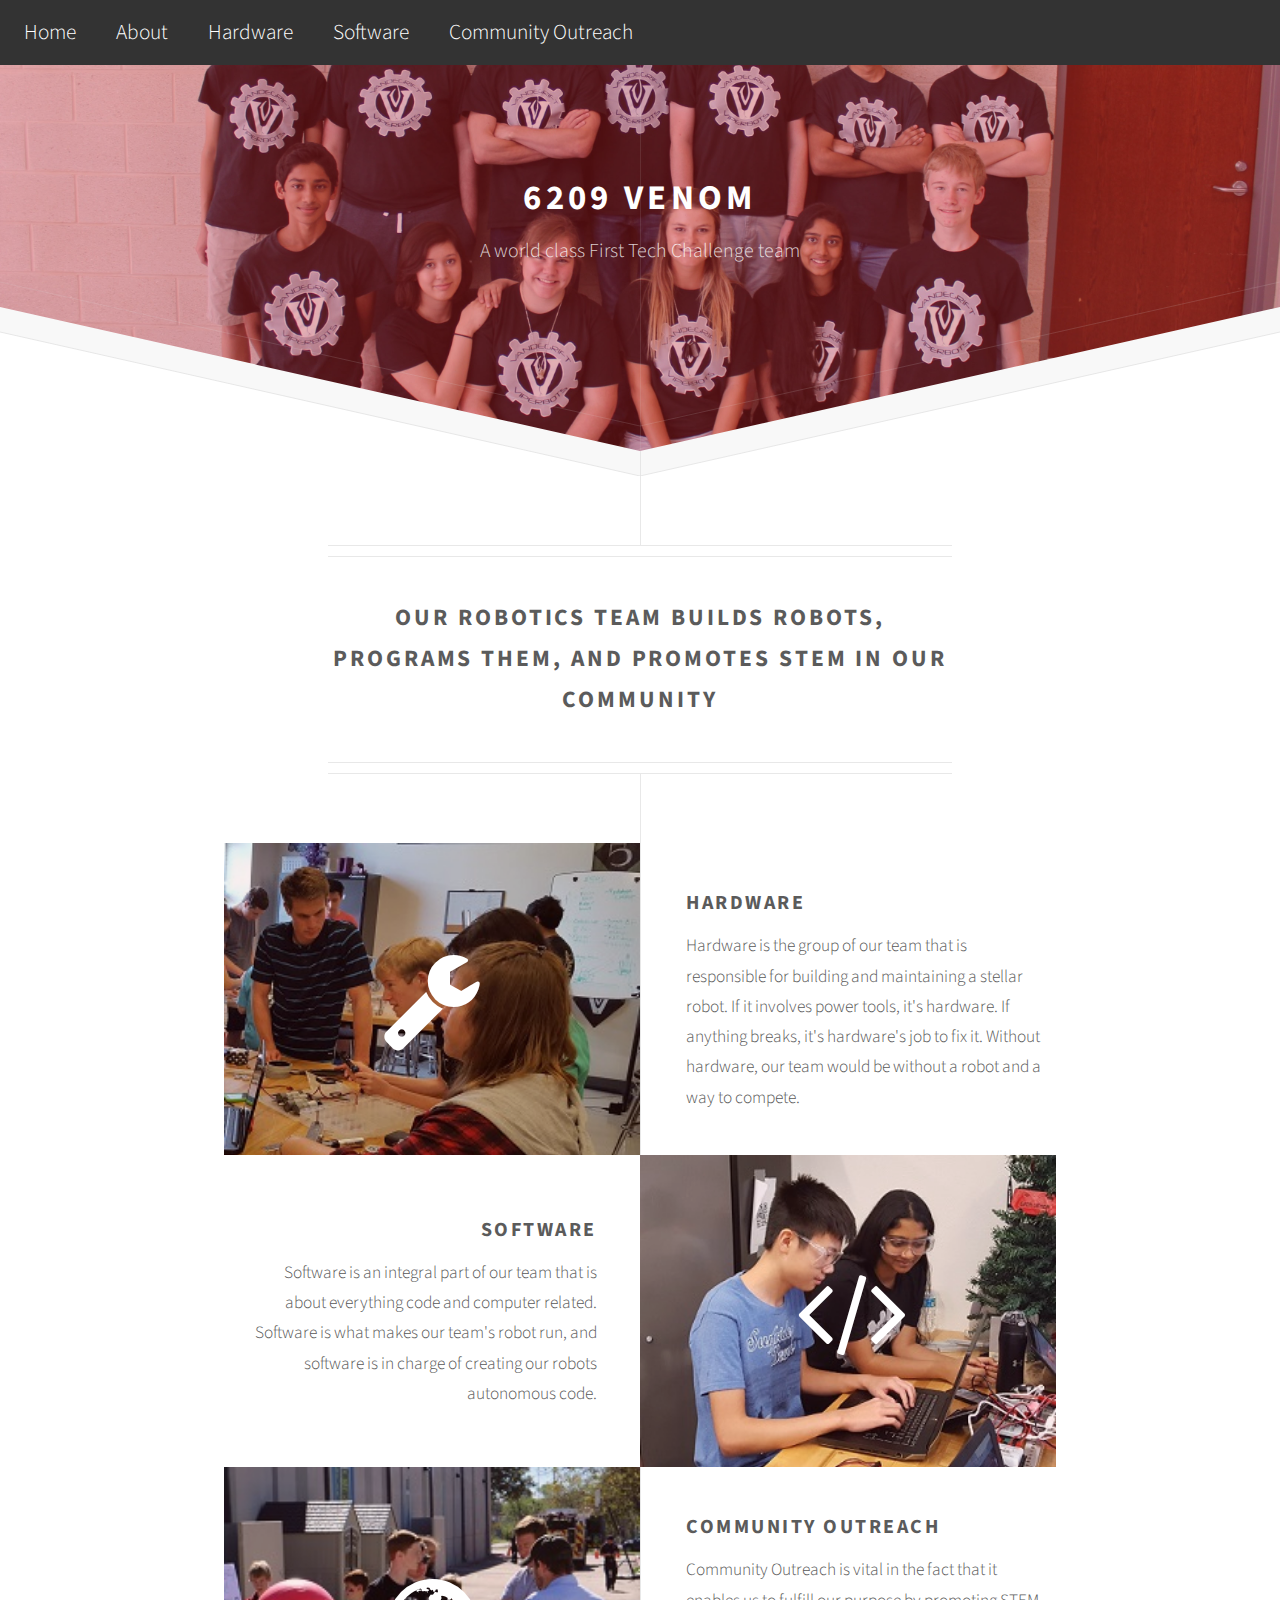
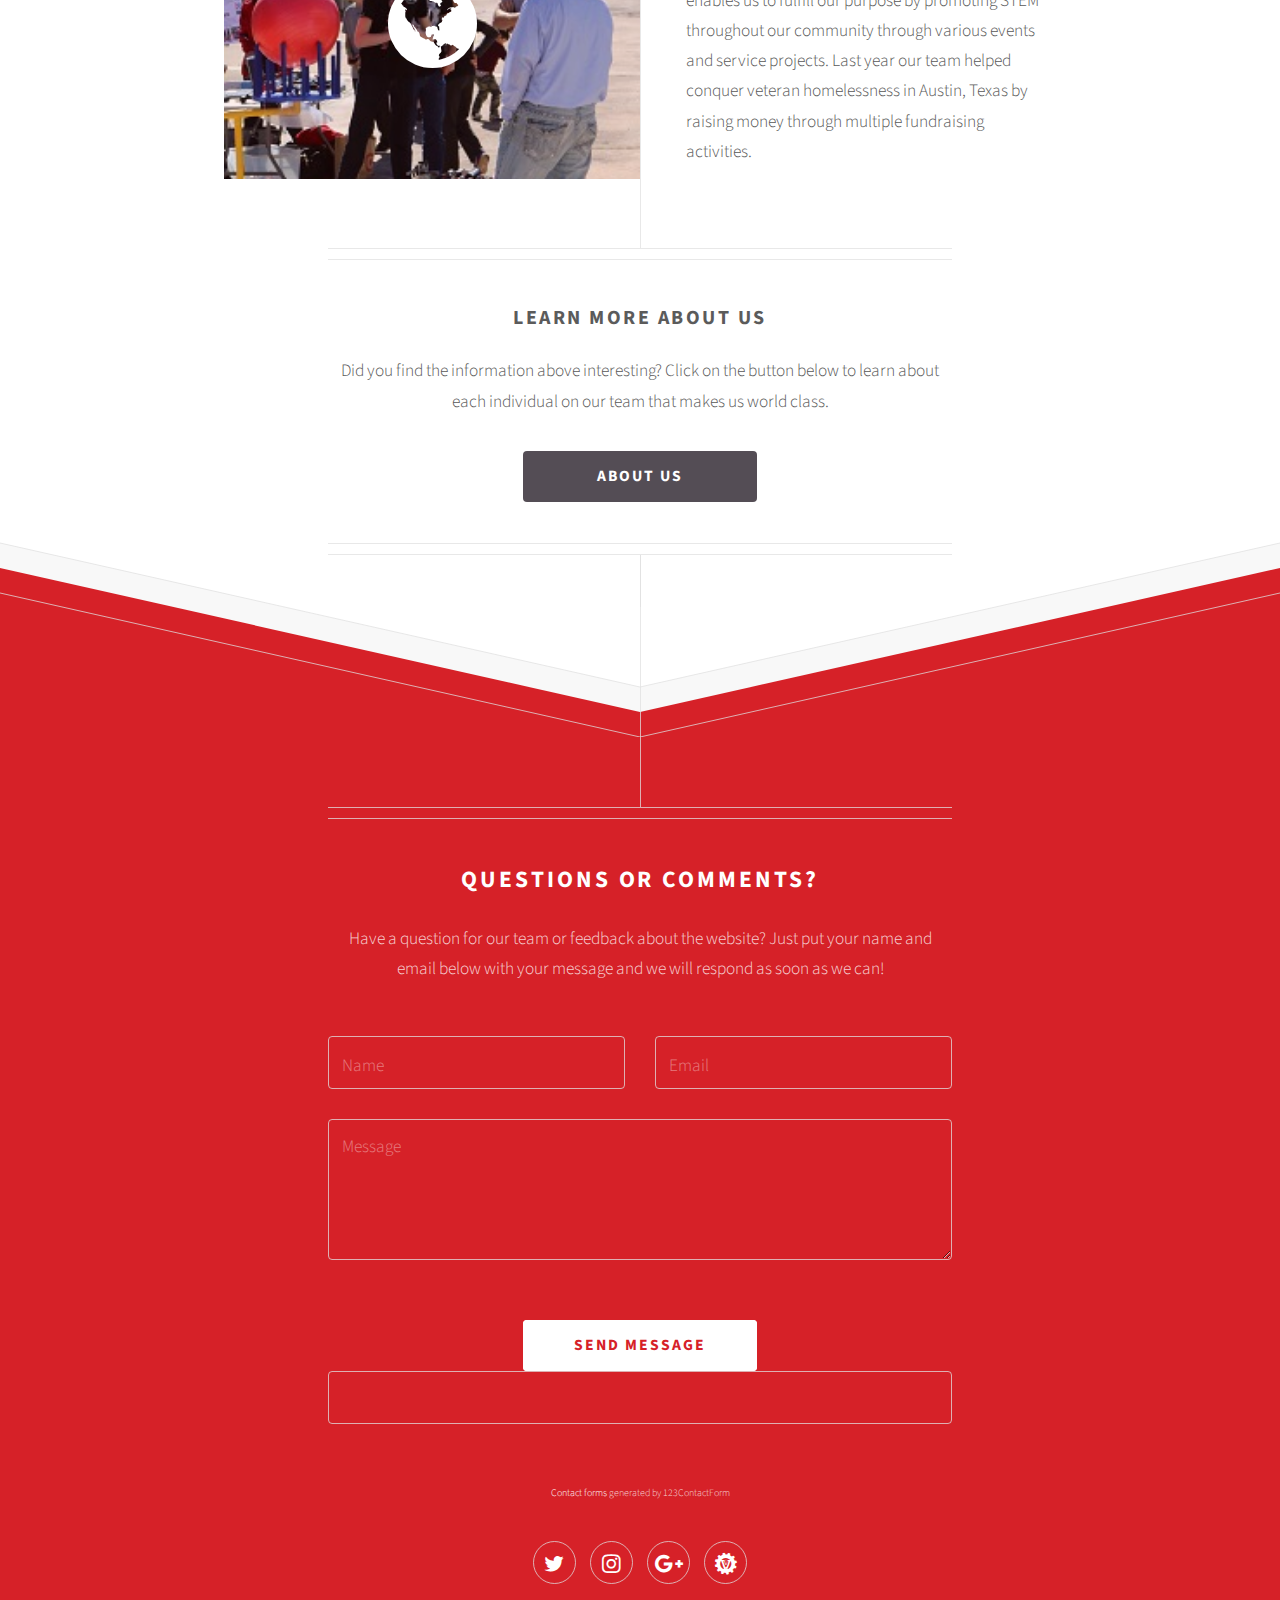
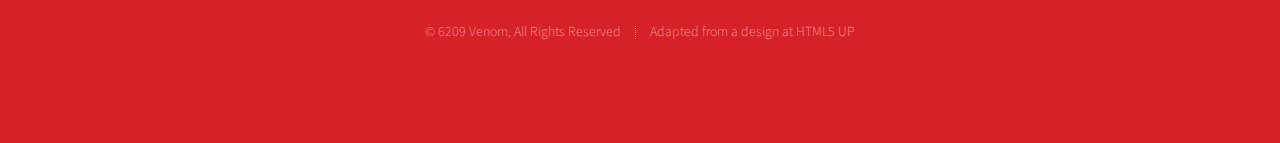
<file: public_html/index.html>
<!DOCTYPE HTML>
<!--
	Directive by HTML5 UP
	html5up.net | @ajlkn
	Free for personal and commercial use under the CCA 3.0 license (html5up.net/license)
-->
<html>
	<head>
    	<link rel="shortcut icon"
		type="image/x-icon"
		href="favicon.ico" />
		<title>6209 Venom</title>
		<meta charset="utf-8" />
		<meta name="viewport" content="width=device-width, initial-scale=1" />
		<!--[if lte IE 8]><script src="assets/js/ie/html5shiv.js"></script><![endif]-->
		<link rel="stylesheet" href="assets/css/main.css" />
		<!--[if lte IE 8]><link rel="stylesheet" href="assets/css/ie8.css" /><![endif]-->
	
</head>
<body>
<div id="part69">
<ul style="width: inherit; height: 65px">
  <li style="padding-left: 8px"><a style="width: inherit; font-size: 21.333px" href="index.html">Home</a></li>
  <li style="padding-left: 8px"><a style="width: inherit; font-size: 21.333px" href="about.html">About</a></li>
  <li style="padding-left: 8px"><a style="width: inherit; font-size: 21.333px" href="hardware.html">Hardware</a></li>
  <li style="padding-left: 8px"><a style="width: inherit; font-size: 21.333px" href="software.html">Software</a></li>
  <li style="padding-left: 8px"><a style="width: inherit; font-size: 21.333px" href="cout.html">Community Outreach</a></li>
</ul>
</div>
	

		<!-- Header -->
			<div id="header">
				<h1>6209 Venom</h1>
				<p>A world class First Tech Challenge team</p>
			</div>

		<!-- Main -->
			<div id="main">

				<header class="major container 75%">
					<h2>Our robotics team builds robots, programs them, and promotes STEM in our community</h2>
					<!--
					<p>Tellus erat mauris ipsum fermentum<br />
					etiam vivamus nunc nibh morbi.</p>
					-->
				</header>

				<div class="box alt container">
					<section class="feature left">
						<a href="hardware.html" class="image icon fa-wrench"><img src="images/pic01.jpg" alt="" /></a>
						<div class="content">
							<h3>Hardware</h3>
							<p>Hardware is the group of our team that is responsible for building and maintaining a stellar robot. If it involves power tools, it's hardware. If anything breaks, it's hardware's job to fix it. Without hardware, our team would be without a robot and a way to compete.</p>
						</div>
					</section>
					<section class="feature right">
						<a href="software.html" class="image icon fa-code"><img src="images/pic02.jpg" alt="" /></a>
						<div class="content">
							<h3>Software</h3>
							<p>Software is an integral part of our team that is about everything code and computer related. Software is what makes our team's robot run, and software is in charge of creating our robots autonomous code.</p>
						</div>
					</section>
					<section class="feature left">
						<a href="cout.html" class="image icon fa-globe"><img src="images/pic03.jpg" alt="" /></a>
						<div class="content">
							<h3>Community Outreach</h3>
							<p>Community Outreach is vital in the fact that it enables us to fulfill our purpose by promoting STEM throughout our community through various events and service projects. Last year our team helped conquer veteran homelessness in Austin, Texas by raising money through multiple fundraising activities.</p>
						</div>
					</section>
				</div>

				<!--
				<div class="box container">
					<header>
						<h2>A lot of generic stuff</h2>
					</header>
					<section>
						<header>
							<h3>Paragraph</h3>
							<p>This is the subtitle for this particular heading</p>
						</header>
						<p>Phasellus nisl nisl, varius id <sup>porttitor sed pellentesque</sup> ac orci. Pellentesque
						habitant <strong>strong</strong> tristique <b>bold</b> et netus <i>italic</i> malesuada <em>emphasized</em> ac turpis egestas. Morbi
						leo suscipit ut. Praesent <sub>id turpis vitae</sub> turpis pretium ultricies. Vestibulum sit
						amet risus elit.</p>
					</section>
					<section>
						<header>
							<h3>Blockquote</h3>
						</header>
						<blockquote>Fringilla nisl. Donec accumsan interdum nisi, quis tincidunt felis sagittis eget.
						tempus euismod. Vestibulum ante ipsum primis in faucibus.</blockquote>
					</section>
					<section>
						<header>
							<h3>Divider</h3>
						</header>
						<p>Donec consectetur vestibulum dolor et pulvinar. Etiam vel felis enim, at viverra
						ligula. Ut porttitor sagittis lorem, quis eleifend nisi ornare vel. Praesent nec orci
						facilisis leo magna. Cras sit amet urna eros, id egestas urna. Quisque aliquam
						tempus euismod. Vestibulum ante ipsum primis in faucibus orci luctus et ultrices
						posuere cubilia.</p>
						<hr />
						<p>Donec consectetur vestibulum dolor et pulvinar. Etiam vel felis enim, at viverra
						ligula. Ut porttitor sagittis lorem, quis eleifend nisi ornare vel. Praesent nec orci
						facilisis leo magna. Cras sit amet urna eros, id egestas urna. Quisque aliquam
						tempus euismod. Vestibulum ante ipsum primis in faucibus orci luctus et ultrices
						posuere cubilia.</p>
					</section>
					<section>
						<header>
							<h3>Unordered List</h3>
						</header>
						<ul class="default">
							<li>Donec consectetur vestibulum dolor et pulvinar. Etiam vel felis enim, at viverra ligula. Ut porttitor sagittis lorem, quis eleifend nisi ornare vel.</li>
							<li>Donec consectetur vestibulum dolor et pulvinar. Etiam vel felis enim, at viverra ligula. Ut porttitor sagittis lorem, quis eleifend nisi ornare vel.</li>
							<li>Donec consectetur vestibulum dolor et pulvinar. Etiam vel felis enim, at viverra ligula. Ut porttitor sagittis lorem, quis eleifend nisi ornare vel.</li>
							<li>Donec consectetur vestibulum dolor et pulvinar. Etiam vel felis enim, at viverra ligula. Ut porttitor sagittis lorem, quis eleifend nisi ornare vel.</li>
						</ul>
					</section>
					<section>
						<header>
							<h3>Ordered List</h3>
						</header>
						<ol class="default">
							<li>Donec consectetur vestibulum dolor et pulvinar. Etiam vel felis enim, at viverra ligula. Ut porttitor sagittis lorem, quis eleifend nisi ornare vel.</li>
							<li>Donec consectetur vestibulum dolor et pulvinar. Etiam vel felis enim, at viverra ligula. Ut porttitor sagittis lorem, quis eleifend nisi ornare vel.</li>
							<li>Donec consectetur vestibulum dolor et pulvinar. Etiam vel felis enim, at viverra ligula. Ut porttitor sagittis lorem, quis eleifend nisi ornare vel.</li>
							<li>Donec consectetur vestibulum dolor et pulvinar. Etiam vel felis enim, at viverra ligula. Ut porttitor sagittis lorem, quis eleifend nisi ornare vel.</li>
						</ol>
					</section>
					<section>
						<header>
							<h3>Table</h3>
						</header>
						<div class="table-wrapper">
							<table class="default">
								<thead>
									<tr>
										<th>ID</th>
										<th>Name</th>
										<th>Description</th>
										<th>Price</th>
									</tr>
								</thead>
								<tbody>
									<tr>
										<td>45815</td>
										<td>Something</td>
										<td>Ut porttitor sagittis lorem, quis eleifend nisi ornare vel.</td>
										<td>29.99</td>
									</tr>
									<tr>
										<td>24524</td>
										<td>Nothing</td>
										<td>Ut porttitor sagittis lorem, quis eleifend nisi ornare vel.</td>
										<td>19.99</td>
									</tr>
									<tr>
										<td>45815</td>
										<td>Something</td>
										<td>Ut porttitor sagittis lorem, quis eleifend nisi ornare vel.</td>
										<td>29.99</td>
									</tr>
									<tr>
										<td>24524</td>
										<td>Nothing</td>
										<td>Ut porttitor sagittis lorem, quis eleifend nisi ornare vel.</td>
										<td>19.99</td>
									</tr>
								</tbody>
								<tfoot>
									<tr>
										<td colspan="3"></td>
										<td>100.00</td>
									</tr>
								</tfoot>
							</table>
						</div>
					</section>
					<section>
						<header>
							<h3>Form</h3>
						</header>
						<form method="post" action="#">
							<div class="row">
								<div class="6u 12u(mobilep)">
									<label for="name">Name</label>
									<input class="text" type="text" name="name" id="name" value="" placeholder="John Doe" />
								</div>
								<div class="6u 12u(mobilep)">
									<label for="email">Email</label>
									<input class="text" type="text" name="email" id="email" value="" placeholder="johndoe@domain.tld" />
								</div>
							</div>
							<div class="row">
								<div class="12u">
									<label for="subject">Subject</label>
									<input class="text" type="text" name="subject" id="subject" value="" placeholder="Enter your subject" />
								</div>
							</div>
							<div class="row">
								<div class="12u">
									<label for="subject">Message</label>
									<textarea name="message" id="message" placeholder="Enter your message" rows="6"></textarea>
								</div>
							</div>
							<div class="row">
								<div class="12u">
									<ul class="actions">
										<li><input type="submit" value="Send" /></li>
										<li><input type="reset" value="Reset" class="alt" /></li>
									</ul>
								</div>
							</div>
						</form>
					</section>
				</div>
				-->

				<footer class="major container 75%">
					<h3>learn more about us</h3>
					<p>Did you find the information above interesting? Click on the button below to learn about each individual on our team that makes us world class.</p>
					<ul class="actions">
						<li><a href="about.html" class="button">About us</a></li>
					</ul>
				</footer>

			</div>

		<!-- Footer -->
			<div id="footer">
				<div class="container 75%">

					<header class="major last">
						<h2>Questions or comments?</h2>
					</header>

					<p>Have a question for our team or feedback about the website? Just put your name and email below with your message and we will respond as soon as we can!</p>


<!-- www.123contactform.com script begins here -->

<script>var form_direction=0</script><style>
	.bbarrow{
		/*chosen-container-single .chosen-single div*/
	  position: absolute;
	  top: 0;
	  right: 0;
	  display: block;
	  width: 18px;
	  height: 100%;
	}
</style>
<link href="//cdn-main.123contactform.com/modules/calculations/form/css/form.calculations.css.minified.css?47437bc" rel="stylesheet" type="text/css"  />

<script type="text/javascript">
var cfJsHost = (("https:" == document.location.protocol) ? "https://" : "http://");
document.write(unescape("%3Cscript src='" + cfJsHost + "cdn-main.123contactform.com/modules/calculations/form/js/form.calculations.js.minified.js?47437bc' type='text/javascript'%3E%3C/script%3E"));
</script>

<script type="text/javascript">
<!--
var jsGetPlatform = '123';
var tr_parents=[];
var formrules=new Array(0);

//-->
</script>
<script type="text/javascript">
var cfJsHost = (("https:" == document.location.protocol) ? "https://" : "http://");
document.write(unescape("%3Cscript src='" + cfJsHost + "cdn-main.123contactform.com/includes/interactive123cf.js.minified.js?47437bc' type='text/javascript'%3E%3C/script%3E"));
</script>

<script type="text/javascript">
var cfJsHost = (("https:" == document.location.protocol) ? "https://" : "http://");
document.write(unescape("%3Cscript src='" + cfJsHost + "www.123contactform.com/libraries/select2/select2.min.js.minified.js?47437bc' type='text/javascript'%3E%3C/script%3E"));
</script>

<script type="text/javascript">
var cfJsHost = (("https:" == document.location.protocol) ? "https://" : "http://");
document.write(unescape("%3Cscript src='" + cfJsHost + "www.123contactform.com/libraries/select2/select2-simple.js?47437bc' type='text/javascript'%3E%3C/script%3E"));
</script>

<script type="text/javascript">
var cfJsHost = (("https:" == document.location.protocol) ? "https://" : "http://");
document.write(unescape("%3Cscript src='" + cfJsHost + "www.123contactform.com/libraries/datepicker/bootstrap-datepicker.js.minified.js?47437bc' type='text/javascript'%3E%3C/script%3E"));
</script>

<script type="text/javascript">
var cfJsHost = (("https:" == document.location.protocol) ? "https://" : "http://");
document.write(unescape("%3Cscript src='" + cfJsHost + "cdn-main.123contactform.com/modules/weebly/js/weebly.js.minified.js?47437bc' type='text/javascript'%3E%3C/script%3E"));
</script>



<link href="//cdn-main.123contactform.com/styles/form_new.css?47437bc" rel="stylesheet" type="text/css"  />

<!-- User Custom CSS End -->
<script type="text/javascript">
	var fid=2216011;
	var curr='%26%2336%3B';
	var preview_iframe=0;
	var real_time=0;
	</script>

<script type="text/javascript">
<!--
var selectedfield='';
var multiPageCurent=1;
var multiPageTotal=1;
function InputActions(field,id) {
	window.stopCalculate=true;
	var textcolor='';
	var hltextcolor='#000000';
	$('.class123-labelhidden:not(.hidden_instruction)').addClass('hidden_instruction');
	if (!(($(field).prop('tagName') =='INPUT') && (($(field).prop('type')=="text") || ($(field).prop('type')=="password")) ))
		if ($(field).prop('tagName') !='TEXTAREA')
			remove_field_error(field);

	$(field).parents('.fieldcontainer').last().find('.hidden_instruction').removeClass('hidden_instruction');
	//var calendar = $('img[title="Close Calendar"]').trigger('click');

	 lastactionobj=field;

	if (id==selectedfield) { /* alert('do nothing'); */	}

	// now the field rules
	
	InputRules2('beginning','0','0');
}

//-->
</script><form  class="form js-form" action="http://www.123contactform.com/form-2216011/Contact-Lead-Form" id="mainform123" method="post" name="mainform123" enctype="multipart/form-data" novalidate>
<input type="hidden" name="action" value="verify"/>
<input type="hidden" size="30" name="viewformr" id="viewformr" value="cfr_1474929718.1878" />
<input type="hidden" name="f_autoresponder" id="f_autoresponder" value="0"/>
<input type="hidden" name="special_autoresponder" id="special_autoresponder" value=""/>
<input type="hidden" id="language" name="language" value="en"/><input type="hidden" id="language-changed" name="languageChanged" value="no"/><div class="class123_maintable maintable_centered form-left-aligned container-normal" style="" >
<script type='text/javascript'>
var  js_ctype_arr = new Array();
var  js_cobject_arr = new Array();
js_ctype_arr['cid22342780']=0;
js_cobject_arr['cid22342780']=0;
js_ctype_arr['cid22342759']=0;
js_cobject_arr['cid22342759']=0;
js_ctype_arr['cid22342762']=1;
js_cobject_arr['cid22342762']=0;

</script><!-- fieldcontainer -->
<div class="row">
							<div class="6u 12u(mobilep)">
								<input  id="id123-control22342780" name="control22342780"     onclick=" InputActions(this,'row1');" onkeyup=" InputActions(this,'row1');  " onchange="InputRules(22342780); ;  " type="text" value=""  placeholder="Name"/>
							</div>
							<div class="6u 12u(mobilep)">
								<input  id="id123-control22342759" name="control22342759"     onclick=" InputActions(this,'row2');" onkeyup=" InputActions(this,'row2');  " onchange="InputRules(22342759); ;  " type="email" value=""  placeholder="Email"/>
							</div>
						</div>
                        <div class="row">
							<div class="12u">
								<textarea   id="id123-control22342762" name="control22342762" onclick=" InputActions(this,'row3');" onkeyup=" InputActions(this,'row3');  " onchange="InputRules(22342762); ;  " rows="4"  placeholder="Message"></textarea>
							</div>
						</div>
<!-- fieldcontainer ends -->

<!-- fieldcontainer -->

<!-- fieldcontainer ends -->

<!-- fieldcontainer -->

<!-- fieldcontainer ends -->

<script type="text/javascript"> var f_fixedamount='0';
	var nr_fields=3;
	this.nr_fields=nr_fields;
	this.form_is_quiz='';
	var calc_fields=0;
	</script>
<div class="row"><div class="subitem col-lg-12 col-md-12 col-sm-12"><div id="checkout_form_con"></div></div></div>
<!-- Buttons begin here -->
<div class="row">
							<div class="12u">
								<ul class="actions">
									<li><input type="submit" value="Send Message" /></li>
								</ul>
							</div>
						</div>

<!--<div id="fieldcontainer4" class="fieldcontainer thebuttons" style="">
<div class="row currentPage1 currentPageActive"><div class="rowright col-lg-9 col-md-9 col-sm-9 col-md-offset-3 col-lg-offset-3 col-sm-offset-3" align="left"><div class="row control-row"><div class="subitem col-lg-12 col-md-12 col-sm-12"><input type="hidden" name="go_back_and_edit" id="go_back_and_edit" value="0" /><button OnClick="  this.style.display='none'; insertPleaseWaitDiv(this,'Please wait...');  " type="submit" class="
				 no-default-image btn submit-btn formdefaultbut"  style="" id="id123-button-send"  value="Submit">Submit</button> 
</div></div></div>
</div>
<div class="clear"></div></div>-->
<!-- fieldcontainer ends -->
<!-- Buttons end here -->
</div>
<input type="hidden" name="PHPSESSID" value="qlsnlubl2k5pbls19phds4doc6"/>
<div class="spam-trap">
<input type="text" name="email"/>
</div>

		
		<input type="hidden" name="hiddenfields" id="hiddenfields" value=""/>
		<input type="hidden" name="hiddenfields_pages" id="hiddenfields_pages" value=""/>
		<input type="hidden" name="activepage" id="activepage" value="1"/>
		<input type="hidden" name="totalpages" id="totalpages" value="1"/>
		<input type="hidden" name="nextpagenr" id="nextpagenr" value="2"/>
		<input type="hidden" name="prevpagenr" id="prevpagenr" value="0"/>
		
		<script type="text/javascript">
		InputRules('firsttime')
		</script><input type="hidden" name="usage" value="e"/>
</form>
<p align="center" class='float-left full-with'><font size="1" face="" color=""><a href="http://www.123contactform.com">Contact forms</a> generated by 123ContactForm</font></p><script type="text/javascript">multiPageTotal=1;</script>
<div class="clear"></div>
<script type="text/javascript">window.date_piker_extra_height = false;</script>
<!-- www.123contactform.com script ends here -->

					<!--<form action="index.php" role="form" method="post">
						<div class="row">
							<div class="6u 12u(mobilep)">
								<input type="text" name="name" placeholder="Name"/>
							</div>
							<div class="6u 12u(mobilep)">
								<input type="email" name="email" placeholder="Email"/>
							</div>
						</div>
						<div class="row">
							<div class="12u">
								<textarea name="message" placeholder="Message" rows="6"></textarea>
							</div>
						</div>
						<div class="row">
							<div class="12u">
								<ul class="actions">
									<li><input type="submit" value="Send Message" /></li>
								</ul>
							</div>
						</div>
					</form>-->

					<ul class="icons">
						<li><a href="https://twitter.com/venom6209/" target="_blank" class="icon fa-twitter"><span class="label">Twitter</span></a></li>
						<li><a href="https://www.instagram.com/6209venom/" target="_blank" class="icon fa-instagram"><span class="label">Instagram</span></a></li>
						<li><a href="https://plus.google.com/103138791679327758754" target="_blank" class="icon fa-google-plus"><span class="label">Google Plus</span></a></li>
						<li><a href="http://viperbots.org/" target="_blank" class="icon fa-vlogo"><span class="label">Viperbots</span></a></li>
					</ul>

					<ul class="copyright">
						<li>&copy; 6209 Venom, All Rights Reserved</li><li>Adapted from a design at <a href="http://html5up.net">HTML5 UP</a></li>
					</ul>

				</div>
			</div>

		<!-- Scripts -->
			<script src="assets/js/jquery.min.js"></script>
			<script src="assets/js/skel.min.js"></script>
			<script src="assets/js/util.js"></script>
			<!--[if lte IE 8]><script src="assets/js/ie/respond.min.js"></script><![endif]-->
			<script src="assets/js/main.js"></script>

	</body>
</html>
</file>
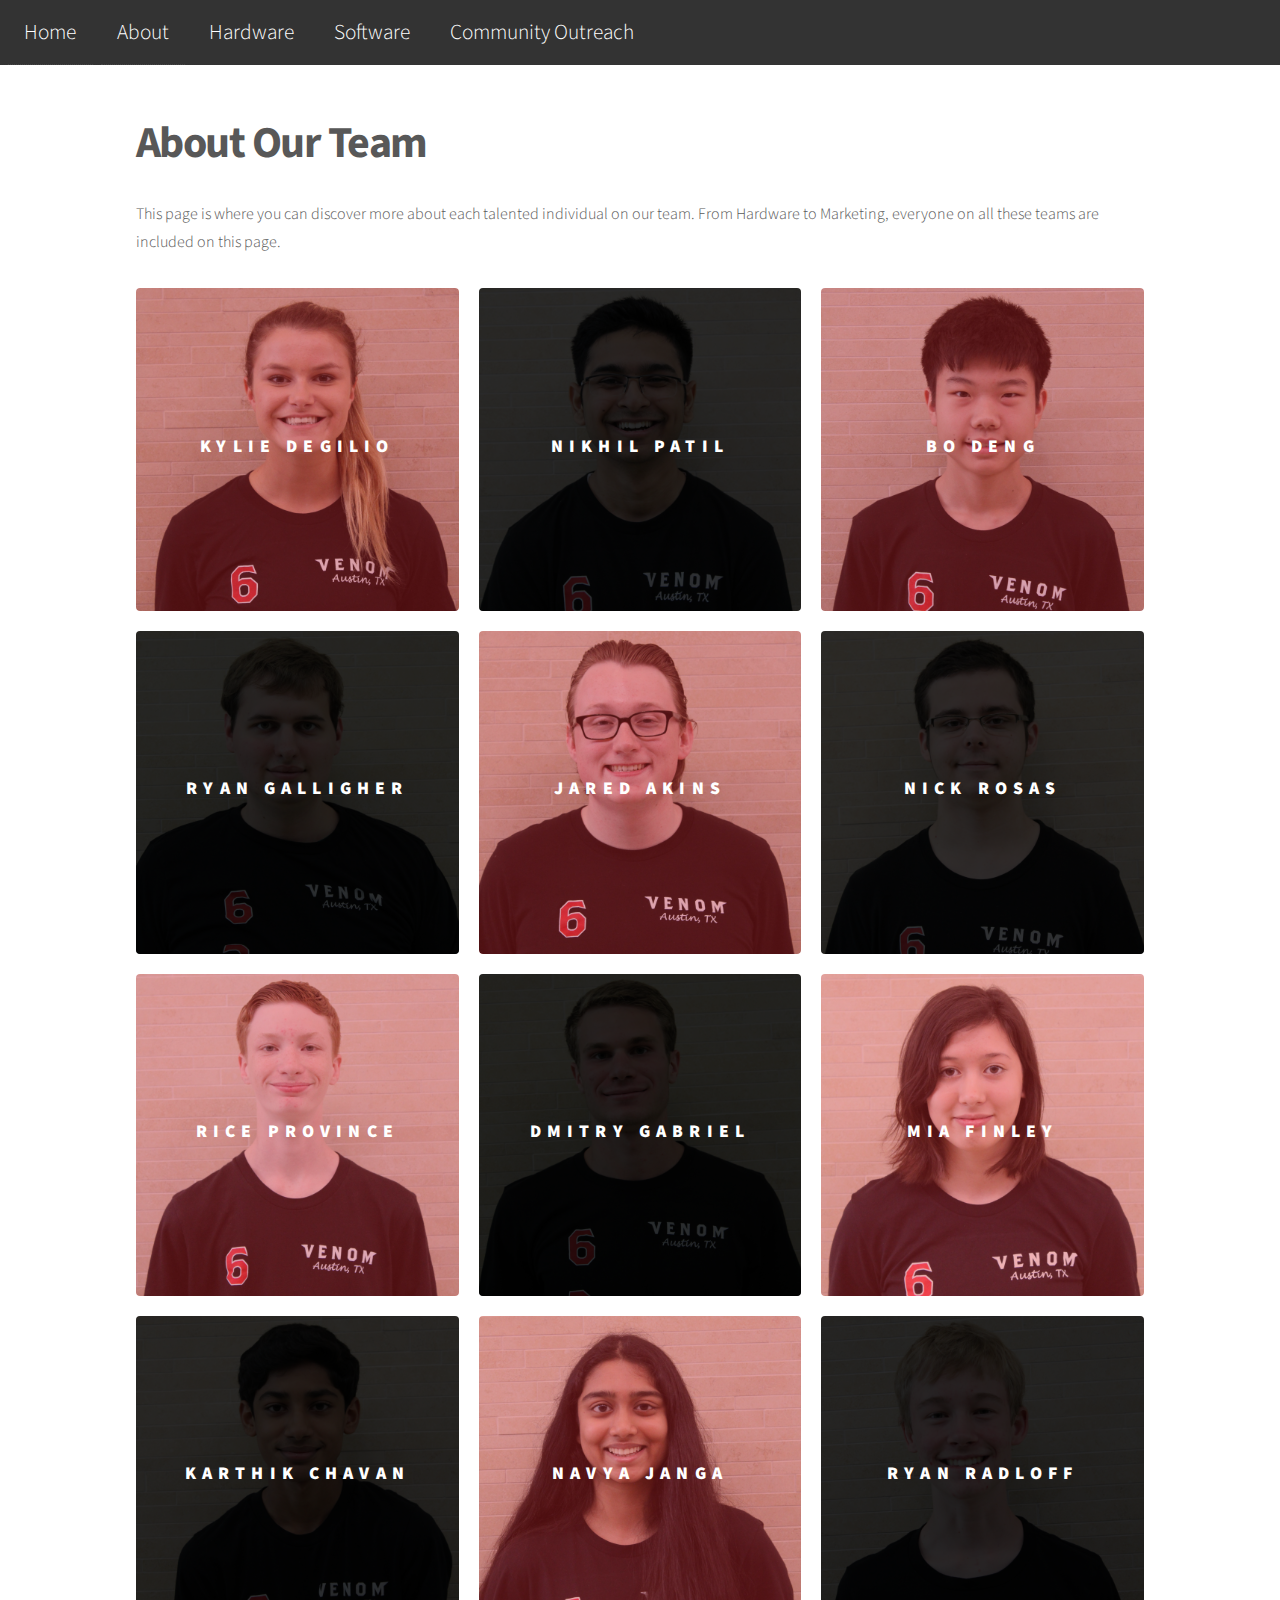
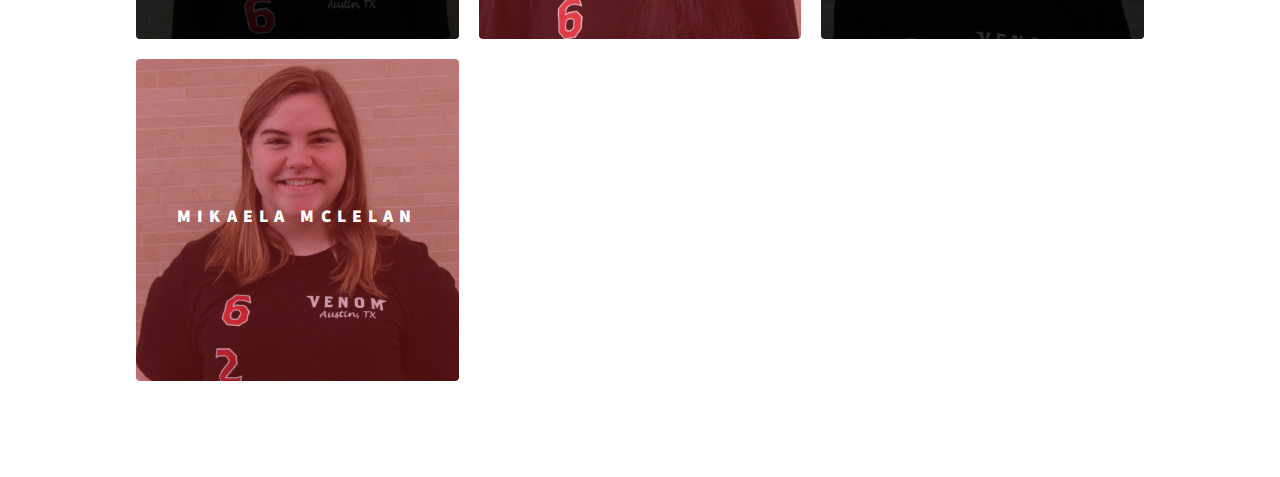
<file: public_html/about.html>
<!DOCTYPE HTML>
<!--
	Phantom by HTML5 UP
	html5up.net | @ajlkn
	Free for personal and commercial use under the CCA 3.0 license (html5up.net/license)
-->
<html>
	<head>
    	<link rel="shortcut icon"
		type="image/x-icon"
		href="favicon.ico" />
		<title>6209 Venom</title>
		<meta charset="utf-8" />
		<meta name="viewport" content="width=device-width, initial-scale=1" />
		<!--[if lte IE 8]><script src="assets/js/ie/html5shiv.js"></script><![endif]-->
		<link rel="stylesheet" href="assets/css2/main.css" />
		<!--[if lte IE 9]><link rel="stylesheet" href="assets/css/ie9.css" /><![endif]-->
		<!--[if lte IE 8]><link rel="stylesheet" href="assets/css/ie8.css" /><![endif]-->
	</head>
	<body>
    <div id="part69">
<ul style="width: inherit; height: 65px">
  <li style="width: 92.505px"><a style="height: 65px; font-size: 21.333px" href="index.html">Home</a></li>
  <li style="width: 92.505px"><a style="height: 65px; font-size: 21.333px" href="about.html">About</a></li>
  <li style="padding-left: 8px"><a style="width: inherit; font-size: 21.333px" href="hardware.html">Hardware</a></li>
  <li style="padding-left: 8px"><a style="width: inherit; font-size: 21.333px" href="software.html">Software</a></li>
  <li style="padding-left: 8px"><a style="width: inherit; font-size: 21.333px" href="cout.html">Community Outreach</a></li>
</ul>
</div>
		<!-- Wrapper -->
			<div id="wrapper">

				<!-- Header -->
					<header id="header">
						<div class="inner">

							<!-- Nav -->
					</header>

				<!-- Menu -->
					<nav id="menu">
						<h2>Menu</h2>
						<ul>
							<li><a href="index.html">Home</a></li>
							<li><a href="generic.html">Ipsum veroeros</a></li>
							<li><a href="generic.html">Tempus etiam</a></li>
							<li><a href="generic.html">Consequat dolor</a></li>
							<li><a href="elements.html">Elements</a></li>
						</ul>
					</nav>

				<!-- Main -->
					<div id="main">
						<div class="inner">
							<header>
								<h1 style="padding-top: 50px">About Our Team</h1>
								<p>This page is where you can discover more about each talented individual on our team. From Hardware to Marketing, everyone on all these teams are included on this page.</p>
							</header>
							<section class="tiles">
								<article class="style1">
									<span class="image">
										<img src="images/pic16.jpg" alt="" />
									</span>
									<a>
										<h2>Kylie DeGilio</h2>
										<div class="content">
											<p>Kylie DeGilio is the PM of 6209. She is involved in robotics as well as band where she is one of the lead trumpet players.</p>
										</div>
									</a>
								</article>
								<article class="style2">
									<span class="image">
										<img src="images/pic17.jpg" alt="" />
									</span>
									<a>
										<h2>Nikhil Patil</h2>
										<div class="content">
											<p>Nikhil Patil is a senior that came to the US on a visa and we hope he never leaves. He is the dedicated APM of the team and specializes in hardware.</p>
										</div>
									</a>
								</article>
								<article class="style1">
									<span class="image">
										<img src="images/pic04.jpg" alt="" />
									</span>
									<a>
										<h2>Bo Deng</h2>
										<div class="content">
											<p>Bo Deng is the quietest, but also one of the smartest members of the team. He is the software lead and he is only a sophomore with massive potential. Countless objectives could not have been accomplished without Bo.</p>
										</div>
									</a>
								</article>
								<article class="style2">
									<span class="image">
										<img src="images/pic18.jpg" alt="" />
									</span>
									<a>
										<h2>Ryan Galligher</h2>
										<div class="content">
											<p>Ryan Galligher is the Hardware Lead of 6209. His one principle "CAD it first" got us through this season and without him, our team would be out a stellar and dedicated leader of the largest group of the team.</p>
										</div>
									</a>
								</article>
								<article class="style1">
									<span class="image">
										<img src="images/pic05.jpg" alt="" />
									</span>
									<a>
										<h2>Jared Akins</h2>
										<div class="content">
											<p>Jared Akins is the marketing lead of the team. He wishes to be a journalist when he graduates later this year and is responsible in part for this website, and for all of our community outreach.</p>
										</div>
									</a>
								</article>
								<article class="style2">
									<span class="image">
										<img src="images/pic06.jpg" alt="" />
									</span>
									<a>
										<h2>Nick Rosas</h2>
										<div class="content">
											<p>Nick Rosas is 6209s CAD lead. He helped teach our entire hardware team CAD this year so that we were able to get the robot cadded efficiently and quickly. He also CADs and custom prints certain parts using the ViperBots 3D printer.</p>
										</div>
									</a>
								</article>
								<article class="style1">
									<span class="image">
										<img src="images/pic07.jpg" alt="" />
									</span>
									<a>
										<h2>Rice Province</h2>
										<div class="content">
											<p>Rice Province is an integral part of 6209. He is the base driver and he also takes part in Software AND Hardware. Without his work, we would not have a logo animation, or a completed drive team.</p>
										</div>
									</a>
								</article>
								<article class="style2">
									<span class="image">
										<img src="images/pic08.jpg" alt="" />
									</span>
									<a>
										<h2>Dmitry Gabriel</h2>
										<div class="content">
                                            <p>Our manipulator/lift/launcher driver, Dmitry Gabriel is the most coordinated and athletic member of the team. After leaving VHS wrestling for robotics a few years ago, Dmitry hasn't turned back, embracing STEAM and his teammates.</p>
										</div>
									</a>
								</article>
								<article class="style1">
									<span class="image">
										<img src="images/pic09.jpg" alt="" />
									</span>
									<a>
										<h2>Mia Finley</h2>
										<div class="content">
											<p>Mia Finley is a key part of the teams hardware. She regularly assists various hardware members with their tasks and provides valuable ideas and insight about the robots mechanisms.</p>
										</div>
									</a>
								</article>
								<article class="style2">
									<span class="image">
										<img src="images/pic10.jpg" alt="" />
									</span>
									<a>
										<h2>Karthik Chavan</h2>
										<div class="content">
                                            <p>Karthik Chavan is a sophomore on the team. Without Karthik, our robot would be incomplete because about a quarter of it would be missing. Karthik is also the team battery boy and makes sure that we are topped off on power so our robot can run properly.</p>
										</div>
									</a>
								</article>
								<article class="style1">
									<span class="image">
										<img src="images/pic11.jpg" alt="" />
									</span>
									<a>
										<h2>Navya Janga</h2>
										<div class="content">
											<p>Navya Janga is the only Viperbots rookie on 6209. She has decided to pursue software and she is partner in crime with software lead Bo Deng. She is a key contributor Software Portfolio and code.</p>
										</div>
									</a>
								</article>
								<article class="style2">
									<span class="image">
										<img src="images/pic12.jpg" alt="" />
									</span>
									<a>
										<h2>Ryan Radloff</h2>
										<div class="content">
                                            <p>Ryan Radloff is a sophomore on hardware/marketing. His primary task is working on the website (seen here) and helping other hardware members fix issues and get parts that others need. He is also responsible for finding various products that assist the robot.</p>
										</div>
									</a>
								</article>
                                <article class="style1">
									<span class="image">
										<img src="images/pic13.jpg" alt="" />
									</span>
									<a>
										<h2>Mikaela McLelan</h2>
										<div class="content">
											<p>Mikaela McLelan is the photographer for the team. She is responsible for all the pictures on this website and more. She also is a valuable member of hardware and she made the cap ball lift and grabbing mechanism.</p>
										</div>
									</a>
								</article>
							</section>
						</div>
					</div>
		<!-- Scripts -->
			<script src="assets/js/jquery.min.js"></script>
			<script src="assets/js/skel.min.js"></script>
			<script src="assets/js/util.js"></script>
			<!--[if lte IE 8]><script src="assets/js/ie/respond.min.js"></script><![endif]-->
			<script src="assets/js/main.js"></script>
			</div>
	</body>
</html>
</file>
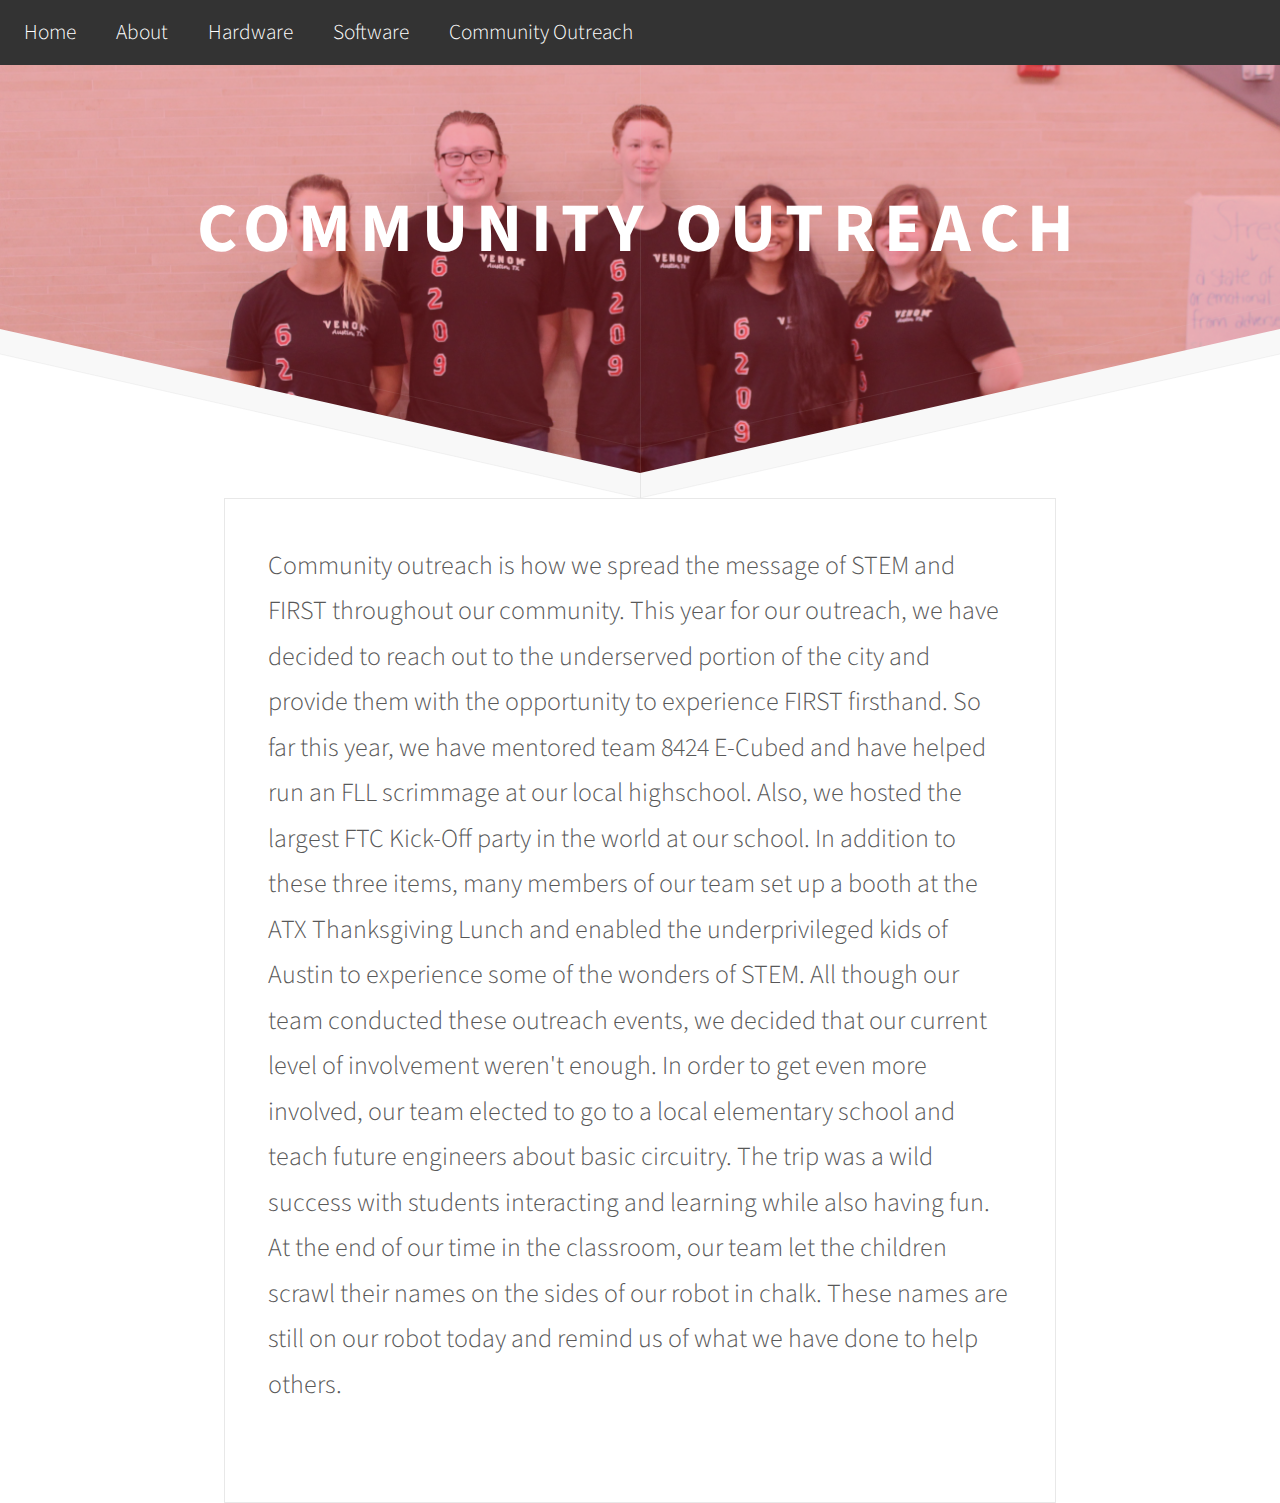
<file: public_html/cout.html>
<!DOCTYPE HTML>
<!--
	Directive by HTML5 UP
	html5up.net | @ajlkn
	Free for personal and commercial use under the CCA 3.0 license (html5up.net/license)
-->
<html>
	<head>
    	<link rel="shortcut icon"
		type="image/x-icon"
		href="favicon.ico" />
		<title>6209 Venom</title>
		<meta charset="utf-8" />
		<meta name="viewport" content="width=device-width, initial-scale=1" />
		<!--[if lte IE 8]><script src="assets/js/ie/html5shiv.js"></script><![endif]-->
		<link rel="stylesheet" href="assets/css/main.css" />
		<!--[if lte IE 8]><link rel="stylesheet" href="assets/css/ie8.css" /><![endif]-->
	
</head>
<body>
<div id="part69">
<ul style="width: inherit; height: 65px">
  <li style="padding-left: 8px"><a style="width: inherit; font-size: 21.333px" href="index.html">Home</a></li>
  <li style="padding-left: 8px"><a style="width: inherit; font-size: 21.333px" href="about.html">About</a></li>
  <li style="padding-left: 8px"><a style="width: inherit; font-size: 21.333px" href="hardware.html">Hardware</a></li>
  <li style="padding-left: 8px"><a style="width: inherit; font-size: 21.333px" href="software.html">Software</a></li>
  <li style="padding-left: 8px"><a style="width: inherit; font-size: 21.333px" href="cout.html">Community Outreach</a></li>
</ul>
</div>
	

		<!-- Header -->
			<div id="header" style="background-image: url(assets/css/images/top-3200.svg), url(assets/css/images/overlay.png), url(images/market.jpg)">
				<h1 style="font-size:4em">Community Outreach</h1>
			</div>

		<!-- Main -->
			

				
				<div class="box container">
					<p style="font-size:1.5em">Community outreach is how we spread the message of STEM and FIRST throughout our community. This year for our outreach, we have decided to reach out to the underserved portion of the city and provide them with the opportunity to experience FIRST firsthand. So far this year, we have mentored team 8424 E-Cubed and have helped run an FLL scrimmage at our local highschool. Also, we hosted the largest FTC Kick-Off party in the world at our school. In addition to these three items, many members of our team set up a booth at the ATX Thanksgiving Lunch and enabled the underprivileged kids of Austin to experience some of the wonders of STEM. All though our team conducted these outreach events, we decided that our current level of involvement weren't enough. In order to get even more involved, our team elected to go to a local elementary school and teach future engineers about basic circuitry. The trip was a wild success with students interacting and learning while also having fun. At the end of our time in the classroom, our team let the children scrawl their names on the sides of our robot in chalk. These names are still on our robot today and remind us of what we have done to help others.</p>
				</div>
		<!-- Footer -->
		<!-- Scripts -->
			<script src="assets/js/jquery.min.js"></script>
			<script src="assets/js/skel.min.js"></script>
			<script src="assets/js/util.js"></script>
			<!--[if lte IE 8]><script src="assets/js/ie/respond.min.js"></script><![endif]-->
			<script src="assets/js/main.js"></script>

	</body>
</html>
</file>
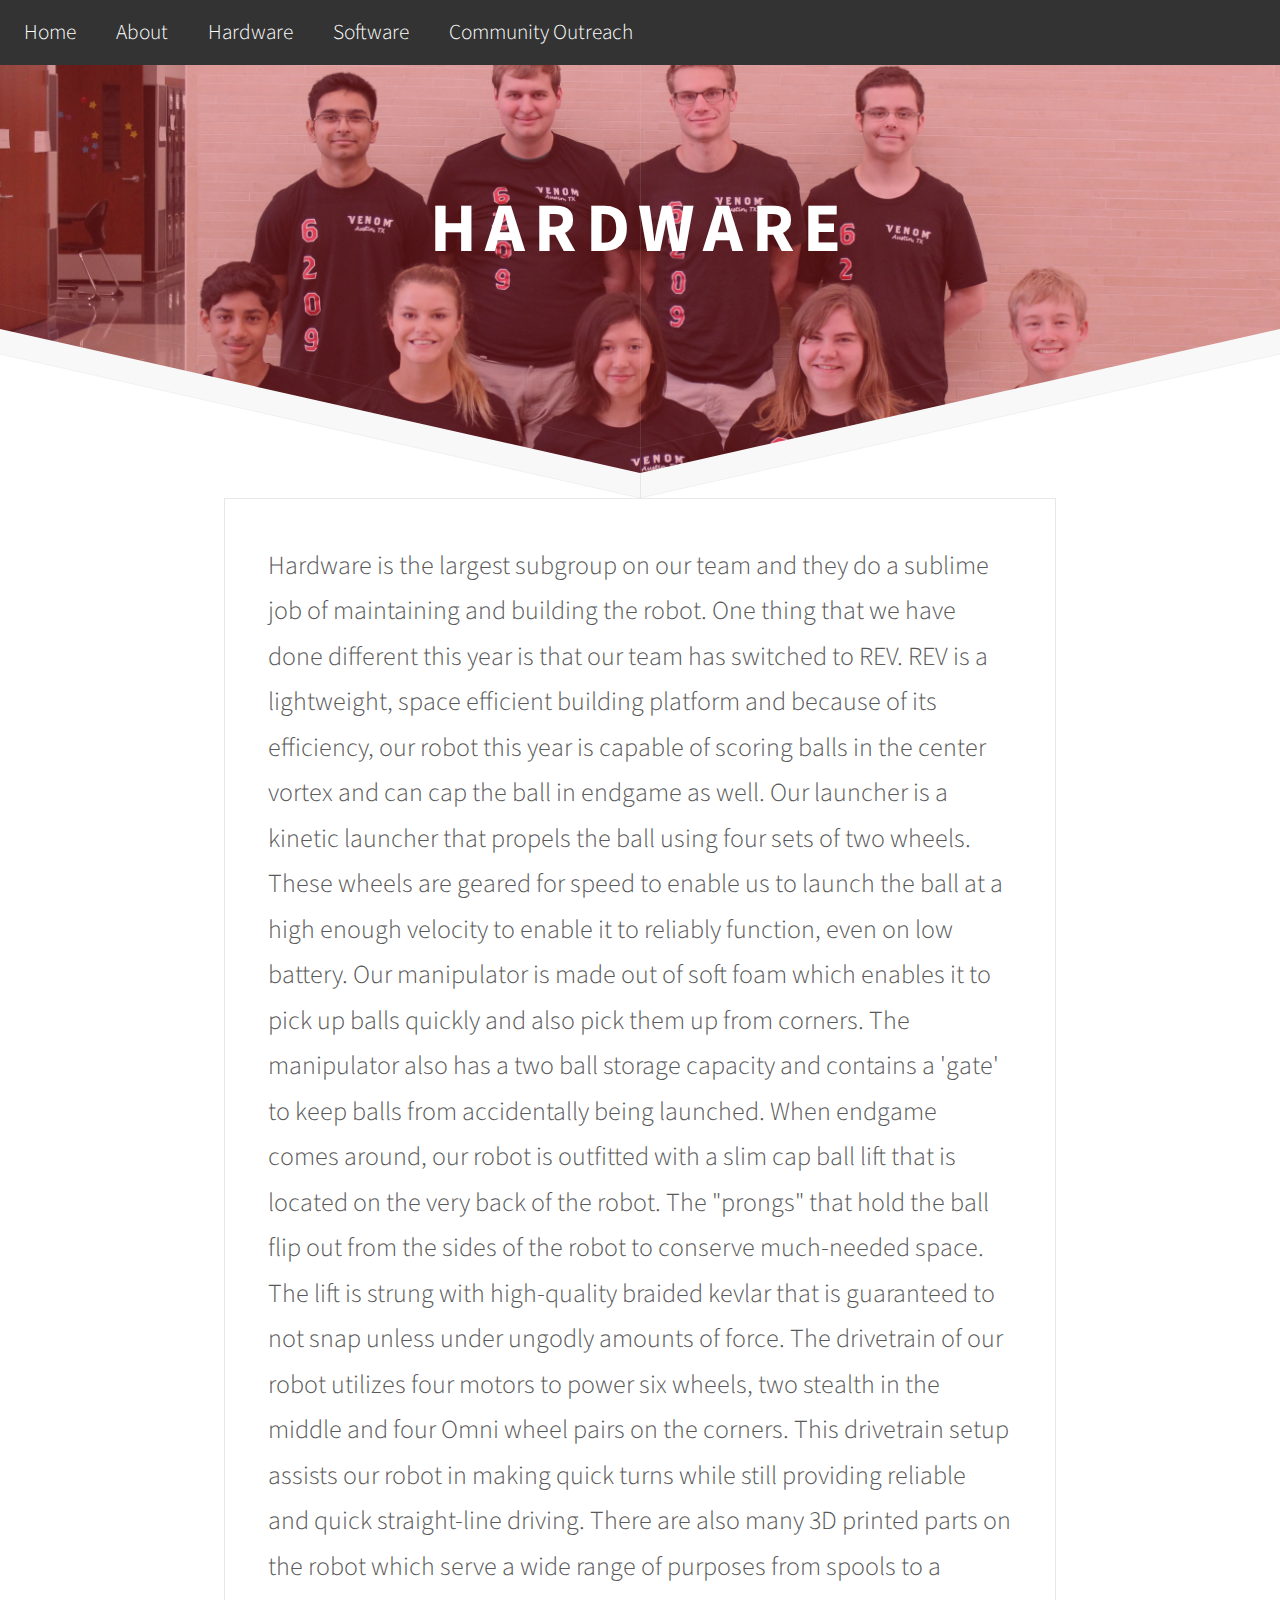
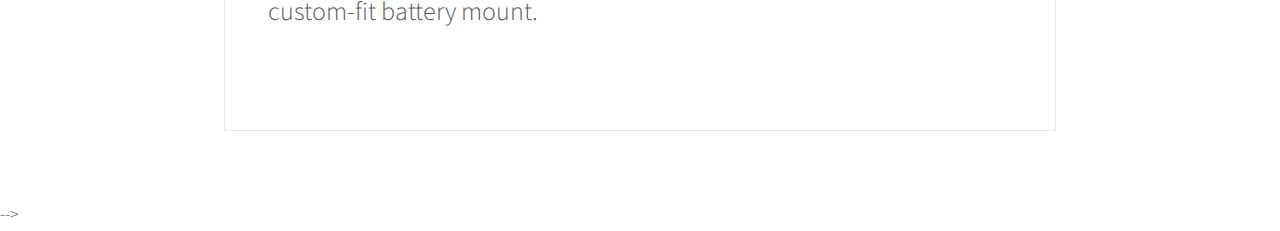
<file: public_html/hardware.html>
<!DOCTYPE HTML>
<!--
	Directive by HTML5 UP
	html5up.net | @ajlkn
	Free for personal and commercial use under the CCA 3.0 license (html5up.net/license)
-->
<html>
	<head>
    	<link rel="shortcut icon"
		type="image/x-icon"
		href="favicon.ico" />
		<title>6209 Venom</title>
		<meta charset="utf-8" />
		<meta name="viewport" content="width=device-width, initial-scale=1" />
		<!--[if lte IE 8]><script src="assets/js/ie/html5shiv.js"></script><![endif]-->
		<link rel="stylesheet" href="assets/css/main.css" />
		<!--[if lte IE 8]><link rel="stylesheet" href="assets/css/ie8.css" /><![endif]-->
	
</head>
<body>
<div id="part69">
<ul style="width: inherit; height: 65px">
  <li style="padding-left: 8px"><a style="width: inherit; font-size: 21.333px" href="index.html">Home</a></li>
  <li style="padding-left: 8px"><a style="width: inherit; font-size: 21.333px" href="about.html">About</a></li>
  <li style="padding-left: 8px"><a style="width: inherit; font-size: 21.333px" href="hardware.html">Hardware</a></li>
  <li style="padding-left: 8px"><a style="width: inherit; font-size: 21.333px" href="software.html">Software</a></li>
  <li style="padding-left: 8px"><a style="width: inherit; font-size: 21.333px" href="cout.html">Community Outreach</a></li>
</ul>
</div>
	

		<!-- Header -->
    <div id="header" style="background-image: url(assets/css/images/top-3200.svg), url(assets/css/images/overlay.png), url(images/hardware.jpg)">
				<h1 style="font-size:4em">Hardware</h1>
            </div>

		<!-- Main -->
			

				
				<div class="box container">
					<p style="font-size:1.5em">Hardware is the largest subgroup on our team and they do a sublime job of maintaining and building the robot. One thing that we have done different this year is that our team has switched to REV. REV is a lightweight, space efficient building platform and because of its efficiency, our robot this year is capable of scoring balls in the center vortex and can cap the ball in endgame as well. Our launcher is a kinetic launcher that propels the ball using four sets of two wheels. These wheels are geared for speed to enable us to launch the ball at a high enough velocity to enable it to reliably function, even on low battery. Our manipulator is made out of soft foam which enables it to pick up balls quickly and also pick them up from corners. The manipulator also has a two ball storage capacity and contains a 'gate' to keep balls from accidentally being launched. When endgame comes around, our robot is outfitted with a slim cap ball lift that is located on the very back of the robot. The "prongs" that hold the ball flip out from the sides of the robot to conserve much-needed space. The lift is strung with high-quality braided kevlar that is guaranteed to not snap unless under ungodly amounts of force. The drivetrain of our robot utilizes four motors to power six wheels, two stealth in the middle and four Omni wheel pairs on the corners. This drivetrain setup assists our robot in making quick turns while still providing reliable and quick straight-line driving. There are also many 3D printed parts on the robot which serve a wide range of purposes from spools to a custom-fit battery mount.</p>
				</div>
				-->
		<!-- Footer -->
		<!-- Scripts -->
			<script src="assets/js/jquery.min.js"></script>
			<script src="assets/js/skel.min.js"></script>
			<script src="assets/js/util.js"></script>
			<!--[if lte IE 8]><script src="assets/js/ie/respond.min.js"></script><![endif]-->
			<script src="assets/js/main.js"></script>

	</body>
</html>
</file>
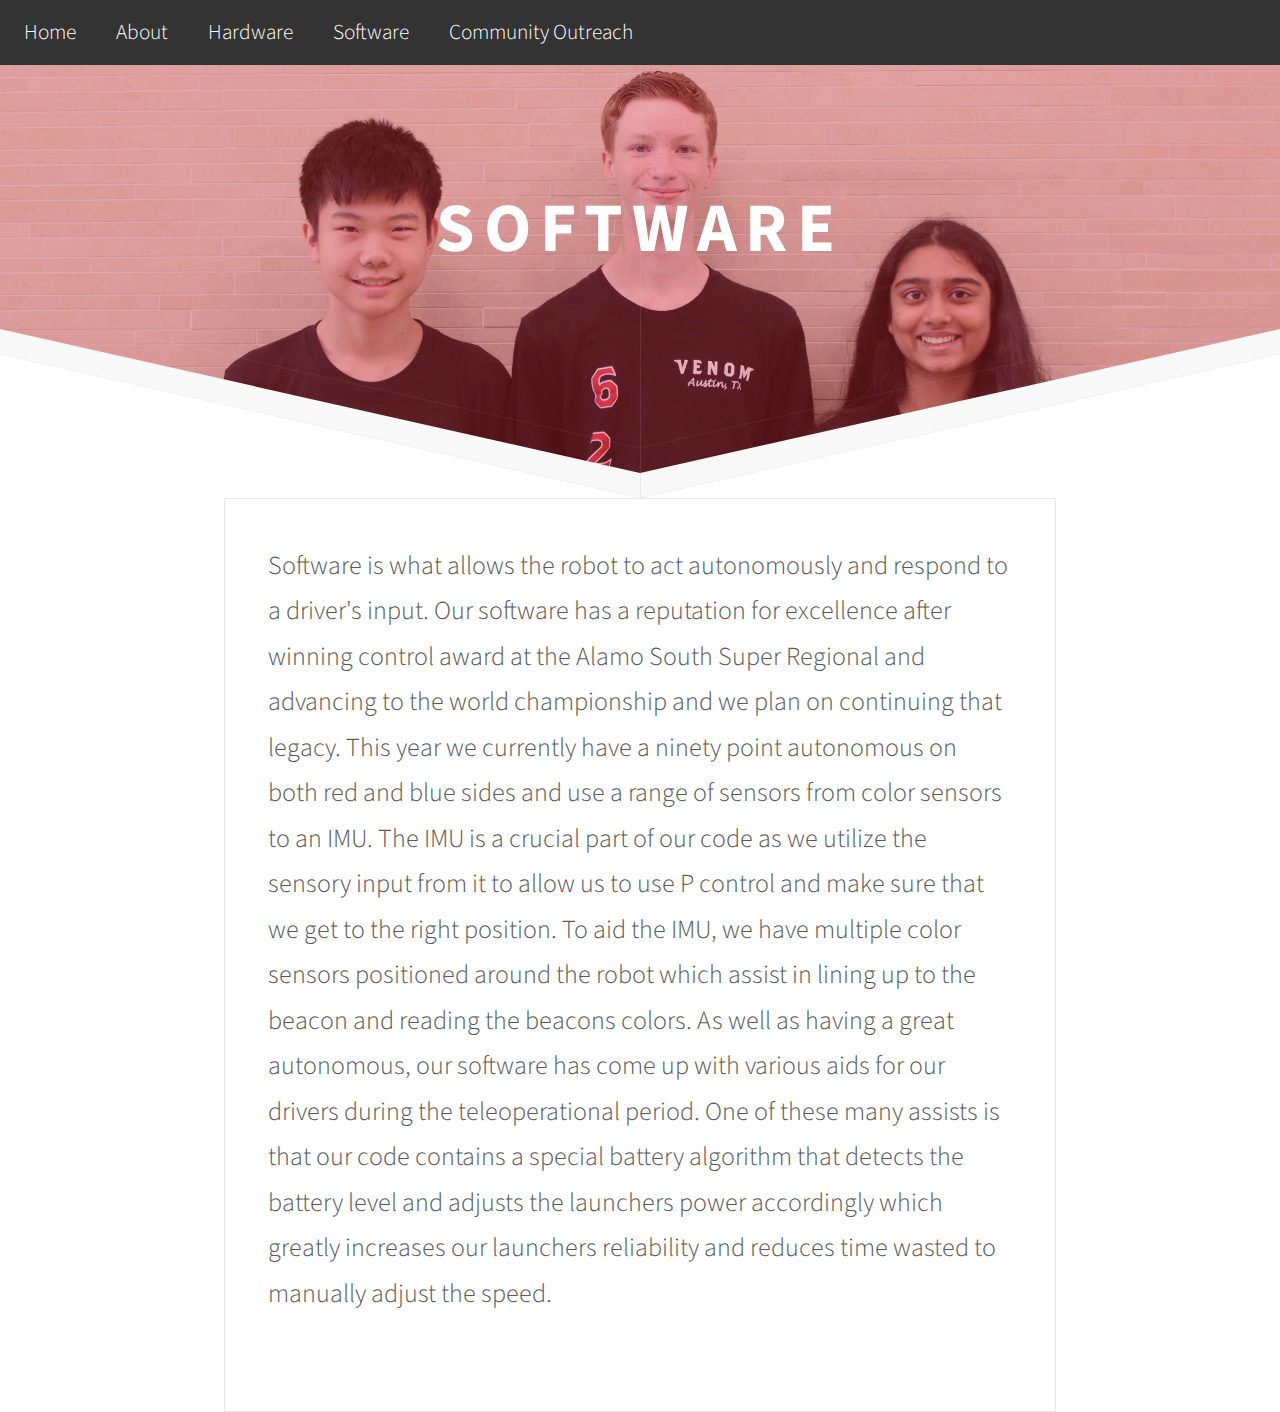
<file: public_html/software.html>
<!DOCTYPE HTML>
<!--
	Directive by HTML5 UP
	html5up.net | @ajlkn
	Free for personal and commercial use under the CCA 3.0 license (html5up.net/license)
-->
<html>
	<head>
    	<link rel="shortcut icon"
		type="image/x-icon"
		href="favicon.ico" />
		<title>6209 Venom</title>
		<meta charset="utf-8" />
		<meta name="viewport" content="width=device-width, initial-scale=1" />
		<!--[if lte IE 8]><script src="assets/js/ie/html5shiv.js"></script><![endif]-->
		<link rel="stylesheet" href="assets/css/main.css" />
		<!--[if lte IE 8]><link rel="stylesheet" href="assets/css/ie8.css" /><![endif]-->
	
</head>
<body>
<div id="part69">
<ul style="width: inherit; height: 65px">
  <li style="padding-left: 8px"><a style="width: inherit; font-size: 21.333px" href="index.html">Home</a></li>
  <li style="padding-left: 8px"><a style="width: inherit; font-size: 21.333px" href="about.html">About</a></li>
  <li style="padding-left: 8px"><a style="width: inherit; font-size: 21.333px" href="hardware.html">Hardware</a></li>
  <li style="padding-left: 8px"><a style="width: inherit; font-size: 21.333px" href="software.html">Software</a></li>
  <li style="padding-left: 8px"><a style="width: inherit; font-size: 21.333px" href="cout.html">Community Outreach</a></li>
</ul>
</div>
	

		<!-- Header -->
			<div id="header" style="background-image: url(assets/css/images/top-3200.svg), url(assets/css/images/overlay.png), url(images/software.jpg)">
				<h1 style="font-size:4em">Software</h1>
			</div>

		<!-- Main -->
			

				
				<div class="box container">
					<p style="font-size:1.5em">Software is what allows the robot to act autonomously and respond to a driver's input. Our software has a reputation for excellence after winning control award at the Alamo South Super Regional and advancing to the world championship and we plan on continuing that legacy. This year we currently have a ninety point autonomous on both red and blue sides and use a range of sensors from color sensors to an IMU. The IMU is a crucial part of our code as we utilize the sensory input from it to allow us to use P control and make sure that we get to the right position. To aid the IMU, we have multiple color sensors positioned around the robot which assist in lining up to the beacon and reading the beacons colors. As well as having a great autonomous, our software has come up with various aids for our drivers during the teleoperational period. One of these many assists is that our code contains a special battery algorithm that detects the battery level and adjusts the launchers power accordingly which greatly increases our launchers reliability and reduces time wasted to manually adjust the speed.</p>
				</div>
		<!-- Footer -->
		<!-- Scripts -->
			<script src="assets/js/jquery.min.js"></script>
			<script src="assets/js/skel.min.js"></script>
			<script src="assets/js/util.js"></script>
			<!--[if lte IE 8]><script src="assets/js/ie/respond.min.js"></script><![endif]-->
			<script src="assets/js/main.js"></script>

	</body>
</html>
</file>
<file: public_html/assets/css/ie8.css>
/*
	Directive by HTML5 UP
	html5up.net | @ajlkn
	Free for personal and commercial use under the CCA 3.0 license (html5up.net/license)
*/

/* Basic */

	hr {
		border-top: solid 1px #cccccc;
	}

	blockquote {
		border-left: solid 0.5em #cccccc;
	}

/* Section/Article */

	header.major {
		border-color: #cccccc;
	}

		header.major p {
			border-top: solid 1px #cccccc;
		}

	footer.major {
		border-color: #cccccc;
	}

/* Button */

	input[type="submit"],
	input[type="reset"],
	input[type="button"],
	.button {
		position: relative;
		-ms-behavior: url("assets/js/ie/PIE.htc");
	}

		input[type="submit"].alt,
		input[type="reset"].alt,
		input[type="button"].alt,
		.button.alt {
			border: solid 1px #cccccc;
		}

/* Form */

	input[type="text"],
	input[type="password"],
	input[type="email"],
	select,
	textarea {
		position: relative;
		border: solid 1px #cccccc;
		-ms-behavior: url("assets/js/ie/PIE.htc");
	}

/* Image */

	.image {
		border: 0;
		display: inline-block;
		position: relative;
	}

		.image:after {
			display: none;
		}

/* Box */

	.box {
		border: solid 1px #cccccc;
	}

/* Header */

	#header {
		background-image: url("../../images/header.jpg") !important;
		background-size: cover !important;
		background-position: scroll !important;
		-ms-behavior: url("assets/js/ie/backgroundsize.min.htc");
		padding: 8em 0 !important;
		color: #ffffff;
	}

		#header a {
			color: inherit;
		}

		#header:before {
			content: '';
			background-image: url("images/overlay.png");
			position: absolute;
			left: 0;
			top: 0;
			width: 100%;
			height: 100%;
			display: block;
			z-index: 0;
		}

		#header > * {
			position: relative;
			z-index: 1;
		}

		#header .logo {
			-ms-behavior: url("assets/js/ie/PIE.htc");
		}

/* Footer */

	#footer {
		background-image: none !important;
		margin-top: 0 !important;
		padding: 4em 0 !important;
		color: #ffffff;
	}

/* Main */

	#main {
		padding: 4em 0;
	}
</file>
<file: public_html/assets/css/ie9.css>
/*
	Phantom by HTML5 UP
	html5up.net | @ajlkn
	Free for personal and commercial use under the CCA 3.0 license (html5up.net/license)
*/

/* Tiles */

	.tiles:after {
		content: '';
		display: block;
		clear: both;
	}

	.tiles article {
		float: left;
	}

		.tiles article > a {
			padding-top: 50%;
			margin-top: -1.75em;
		}

		body:not(.is-touch) .tiles article:hover > .image {
			-moz-transform: none;
			-webkit-transform: none;
			-ms-transform: none;
			transform: none;
		}

/* Footer */

	#footer > .inner section {
		float: left;
	}

	#footer > .inner .copyright {
		clear: both;
		padding-top: 4em;
	}
</file>
<file: public_html/assets/css/main.css>
@import url("font-awesome.min.css");
@import url("http://fonts.googleapis.com/css?family=Source+Sans+Pro:300,300italic,400,400italic,600,600italic,700,700italic");

/*
	Directive by HTML5 UP
	html5up.net | @ajlkn
	Free for personal and commercial use under the CCA 3.0 license (html5up.net/license)
*/

/* Reset */
#part69 ul {
    list-style-type: none;
    margin: 0;
    padding: 0;
    overflow: hidden;
    background-color: #333;
}

#part69 li {
    float: left;
}

#part69 li a {
    display: block;
    color: white;
    text-align: center;
    padding: 14px 16px;
    text-decoration: none;
}

#part69 li a:hover {
    background-color: #111;
}
	html, body, div, span, applet, object, iframe, h1, h2, h3, h4, h5, h6, p, blockquote, pre, a, abbr, acronym, address, big, cite, code, del, dfn, em, img, ins, kbd, q, s, samp, small, strike, strong, sub, sup, tt, var, b, u, i, center, dl, dt, dd, ol, ul, li, fieldset, form, label, legend, table, caption, tbody, tfoot, thead, tr, th, td, article, aside, canvas, details, embed, figure, figcaption, footer, header, hgroup, menu, nav, output, ruby, section, summary, time, mark, audio, video {
		margin: 0;
		padding: 0;
		border: 0;
		font-size: 100%;
		font: inherit;
		vertical-align: baseline;
	}
	
	ul li {
	padding-left: 0.5em;
	}
	
	article, aside, details, figcaption, figure, footer, header, hgroup, menu, nav, section {
		display: block;
	}

	body {
		line-height: 1;
	}

	ol, ul {
		list-style: none;
	}

	blockquote, q {
		quotes: none;
	}

	blockquote:before, blockquote:after, q:before, q:after {
		content: '';
		content: none;
	}

	table {
		border-collapse: collapse;
		border-spacing: 0;
	}

	body {
		-webkit-text-size-adjust: none;
	}

/* Box Model */

	*, *:before, *:after {
		-moz-box-sizing: border-box;
		-webkit-box-sizing: border-box;
		box-sizing: border-box;
	}

/* Containers */

	.container {
		margin-left: auto;
		margin-right: auto;
	}

	.container.\31 25\25 {
		width: 100%;
		max-width: 63.75em;
		min-width: 51em;
	}

	.container.\37 5\25 {
		width: 38.25em;
	}

	.container.\35 0\25 {
		width: 25.5em;
	}

	.container.\32 5\25 {
		width: 12.75em;
	}

	.container {
		width: 51em;
	}

	@media screen and (max-width: 1680px) {

		.container.\31 25\25 {
			width: 100%;
			max-width: 63.75em;
			min-width: 51em;
		}

		.container.\37 5\25 {
			width: 38.25em;
		}

		.container.\35 0\25 {
			width: 25.5em;
		}

		.container.\32 5\25 {
			width: 12.75em;
		}

		.container {
			width: 51em;
		}

	}

	@media screen and (max-width: 1280px) {

		.container.\31 25\25 {
			width: 100%;
			max-width: 60em;
			min-width: 48em;
		}

		.container.\37 5\25 {
			width: 36em;
		}

		.container.\35 0\25 {
			width: 24em;
		}

		.container.\32 5\25 {
			width: 12em;
		}

		.container {
			width: 48em;
		}

	}

	@media screen and (max-width: 980px) {

		.container.\31 25\25 {
			width: 100%;
			max-width: 118.75%;
			min-width: 95%;
		}

		.container.\37 5\25 {
			width: 71.25%;
		}

		.container.\35 0\25 {
			width: 47.5%;
		}

		.container.\32 5\25 {
			width: 23.75%;
		}

		.container {
			width: 95%;
		}

	}

	@media screen and (max-width: 840px) {

		.container.\31 25\25 {
			width: 100%;
			max-width: 118.75%;
			min-width: 95%;
		}

		.container.\37 5\25 {
			width: 71.25%;
		}

		.container.\35 0\25 {
			width: 47.5%;
		}

		.container.\32 5\25 {
			width: 23.75%;
		}

		.container {
			width: 95% !important;
		}

	}

	@media screen and (max-width: 736px) {

		.container.\31 25\25 {
			width: 100%;
			max-width: 112.5%;
			min-width: 90%;
		}

		.container.\37 5\25 {
			width: 67.5%;
		}

		.container.\35 0\25 {
			width: 45%;
		}

		.container.\32 5\25 {
			width: 22.5%;
		}

		.container {
			width: 90% !important;
		}

	}

	@media screen and (max-width: 480px) {

		.container.\31 25\25 {
			width: 100%;
			max-width: 125%;
			min-width: 100%;
		}

		.container.\37 5\25 {
			width: 75%;
		}

		.container.\35 0\25 {
			width: 50%;
		}

		.container.\32 5\25 {
			width: 25%;
		}

		.container {
			width: 100% !important;
		}

	}

/* Grid */

	.row {
		border-bottom: solid 1px transparent;
		-moz-box-sizing: border-box;
		-webkit-box-sizing: border-box;
		box-sizing: border-box;
	}

	.row > * {
		float: left;
		-moz-box-sizing: border-box;
		-webkit-box-sizing: border-box;
		box-sizing: border-box;
	}

	.row:after, .row:before {
		content: '';
		display: block;
		clear: both;
		height: 0;
	}

	.row.uniform > * > :first-child {
		margin-top: 0;
	}

	.row.uniform > * > :last-child {
		margin-bottom: 0;
	}

	.row.\30 \25 > * {
		padding: 0px 0 0 0px;
	}

	.row.\30 \25 {
		margin: 0px 0 -1px 0px;
	}

	.row.uniform.\30 \25 > * {
		padding: 0px 0 0 0px;
	}

	.row.uniform.\30 \25 {
		margin: 0px 0 -1px 0px;
	}

	.row > * {
		padding: 30px 0 0 30px;
	}

	.row {
		margin: -30px 0 -1px -30px;
	}

	.row.uniform > * {
		padding: 30px 0 0 30px;
	}

	.row.uniform {
		margin: -30px 0 -1px -30px;
	}

	.row.\32 00\25 > * {
		padding: 60px 0 0 60px;
	}

	.row.\32 00\25 {
		margin: -60px 0 -1px -60px;
	}

	.row.uniform.\32 00\25 > * {
		padding: 60px 0 0 60px;
	}

	.row.uniform.\32 00\25 {
		margin: -60px 0 -1px -60px;
	}

	.row.\31 50\25 > * {
		padding: 45px 0 0 45px;
	}

	.row.\31 50\25 {
		margin: -45px 0 -1px -45px;
	}

	.row.uniform.\31 50\25 > * {
		padding: 45px 0 0 45px;
	}

	.row.uniform.\31 50\25 {
		margin: -45px 0 -1px -45px;
	}

	.row.\35 0\25 > * {
		padding: 15px 0 0 15px;
	}

	.row.\35 0\25 {
		margin: -15px 0 -1px -15px;
	}

	.row.uniform.\35 0\25 > * {
		padding: 15px 0 0 15px;
	}

	.row.uniform.\35 0\25 {
		margin: -15px 0 -1px -15px;
	}

	.row.\32 5\25 > * {
		padding: 7.5px 0 0 7.5px;
	}

	.row.\32 5\25 {
		margin: -7.5px 0 -1px -7.5px;
	}

	.row.uniform.\32 5\25 > * {
		padding: 7.5px 0 0 7.5px;
	}

	.row.uniform.\32 5\25 {
		margin: -7.5px 0 -1px -7.5px;
	}

	.\31 2u, .\31 2u\24 {
		width: 100%;
		clear: none;
		margin-left: 0;
	}

	.\31 1u, .\31 1u\24 {
		width: 91.6666666667%;
		clear: none;
		margin-left: 0;
	}

	.\31 0u, .\31 0u\24 {
		width: 83.3333333333%;
		clear: none;
		margin-left: 0;
	}

	.\39 u, .\39 u\24 {
		width: 75%;
		clear: none;
		margin-left: 0;
	}

	.\38 u, .\38 u\24 {
		width: 66.6666666667%;
		clear: none;
		margin-left: 0;
	}

	.\37 u, .\37 u\24 {
		width: 58.3333333333%;
		clear: none;
		margin-left: 0;
	}

	.\36 u, .\36 u\24 {
		width: 50%;
		clear: none;
		margin-left: 0;
	}

	.\35 u, .\35 u\24 {
		width: 41.6666666667%;
		clear: none;
		margin-left: 0;
	}

	.\34 u, .\34 u\24 {
		width: 33.3333333333%;
		clear: none;
		margin-left: 0;
	}

	.\33 u, .\33 u\24 {
		width: 25%;
		clear: none;
		margin-left: 0;
	}

	.\32 u, .\32 u\24 {
		width: 16.6666666667%;
		clear: none;
		margin-left: 0;
	}

	.\31 u, .\31 u\24 {
		width: 8.3333333333%;
		clear: none;
		margin-left: 0;
	}

	.\31 2u\24 + *,
	.\31 1u\24 + *,
	.\31 0u\24 + *,
	.\39 u\24 + *,
	.\38 u\24 + *,
	.\37 u\24 + *,
	.\36 u\24 + *,
	.\35 u\24 + *,
	.\34 u\24 + *,
	.\33 u\24 + *,
	.\32 u\24 + *,
	.\31 u\24 + * {
		clear: left;
	}

	.\-11u {
		margin-left: 91.66667%;
	}

	.\-10u {
		margin-left: 83.33333%;
	}

	.\-9u {
		margin-left: 75%;
	}

	.\-8u {
		margin-left: 66.66667%;
	}

	.\-7u {
		margin-left: 58.33333%;
	}

	.\-6u {
		margin-left: 50%;
	}

	.\-5u {
		margin-left: 41.66667%;
	}

	.\-4u {
		margin-left: 33.33333%;
	}

	.\-3u {
		margin-left: 25%;
	}

	.\-2u {
		margin-left: 16.66667%;
	}

	.\-1u {
		margin-left: 8.33333%;
	}

	@media screen and (max-width: 1680px) {

		.row > * {
			padding: 30px 0 0 30px;
		}

		.row {
			margin: -30px 0 -1px -30px;
		}

		.row.uniform > * {
			padding: 30px 0 0 30px;
		}

		.row.uniform {
			margin: -30px 0 -1px -30px;
		}

		.row.\32 00\25 > * {
			padding: 60px 0 0 60px;
		}

		.row.\32 00\25 {
			margin: -60px 0 -1px -60px;
		}

		.row.uniform.\32 00\25 > * {
			padding: 60px 0 0 60px;
		}

		.row.uniform.\32 00\25 {
			margin: -60px 0 -1px -60px;
		}

		.row.\31 50\25 > * {
			padding: 45px 0 0 45px;
		}

		.row.\31 50\25 {
			margin: -45px 0 -1px -45px;
		}

		.row.uniform.\31 50\25 > * {
			padding: 45px 0 0 45px;
		}

		.row.uniform.\31 50\25 {
			margin: -45px 0 -1px -45px;
		}

		.row.\35 0\25 > * {
			padding: 15px 0 0 15px;
		}

		.row.\35 0\25 {
			margin: -15px 0 -1px -15px;
		}

		.row.uniform.\35 0\25 > * {
			padding: 15px 0 0 15px;
		}

		.row.uniform.\35 0\25 {
			margin: -15px 0 -1px -15px;
		}

		.row.\32 5\25 > * {
			padding: 7.5px 0 0 7.5px;
		}

		.row.\32 5\25 {
			margin: -7.5px 0 -1px -7.5px;
		}

		.row.uniform.\32 5\25 > * {
			padding: 7.5px 0 0 7.5px;
		}

		.row.uniform.\32 5\25 {
			margin: -7.5px 0 -1px -7.5px;
		}

		.\31 2u\28wide\29, .\31 2u\24\28wide\29 {
			width: 100%;
			clear: none;
			margin-left: 0;
		}

		.\31 1u\28wide\29, .\31 1u\24\28wide\29 {
			width: 91.6666666667%;
			clear: none;
			margin-left: 0;
		}

		.\31 0u\28wide\29, .\31 0u\24\28wide\29 {
			width: 83.3333333333%;
			clear: none;
			margin-left: 0;
		}

		.\39 u\28wide\29, .\39 u\24\28wide\29 {
			width: 75%;
			clear: none;
			margin-left: 0;
		}

		.\38 u\28wide\29, .\38 u\24\28wide\29 {
			width: 66.6666666667%;
			clear: none;
			margin-left: 0;
		}

		.\37 u\28wide\29, .\37 u\24\28wide\29 {
			width: 58.3333333333%;
			clear: none;
			margin-left: 0;
		}

		.\36 u\28wide\29, .\36 u\24\28wide\29 {
			width: 50%;
			clear: none;
			margin-left: 0;
		}

		.\35 u\28wide\29, .\35 u\24\28wide\29 {
			width: 41.6666666667%;
			clear: none;
			margin-left: 0;
		}

		.\34 u\28wide\29, .\34 u\24\28wide\29 {
			width: 33.3333333333%;
			clear: none;
			margin-left: 0;
		}

		.\33 u\28wide\29, .\33 u\24\28wide\29 {
			width: 25%;
			clear: none;
			margin-left: 0;
		}

		.\32 u\28wide\29, .\32 u\24\28wide\29 {
			width: 16.6666666667%;
			clear: none;
			margin-left: 0;
		}

		.\31 u\28wide\29, .\31 u\24\28wide\29 {
			width: 8.3333333333%;
			clear: none;
			margin-left: 0;
		}

		.\31 2u\24\28wide\29 + *,
		.\31 1u\24\28wide\29 + *,
		.\31 0u\24\28wide\29 + *,
		.\39 u\24\28wide\29 + *,
		.\38 u\24\28wide\29 + *,
		.\37 u\24\28wide\29 + *,
		.\36 u\24\28wide\29 + *,
		.\35 u\24\28wide\29 + *,
		.\34 u\24\28wide\29 + *,
		.\33 u\24\28wide\29 + *,
		.\32 u\24\28wide\29 + *,
		.\31 u\24\28wide\29 + * {
			clear: left;
		}

		.\-11u\28wide\29 {
			margin-left: 91.66667%;
		}

		.\-10u\28wide\29 {
			margin-left: 83.33333%;
		}

		.\-9u\28wide\29 {
			margin-left: 75%;
		}

		.\-8u\28wide\29 {
			margin-left: 66.66667%;
		}

		.\-7u\28wide\29 {
			margin-left: 58.33333%;
		}

		.\-6u\28wide\29 {
			margin-left: 50%;
		}

		.\-5u\28wide\29 {
			margin-left: 41.66667%;
		}

		.\-4u\28wide\29 {
			margin-left: 33.33333%;
		}

		.\-3u\28wide\29 {
			margin-left: 25%;
		}

		.\-2u\28wide\29 {
			margin-left: 16.66667%;
		}

		.\-1u\28wide\29 {
			margin-left: 8.33333%;
		}

	}

	@media screen and (max-width: 1280px) {

		.row > * {
			padding: 30px 0 0 30px;
		}

		.row {
			margin: -30px 0 -1px -30px;
		}

		.row.uniform > * {
			padding: 30px 0 0 30px;
		}

		.row.uniform {
			margin: -30px 0 -1px -30px;
		}

		.row.\32 00\25 > * {
			padding: 60px 0 0 60px;
		}

		.row.\32 00\25 {
			margin: -60px 0 -1px -60px;
		}

		.row.uniform.\32 00\25 > * {
			padding: 60px 0 0 60px;
		}

		.row.uniform.\32 00\25 {
			margin: -60px 0 -1px -60px;
		}

		.row.\31 50\25 > * {
			padding: 45px 0 0 45px;
		}

		.row.\31 50\25 {
			margin: -45px 0 -1px -45px;
		}

		.row.uniform.\31 50\25 > * {
			padding: 45px 0 0 45px;
		}

		.row.uniform.\31 50\25 {
			margin: -45px 0 -1px -45px;
		}

		.row.\35 0\25 > * {
			padding: 15px 0 0 15px;
		}

		.row.\35 0\25 {
			margin: -15px 0 -1px -15px;
		}

		.row.uniform.\35 0\25 > * {
			padding: 15px 0 0 15px;
		}

		.row.uniform.\35 0\25 {
			margin: -15px 0 -1px -15px;
		}

		.row.\32 5\25 > * {
			padding: 7.5px 0 0 7.5px;
		}

		.row.\32 5\25 {
			margin: -7.5px 0 -1px -7.5px;
		}

		.row.uniform.\32 5\25 > * {
			padding: 7.5px 0 0 7.5px;
		}

		.row.uniform.\32 5\25 {
			margin: -7.5px 0 -1px -7.5px;
		}

		.\31 2u\28normal\29, .\31 2u\24\28normal\29 {
			width: 100%;
			clear: none;
			margin-left: 0;
		}

		.\31 1u\28normal\29, .\31 1u\24\28normal\29 {
			width: 91.6666666667%;
			clear: none;
			margin-left: 0;
		}

		.\31 0u\28normal\29, .\31 0u\24\28normal\29 {
			width: 83.3333333333%;
			clear: none;
			margin-left: 0;
		}

		.\39 u\28normal\29, .\39 u\24\28normal\29 {
			width: 75%;
			clear: none;
			margin-left: 0;
		}

		.\38 u\28normal\29, .\38 u\24\28normal\29 {
			width: 66.6666666667%;
			clear: none;
			margin-left: 0;
		}

		.\37 u\28normal\29, .\37 u\24\28normal\29 {
			width: 58.3333333333%;
			clear: none;
			margin-left: 0;
		}

		.\36 u\28normal\29, .\36 u\24\28normal\29 {
			width: 50%;
			clear: none;
			margin-left: 0;
		}

		.\35 u\28normal\29, .\35 u\24\28normal\29 {
			width: 41.6666666667%;
			clear: none;
			margin-left: 0;
		}

		.\34 u\28normal\29, .\34 u\24\28normal\29 {
			width: 33.3333333333%;
			clear: none;
			margin-left: 0;
		}

		.\33 u\28normal\29, .\33 u\24\28normal\29 {
			width: 25%;
			clear: none;
			margin-left: 0;
		}

		.\32 u\28normal\29, .\32 u\24\28normal\29 {
			width: 16.6666666667%;
			clear: none;
			margin-left: 0;
		}

		.\31 u\28normal\29, .\31 u\24\28normal\29 {
			width: 8.3333333333%;
			clear: none;
			margin-left: 0;
		}

		.\31 2u\24\28normal\29 + *,
		.\31 1u\24\28normal\29 + *,
		.\31 0u\24\28normal\29 + *,
		.\39 u\24\28normal\29 + *,
		.\38 u\24\28normal\29 + *,
		.\37 u\24\28normal\29 + *,
		.\36 u\24\28normal\29 + *,
		.\35 u\24\28normal\29 + *,
		.\34 u\24\28normal\29 + *,
		.\33 u\24\28normal\29 + *,
		.\32 u\24\28normal\29 + *,
		.\31 u\24\28normal\29 + * {
			clear: left;
		}

		.\-11u\28normal\29 {
			margin-left: 91.66667%;
		}

		.\-10u\28normal\29 {
			margin-left: 83.33333%;
		}

		.\-9u\28normal\29 {
			margin-left: 75%;
		}

		.\-8u\28normal\29 {
			margin-left: 66.66667%;
		}

		.\-7u\28normal\29 {
			margin-left: 58.33333%;
		}

		.\-6u\28normal\29 {
			margin-left: 50%;
		}

		.\-5u\28normal\29 {
			margin-left: 41.66667%;
		}

		.\-4u\28normal\29 {
			margin-left: 33.33333%;
		}

		.\-3u\28normal\29 {
			margin-left: 25%;
		}

		.\-2u\28normal\29 {
			margin-left: 16.66667%;
		}

		.\-1u\28normal\29 {
			margin-left: 8.33333%;
		}

	}

	@media screen and (max-width: 980px) {

		.row > * {
			padding: 30px 0 0 30px;
		}

		.row {
			margin: -30px 0 -1px -30px;
		}

		.row.uniform > * {
			padding: 30px 0 0 30px;
		}

		.row.uniform {
			margin: -30px 0 -1px -30px;
		}

		.row.\32 00\25 > * {
			padding: 60px 0 0 60px;
		}

		.row.\32 00\25 {
			margin: -60px 0 -1px -60px;
		}

		.row.uniform.\32 00\25 > * {
			padding: 60px 0 0 60px;
		}

		.row.uniform.\32 00\25 {
			margin: -60px 0 -1px -60px;
		}

		.row.\31 50\25 > * {
			padding: 45px 0 0 45px;
		}

		.row.\31 50\25 {
			margin: -45px 0 -1px -45px;
		}

		.row.uniform.\31 50\25 > * {
			padding: 45px 0 0 45px;
		}

		.row.uniform.\31 50\25 {
			margin: -45px 0 -1px -45px;
		}

		.row.\35 0\25 > * {
			padding: 15px 0 0 15px;
		}

		.row.\35 0\25 {
			margin: -15px 0 -1px -15px;
		}

		.row.uniform.\35 0\25 > * {
			padding: 15px 0 0 15px;
		}

		.row.uniform.\35 0\25 {
			margin: -15px 0 -1px -15px;
		}

		.row.\32 5\25 > * {
			padding: 7.5px 0 0 7.5px;
		}

		.row.\32 5\25 {
			margin: -7.5px 0 -1px -7.5px;
		}

		.row.uniform.\32 5\25 > * {
			padding: 7.5px 0 0 7.5px;
		}

		.row.uniform.\32 5\25 {
			margin: -7.5px 0 -1px -7.5px;
		}

		.\31 2u\28narrow\29, .\31 2u\24\28narrow\29 {
			width: 100%;
			clear: none;
			margin-left: 0;
		}

		.\31 1u\28narrow\29, .\31 1u\24\28narrow\29 {
			width: 91.6666666667%;
			clear: none;
			margin-left: 0;
		}

		.\31 0u\28narrow\29, .\31 0u\24\28narrow\29 {
			width: 83.3333333333%;
			clear: none;
			margin-left: 0;
		}

		.\39 u\28narrow\29, .\39 u\24\28narrow\29 {
			width: 75%;
			clear: none;
			margin-left: 0;
		}

		.\38 u\28narrow\29, .\38 u\24\28narrow\29 {
			width: 66.6666666667%;
			clear: none;
			margin-left: 0;
		}

		.\37 u\28narrow\29, .\37 u\24\28narrow\29 {
			width: 58.3333333333%;
			clear: none;
			margin-left: 0;
		}

		.\36 u\28narrow\29, .\36 u\24\28narrow\29 {
			width: 50%;
			clear: none;
			margin-left: 0;
		}

		.\35 u\28narrow\29, .\35 u\24\28narrow\29 {
			width: 41.6666666667%;
			clear: none;
			margin-left: 0;
		}

		.\34 u\28narrow\29, .\34 u\24\28narrow\29 {
			width: 33.3333333333%;
			clear: none;
			margin-left: 0;
		}

		.\33 u\28narrow\29, .\33 u\24\28narrow\29 {
			width: 25%;
			clear: none;
			margin-left: 0;
		}

		.\32 u\28narrow\29, .\32 u\24\28narrow\29 {
			width: 16.6666666667%;
			clear: none;
			margin-left: 0;
		}

		.\31 u\28narrow\29, .\31 u\24\28narrow\29 {
			width: 8.3333333333%;
			clear: none;
			margin-left: 0;
		}

		.\31 2u\24\28narrow\29 + *,
		.\31 1u\24\28narrow\29 + *,
		.\31 0u\24\28narrow\29 + *,
		.\39 u\24\28narrow\29 + *,
		.\38 u\24\28narrow\29 + *,
		.\37 u\24\28narrow\29 + *,
		.\36 u\24\28narrow\29 + *,
		.\35 u\24\28narrow\29 + *,
		.\34 u\24\28narrow\29 + *,
		.\33 u\24\28narrow\29 + *,
		.\32 u\24\28narrow\29 + *,
		.\31 u\24\28narrow\29 + * {
			clear: left;
		}

		.\-11u\28narrow\29 {
			margin-left: 91.66667%;
		}

		.\-10u\28narrow\29 {
			margin-left: 83.33333%;
		}

		.\-9u\28narrow\29 {
			margin-left: 75%;
		}

		.\-8u\28narrow\29 {
			margin-left: 66.66667%;
		}

		.\-7u\28narrow\29 {
			margin-left: 58.33333%;
		}

		.\-6u\28narrow\29 {
			margin-left: 50%;
		}

		.\-5u\28narrow\29 {
			margin-left: 41.66667%;
		}

		.\-4u\28narrow\29 {
			margin-left: 33.33333%;
		}

		.\-3u\28narrow\29 {
			margin-left: 25%;
		}

		.\-2u\28narrow\29 {
			margin-left: 16.66667%;
		}

		.\-1u\28narrow\29 {
			margin-left: 8.33333%;
		}

	}

	@media screen and (max-width: 840px) {

		.row > * {
			padding: 20px 0 0 20px;
		}

		.row {
			margin: -20px 0 -1px -20px;
		}

		.row.uniform > * {
			padding: 20px 0 0 20px;
		}

		.row.uniform {
			margin: -20px 0 -1px -20px;
		}

		.row.\32 00\25 > * {
			padding: 40px 0 0 40px;
		}

		.row.\32 00\25 {
			margin: -40px 0 -1px -40px;
		}

		.row.uniform.\32 00\25 > * {
			padding: 40px 0 0 40px;
		}

		.row.uniform.\32 00\25 {
			margin: -40px 0 -1px -40px;
		}

		.row.\31 50\25 > * {
			padding: 30px 0 0 30px;
		}

		.row.\31 50\25 {
			margin: -30px 0 -1px -30px;
		}

		.row.uniform.\31 50\25 > * {
			padding: 30px 0 0 30px;
		}

		.row.uniform.\31 50\25 {
			margin: -30px 0 -1px -30px;
		}

		.row.\35 0\25 > * {
			padding: 10px 0 0 10px;
		}

		.row.\35 0\25 {
			margin: -10px 0 -1px -10px;
		}

		.row.uniform.\35 0\25 > * {
			padding: 10px 0 0 10px;
		}

		.row.uniform.\35 0\25 {
			margin: -10px 0 -1px -10px;
		}

		.row.\32 5\25 > * {
			padding: 5px 0 0 5px;
		}

		.row.\32 5\25 {
			margin: -5px 0 -1px -5px;
		}

		.row.uniform.\32 5\25 > * {
			padding: 5px 0 0 5px;
		}

		.row.uniform.\32 5\25 {
			margin: -5px 0 -1px -5px;
		}

		.\31 2u\28narrower\29, .\31 2u\24\28narrower\29 {
			width: 100%;
			clear: none;
			margin-left: 0;
		}

		.\31 1u\28narrower\29, .\31 1u\24\28narrower\29 {
			width: 91.6666666667%;
			clear: none;
			margin-left: 0;
		}

		.\31 0u\28narrower\29, .\31 0u\24\28narrower\29 {
			width: 83.3333333333%;
			clear: none;
			margin-left: 0;
		}

		.\39 u\28narrower\29, .\39 u\24\28narrower\29 {
			width: 75%;
			clear: none;
			margin-left: 0;
		}

		.\38 u\28narrower\29, .\38 u\24\28narrower\29 {
			width: 66.6666666667%;
			clear: none;
			margin-left: 0;
		}

		.\37 u\28narrower\29, .\37 u\24\28narrower\29 {
			width: 58.3333333333%;
			clear: none;
			margin-left: 0;
		}

		.\36 u\28narrower\29, .\36 u\24\28narrower\29 {
			width: 50%;
			clear: none;
			margin-left: 0;
		}

		.\35 u\28narrower\29, .\35 u\24\28narrower\29 {
			width: 41.6666666667%;
			clear: none;
			margin-left: 0;
		}

		.\34 u\28narrower\29, .\34 u\24\28narrower\29 {
			width: 33.3333333333%;
			clear: none;
			margin-left: 0;
		}

		.\33 u\28narrower\29, .\33 u\24\28narrower\29 {
			width: 25%;
			clear: none;
			margin-left: 0;
		}

		.\32 u\28narrower\29, .\32 u\24\28narrower\29 {
			width: 16.6666666667%;
			clear: none;
			margin-left: 0;
		}

		.\31 u\28narrower\29, .\31 u\24\28narrower\29 {
			width: 8.3333333333%;
			clear: none;
			margin-left: 0;
		}

		.\31 2u\24\28narrower\29 + *,
		.\31 1u\24\28narrower\29 + *,
		.\31 0u\24\28narrower\29 + *,
		.\39 u\24\28narrower\29 + *,
		.\38 u\24\28narrower\29 + *,
		.\37 u\24\28narrower\29 + *,
		.\36 u\24\28narrower\29 + *,
		.\35 u\24\28narrower\29 + *,
		.\34 u\24\28narrower\29 + *,
		.\33 u\24\28narrower\29 + *,
		.\32 u\24\28narrower\29 + *,
		.\31 u\24\28narrower\29 + * {
			clear: left;
		}

		.\-11u\28narrower\29 {
			margin-left: 91.66667%;
		}

		.\-10u\28narrower\29 {
			margin-left: 83.33333%;
		}

		.\-9u\28narrower\29 {
			margin-left: 75%;
		}

		.\-8u\28narrower\29 {
			margin-left: 66.66667%;
		}

		.\-7u\28narrower\29 {
			margin-left: 58.33333%;
		}

		.\-6u\28narrower\29 {
			margin-left: 50%;
		}

		.\-5u\28narrower\29 {
			margin-left: 41.66667%;
		}

		.\-4u\28narrower\29 {
			margin-left: 33.33333%;
		}

		.\-3u\28narrower\29 {
			margin-left: 25%;
		}

		.\-2u\28narrower\29 {
			margin-left: 16.66667%;
		}

		.\-1u\28narrower\29 {
			margin-left: 8.33333%;
		}

	}

	@media screen and (max-width: 736px) {

		.row > * {
			padding: 20px 0 0 20px;
		}

		.row {
			margin: -20px 0 -1px -20px;
		}

		.row.uniform > * {
			padding: 20px 0 0 20px;
		}

		.row.uniform {
			margin: -20px 0 -1px -20px;
		}

		.row.\32 00\25 > * {
			padding: 40px 0 0 40px;
		}

		.row.\32 00\25 {
			margin: -40px 0 -1px -40px;
		}

		.row.uniform.\32 00\25 > * {
			padding: 40px 0 0 40px;
		}

		.row.uniform.\32 00\25 {
			margin: -40px 0 -1px -40px;
		}

		.row.\31 50\25 > * {
			padding: 30px 0 0 30px;
		}

		.row.\31 50\25 {
			margin: -30px 0 -1px -30px;
		}

		.row.uniform.\31 50\25 > * {
			padding: 30px 0 0 30px;
		}

		.row.uniform.\31 50\25 {
			margin: -30px 0 -1px -30px;
		}

		.row.\35 0\25 > * {
			padding: 10px 0 0 10px;
		}

		.row.\35 0\25 {
			margin: -10px 0 -1px -10px;
		}

		.row.uniform.\35 0\25 > * {
			padding: 10px 0 0 10px;
		}

		.row.uniform.\35 0\25 {
			margin: -10px 0 -1px -10px;
		}

		.row.\32 5\25 > * {
			padding: 5px 0 0 5px;
		}

		.row.\32 5\25 {
			margin: -5px 0 -1px -5px;
		}

		.row.uniform.\32 5\25 > * {
			padding: 5px 0 0 5px;
		}

		.row.uniform.\32 5\25 {
			margin: -5px 0 -1px -5px;
		}

		.\31 2u\28mobile\29, .\31 2u\24\28mobile\29 {
			width: 100%;
			clear: none;
			margin-left: 0;
		}

		.\31 1u\28mobile\29, .\31 1u\24\28mobile\29 {
			width: 91.6666666667%;
			clear: none;
			margin-left: 0;
		}

		.\31 0u\28mobile\29, .\31 0u\24\28mobile\29 {
			width: 83.3333333333%;
			clear: none;
			margin-left: 0;
		}

		.\39 u\28mobile\29, .\39 u\24\28mobile\29 {
			width: 75%;
			clear: none;
			margin-left: 0;
		}

		.\38 u\28mobile\29, .\38 u\24\28mobile\29 {
			width: 66.6666666667%;
			clear: none;
			margin-left: 0;
		}

		.\37 u\28mobile\29, .\37 u\24\28mobile\29 {
			width: 58.3333333333%;
			clear: none;
			margin-left: 0;
		}

		.\36 u\28mobile\29, .\36 u\24\28mobile\29 {
			width: 50%;
			clear: none;
			margin-left: 0;
		}

		.\35 u\28mobile\29, .\35 u\24\28mobile\29 {
			width: 41.6666666667%;
			clear: none;
			margin-left: 0;
		}

		.\34 u\28mobile\29, .\34 u\24\28mobile\29 {
			width: 33.3333333333%;
			clear: none;
			margin-left: 0;
		}

		.\33 u\28mobile\29, .\33 u\24\28mobile\29 {
			width: 25%;
			clear: none;
			margin-left: 0;
		}

		.\32 u\28mobile\29, .\32 u\24\28mobile\29 {
			width: 16.6666666667%;
			clear: none;
			margin-left: 0;
		}

		.\31 u\28mobile\29, .\31 u\24\28mobile\29 {
			width: 8.3333333333%;
			clear: none;
			margin-left: 0;
		}

		.\31 2u\24\28mobile\29 + *,
		.\31 1u\24\28mobile\29 + *,
		.\31 0u\24\28mobile\29 + *,
		.\39 u\24\28mobile\29 + *,
		.\38 u\24\28mobile\29 + *,
		.\37 u\24\28mobile\29 + *,
		.\36 u\24\28mobile\29 + *,
		.\35 u\24\28mobile\29 + *,
		.\34 u\24\28mobile\29 + *,
		.\33 u\24\28mobile\29 + *,
		.\32 u\24\28mobile\29 + *,
		.\31 u\24\28mobile\29 + * {
			clear: left;
		}

		.\-11u\28mobile\29 {
			margin-left: 91.66667%;
		}

		.\-10u\28mobile\29 {
			margin-left: 83.33333%;
		}

		.\-9u\28mobile\29 {
			margin-left: 75%;
		}

		.\-8u\28mobile\29 {
			margin-left: 66.66667%;
		}

		.\-7u\28mobile\29 {
			margin-left: 58.33333%;
		}

		.\-6u\28mobile\29 {
			margin-left: 50%;
		}

		.\-5u\28mobile\29 {
			margin-left: 41.66667%;
		}

		.\-4u\28mobile\29 {
			margin-left: 33.33333%;
		}

		.\-3u\28mobile\29 {
			margin-left: 25%;
		}

		.\-2u\28mobile\29 {
			margin-left: 16.66667%;
		}

		.\-1u\28mobile\29 {
			margin-left: 8.33333%;
		}

	}

	@media screen and (max-width: 480px) {

		.row > * {
			padding: 20px 0 0 20px;
		}

		.row {
			margin: -20px 0 -1px -20px;
		}

		.row.uniform > * {
			padding: 20px 0 0 20px;
		}

		.row.uniform {
			margin: -20px 0 -1px -20px;
		}

		.row.\32 00\25 > * {
			padding: 40px 0 0 40px;
		}

		.row.\32 00\25 {
			margin: -40px 0 -1px -40px;
		}

		.row.uniform.\32 00\25 > * {
			padding: 40px 0 0 40px;
		}

		.row.uniform.\32 00\25 {
			margin: -40px 0 -1px -40px;
		}

		.row.\31 50\25 > * {
			padding: 30px 0 0 30px;
		}

		.row.\31 50\25 {
			margin: -30px 0 -1px -30px;
		}

		.row.uniform.\31 50\25 > * {
			padding: 30px 0 0 30px;
		}

		.row.uniform.\31 50\25 {
			margin: -30px 0 -1px -30px;
		}

		.row.\35 0\25 > * {
			padding: 10px 0 0 10px;
		}

		.row.\35 0\25 {
			margin: -10px 0 -1px -10px;
		}

		.row.uniform.\35 0\25 > * {
			padding: 10px 0 0 10px;
		}

		.row.uniform.\35 0\25 {
			margin: -10px 0 -1px -10px;
		}

		.row.\32 5\25 > * {
			padding: 5px 0 0 5px;
		}

		.row.\32 5\25 {
			margin: -5px 0 -1px -5px;
		}

		.row.uniform.\32 5\25 > * {
			padding: 5px 0 0 5px;
		}

		.row.uniform.\32 5\25 {
			margin: -5px 0 -1px -5px;
		}

		.\31 2u\28mobilep\29, .\31 2u\24\28mobilep\29 {
			width: 100%;
			clear: none;
			margin-left: 0;
		}

		.\31 1u\28mobilep\29, .\31 1u\24\28mobilep\29 {
			width: 91.6666666667%;
			clear: none;
			margin-left: 0;
		}

		.\31 0u\28mobilep\29, .\31 0u\24\28mobilep\29 {
			width: 83.3333333333%;
			clear: none;
			margin-left: 0;
		}

		.\39 u\28mobilep\29, .\39 u\24\28mobilep\29 {
			width: 75%;
			clear: none;
			margin-left: 0;
		}

		.\38 u\28mobilep\29, .\38 u\24\28mobilep\29 {
			width: 66.6666666667%;
			clear: none;
			margin-left: 0;
		}

		.\37 u\28mobilep\29, .\37 u\24\28mobilep\29 {
			width: 58.3333333333%;
			clear: none;
			margin-left: 0;
		}

		.\36 u\28mobilep\29, .\36 u\24\28mobilep\29 {
			width: 50%;
			clear: none;
			margin-left: 0;
		}

		.\35 u\28mobilep\29, .\35 u\24\28mobilep\29 {
			width: 41.6666666667%;
			clear: none;
			margin-left: 0;
		}

		.\34 u\28mobilep\29, .\34 u\24\28mobilep\29 {
			width: 33.3333333333%;
			clear: none;
			margin-left: 0;
		}

		.\33 u\28mobilep\29, .\33 u\24\28mobilep\29 {
			width: 25%;
			clear: none;
			margin-left: 0;
		}

		.\32 u\28mobilep\29, .\32 u\24\28mobilep\29 {
			width: 16.6666666667%;
			clear: none;
			margin-left: 0;
		}

		.\31 u\28mobilep\29, .\31 u\24\28mobilep\29 {
			width: 8.3333333333%;
			clear: none;
			margin-left: 0;
		}

		.\31 2u\24\28mobilep\29 + *,
		.\31 1u\24\28mobilep\29 + *,
		.\31 0u\24\28mobilep\29 + *,
		.\39 u\24\28mobilep\29 + *,
		.\38 u\24\28mobilep\29 + *,
		.\37 u\24\28mobilep\29 + *,
		.\36 u\24\28mobilep\29 + *,
		.\35 u\24\28mobilep\29 + *,
		.\34 u\24\28mobilep\29 + *,
		.\33 u\24\28mobilep\29 + *,
		.\32 u\24\28mobilep\29 + *,
		.\31 u\24\28mobilep\29 + * {
			clear: left;
		}

		.\-11u\28mobilep\29 {
			margin-left: 91.66667%;
		}

		.\-10u\28mobilep\29 {
			margin-left: 83.33333%;
		}

		.\-9u\28mobilep\29 {
			margin-left: 75%;
		}

		.\-8u\28mobilep\29 {
			margin-left: 66.66667%;
		}

		.\-7u\28mobilep\29 {
			margin-left: 58.33333%;
		}

		.\-6u\28mobilep\29 {
			margin-left: 50%;
		}

		.\-5u\28mobilep\29 {
			margin-left: 41.66667%;
		}

		.\-4u\28mobilep\29 {
			margin-left: 33.33333%;
		}

		.\-3u\28mobilep\29 {
			margin-left: 25%;
		}

		.\-2u\28mobilep\29 {
			margin-left: 16.66667%;
		}

		.\-1u\28mobilep\29 {
			margin-left: 8.33333%;
		}

	}

/* Basic */

	html, body {
		height: 100%;
	}

	body {
		background: #ffffff;
	}

		body.is-loading * {
			-moz-transition: none !important;
			-webkit-transition: none !important;
			-ms-transition: none !important;
			transition: none !important;
			-moz-animation: none !important;
			-webkit-animation: none !important;
			-ms-animation: none !important;
			animation: none !important;
		}

	body, input, select, textarea {
		color: #585858;
		font-family: 'Source Sans Pro', Helvetica, sans-serif;
		font-size: 16pt;
		font-weight: 300;
		line-height: 1.75;
	}

	a {
		-moz-transition: color 0.2s ease-in-out, border-bottom-color 0.2s ease-in-out;
		-webkit-transition: color 0.2s ease-in-out, border-bottom-color 0.2s ease-in-out;
		-ms-transition: color 0.2s ease-in-out, border-bottom-color 0.2s ease-in-out;
		transition: color 0.2s ease-in-out, border-bottom-color 0.2s ease-in-out;
		color: #D62128;
		text-decoration: none;
	}

		a:hover {
			border-bottom-color: transparent;
		}

	strong, b {
		font-weight: 600;
		color: #5b5b5b;
	}

	em, i {
		font-style: italic;
	}

	p, ul, ol, dl, table, blockquote, form {
		margin: 0 0 2em 0;
		list-style: disc;
	}

	h1, h2, h3, h4, h5, h6 {
		color: #5b5b5b;
		font-weight: 700;
		letter-spacing: 0.125em;
		line-height: 1.75em;
		margin-bottom: 1em;
		text-transform: uppercase;
		text-align: center;
	}

		h1 a, h2 a, h3 a, h4 a, h5 a, h6 a {
			color: inherit;
			text-decoration: none;
		}

	h2 {
		font-size: 1.75em;
	}

	h3 {
		font-size: 1.5em;
	}

	sub {
		font-size: 0.8em;
		position: relative;
		top: 0.5em;
	}

	sup {
		font-size: 0.8em;
		position: relative;
		top: -0.5em;
	}

	hr {
		border: 0;
		border-top: solid 1px rgba(224, 224, 224, 0.75);
		margin-bottom: 1.5em;
	}

	blockquote {
		border-left: solid 0.5em rgba(224, 224, 224, 0.75);
		font-style: italic;
		padding: 1em 0 1em 2em;
	}

/* Section/Article */

	section.special, article.special {
		text-align: center;
	}

	header {
		text-align: center;
	}

		header p {
			position: relative;
			top: -1em;
			color: #888888;
			text-transform: uppercase;
			letter-spacing: 0.075em;
		}

		header.major {
			border-bottom-width: 1px;
			border-color: rgba(224, 224, 224, 0.75);
			border-style: solid;
			border-top-width: 1px;
			margin-bottom: 6em;
			padding: 4em 0;
			position: relative;
		}

			header.major:before, header.major:after {
				background: rgba(224, 224, 224, 0.75);
				content: '';
				display: block;
				height: 1px;
				left: 0;
				position: absolute;
				width: 100%;
			}

			header.major:before {
				top: 10px;
			}

			header.major:after {
				bottom: 10px;
			}

			header.major h2 {
				margin: 0;
			}

			header.major p {
				top: 0;
				margin: 1.5em 0 0 0;
				padding: 1.5em 1.5em 0 1.5em;
				font-size: 1.5em;
				line-height: 1.75em;
				border-top: solid 1px rgba(224, 224, 224, 0.75);
				display: inline-block;
			}

			header.major.last {
				border-bottom: 0;
				margin-bottom: 0;
				padding-bottom: 0;
			}

				header.major.last:after {
					display: none;
				}

				header.major.last h2 {
					margin-bottom: 1em;
				}

	footer {
		text-align: center;
	}

		footer.major {
			border-bottom-width: 1px;
			border-color: rgba(224, 224, 224, 0.75);
			border-style: solid;
			border-top-width: 1px;
			margin-top: 6em;
			padding: 4em 0;
			position: relative;
		}

			footer.major:before, footer.major:after {
				background: rgba(224, 224, 224, 0.75);
				content: '';
				display: block;
				height: 1px;
				left: 0;
				position: absolute;
				width: 100%;
			}

			footer.major:before {
				top: 10px;
			}

			footer.major:after {
				bottom: 10px;
			}

/* Form */

	label {
		display: block;
		color: #5b5b5b;
		font-size: 0.8em;
		font-weight: 700;
		letter-spacing: 0.125em;
		line-height: 1.75em;
		text-transform: uppercase;
		margin: 0 0 0.5em 0;
	}

	input[type="text"],
	input[type="password"],
	input[type="email"],
	select,
	textarea {
		-moz-appearance: none;
		-webkit-appearance: none;
		-ms-appearance: none;
		appearance: none;
		-moz-transition: background-color 0.2s ease-in-out;
		-webkit-transition: background-color 0.2s ease-in-out;
		-ms-transition: background-color 0.2s ease-in-out;
		transition: background-color 0.2s ease-in-out;
		background: none;
		border-radius: 4px;
		border: 0;
		border: solid 1px rgba(224, 224, 224, 0.75);
		color: inherit;
		display: block;
		outline: 0;
		padding: 0.75em;
		text-decoration: none;
		width: 100%;
		opacity: 1;
	}

		input[type="text"]:focus,
		input[type="password"]:focus,
		input[type="email"]:focus,
		select:focus,
		textarea:focus {
			background: rgba(224, 224, 224, 0.15);
			border-color: #D62128;
		}

	input[type="text"],
	input[type="password"],
	input[type="email"],
	select {
		line-height: 1em;
	}

	textarea {
		padding: 0.5em 0.75em;
	}

	::-webkit-input-placeholder {
		color: inherit;
		opacity: 0.5;
		position: relative;
		top: 3px;
	}

	:-moz-placeholder {
		color: inherit;
		opacity: 0.5;
	}

	::-moz-placeholder {
		color: inherit;
		opacity: 0.5;
	}

	:-ms-input-placeholder {
		color: inherit;
		opacity: 0.5;
	}

	.formerize-placeholder {
		color: rgba(110, 110, 110, 0.5) !important;
	}

/* Image */

	.image {
		border: 0;
		display: inline-block;
		position: relative;
	}

		.image:after {
			-moz-transition: opacity 0.25s ease-in-out;
			-webkit-transition: opacity 0.25s ease-in-out;
			-ms-transition: opacity 0.25s ease-in-out;
			transition: opacity 0.25s ease-in-out;
			background-image: url("images/overlay.png");
			content: '';
			display: block;
			height: 100%;
			left: 0;
			opacity: 0.2;
			position: absolute;
			top: 0;
			width: 100%;
		}

		.image img {
			display: block;
		}

		.image.fit {
			display: block;
		}

			.image.fit img {
				display: block;
				width: 100%;
			}

		.image.feature {
			display: block;
			margin: 0 0 2em 0;
		}

			.image.feature img {
				display: block;
				width: 100%;
			}

		.image.icon {
			-moz-perspective: 500px;
			-webkit-perspective: 500px;
			-ms-perspective: 500px;
			perspective: 500px;
		}

			.image.icon:before {
				-moz-transition: -moz-transform 0.1s ease-in-out, font-size 0.1s ease-in-out;
				-webkit-transition: -webkit-transform 0.1s ease-in-out, font-size 0.1s ease-in-out;
				-ms-transition: -ms-transform 0.1s ease-in-out, font-size 0.1s ease-in-out;
				transition: transform 0.1s ease-in-out, font-size 0.1s ease-in-out;
				color: #fff;
				font-size: 6em;
				height: 1em;
				left: 50%;
				line-height: 1em;
				margin: -0.5em 0 0 -0.5em;
				position: absolute;
				text-align: center;
				top: 50%;
				width: 1em;
				z-index: 1;
			}

			.image.icon:hover:before {
				-moz-transform: translateZ(1em);
				-webkit-transform: translateZ(1em);
				-ms-transform: translateZ(1em);
				transform: translateZ(1em);
			}

			.image.icon:hover:after {
				opacity: 1;
			}

	span.image.icon {
		cursor: default;
	}

/* Icon */

	.icon {
		text-decoration: none;
		border-bottom: none;
		position: relative;
	}

		.icon:before {
			-moz-osx-font-smoothing: grayscale;
			-webkit-font-smoothing: antialiased;
			font-family: FontAwesome;
			font-style: normal;
			font-weight: normal;
			text-transform: none !important;
		}

		.icon > .label {
			display: none;
		}

/* List */

	ol.default {
		list-style: decimal;
		padding-left: 1.25em;
	}

		ol.default li {
			padding-left: 0.25em;
		}

	ul.default {
		list-style: disc;
		padding-left: 1em;
	}

		ul.default li {
			padding-left: 0.5em;
		}

	ul.icons {
		cursor: default;
	}

		ul.icons li {
			display: inline-block;
			font-size: 1.25em;
			line-height: 1em;
			padding-left: 0.5em;
		}

			ul.icons li:first-child {
				padding-left: 0;
			}

			ul.icons li a, ul.icons li span {
				-moz-transition: background-color 0.2s ease-in-out;
				-webkit-transition: background-color 0.2s ease-in-out;
				-ms-transition: background-color 0.2s ease-in-out;
				transition: background-color 0.2s ease-in-out;
				border-radius: 100%;
				border: solid 1px rgba(224, 224, 224, 0.75);
				display: inline-block;
				height: 2em;
				line-height: 2em;
				text-align: center;
				width: 2em;
			}

				ul.icons li a:hover, ul.icons li span:hover {
					background: rgba(224, 224, 224, 0.15);
				}

	ul.actions {
		cursor: default;
		text-align: center;
	}

		ul.actions:last-child {
			margin-bottom: 0;
		}

		ul.actions li {
			display: inline-block;
			padding: 0 0 0 1.5em;
		}

			ul.actions li:first-child {
				padding: 0;
			}

		ul.actions.vertical li {
			display: block;
			padding: 1.5em 0 0 0;
		}

			ul.actions.vertical li:first-child {
				padding: 0;
			}

/* Table */

	.table-wrapper {
		overflow-x: auto;
		-webkit-overflow-scrolling: touch;
	}

	table {
		width: 100%;
	}

		table.default {
			width: 100%;
		}

			table.default tbody tr {
				border-bottom: solid 1px rgba(224, 224, 224, 0.75);
			}

				table.default tbody tr:nth-child(2n - 1) {
					background: rgba(224, 224, 224, 0.15);
				}

			table.default td {
				padding: 0.5em 1em 0.5em 1em;
			}

			table.default th {
				color: #5b5b5b;
				font-size: 0.8em;
				font-weight: 700;
				letter-spacing: 0.125em;
				line-height: 1.75em;
				padding: 0.5em 1em 0.5em 1em;
				text-align: left;
				text-transform: uppercase;
			}

			table.default thead {
				border-bottom: solid 1px rgba(224, 224, 224, 0.75);
			}

/* Button */

	input[type="submit"],
	input[type="reset"],
	input[type="button"],
	.button {
		-moz-appearance: none;
		-webkit-appearance: none;
		-ms-appearance: none;
		appearance: none;
		-moz-transition: color 0.2s ease-in-out, background-color 0.2s ease-in-out;
		-webkit-transition: color 0.2s ease-in-out, background-color 0.2s ease-in-out;
		-ms-transition: color 0.2s ease-in-out, background-color 0.2s ease-in-out;
		transition: color 0.2s ease-in-out, background-color 0.2s ease-in-out;
		background: #544d55;
		border-radius: 4px;
		border: 0;
		color: #ffffff;
		cursor: pointer;
		display: inline-block;
		font-size: 0.9em;
		font-weight: 700;
		letter-spacing: 0.125em;
		line-height: 3.25em;
		min-width: 15em;
		padding: 0 1.5em;
		text-align: center;
		text-decoration: none;
		text-transform: uppercase;
	}

		input[type="submit"]:hover,
		input[type="reset"]:hover,
		input[type="button"]:hover,
		.button:hover {
			background: #6e6570;
		}

		input[type="submit"]:active,
		input[type="reset"]:active,
		input[type="button"]:active,
		.button:active {
			background: #474148;
		}

		input[type="submit"].alt,
		input[type="reset"].alt,
		input[type="button"].alt,
		.button.alt {
			background: none;
			box-shadow: inset 0 0 0 1px rgba(224, 224, 224, 0.75);
			color: #544d55;
		}

			input[type="submit"].alt:hover,
			input[type="reset"].alt:hover,
			input[type="button"].alt:hover,
			.button.alt:hover {
				background: rgba(224, 224, 224, 0.15);
			}

			input[type="submit"].alt:active,
			input[type="reset"].alt:active,
			input[type="button"].alt:active,
			.button.alt:active {
				background: rgba(224, 224, 224, 0.35);
			}

		input[type="submit"].fit,
		input[type="reset"].fit,
		input[type="button"].fit,
		.button.fit {
			width: 100%;
		}

		input[type="submit"].small,
		input[type="reset"].small,
		input[type="button"].small,
		.button.small {
			font-size: 0.8em;
		}

/* Box */

	.box {
		background: #ffffff;
		border: solid 1px rgba(224, 224, 224, 0.75);
		margin-bottom: 6em;
		padding: 3.5em;
	}

		.box.alt {
			background: none;
			border: none;
			padding: 0;
		}

/* Feature */

	.feature {
		position: relative;
		height: 20em;
	}

		.feature:after {
			clear: both;
			content: '';
			display: block;
		}

		.feature h3, .feature h4, .feature h5, .feature h6 {
			text-align: inherit;
		}

		.feature .image {
			display: inline-block;
			height: 100%;
			overflow: hidden;
			position: relative;
			width: 50%;
		}

			.feature .image img {
				display: block;
				min-height: 100%;
				min-width: 100%;
				position: absolute;
			}

		.feature:before {
			background: blue;
			content: '';
			display: inline-block;
			height: 100%;
			vertical-align: middle;
		}

		.feature .content {
			display: inline-block;
			padding: 3.5em;
			vertical-align: middle;
			width: 48%;
		}

			.feature .content h3 {
				margin-bottom: 0.5em;
			}

			.feature .content :last-child {
				margin: 0;
			}

		.feature.left {
			text-align: left;
		}

			.feature.left .image {
				float: left;
			}

				.feature.left .image img {
					right: 0;
					top: 0;
				}

			.feature.left .content {
				padding-right: 0;
			}

		.feature.right {
			text-align: right;
		}

			.feature.right .image {
				float: right;
			}

				.feature.right .image img {
					left: 0;
					top: 0;
				}

			.feature.right .content {
				padding-left: 0;
			}

		.feature.long .content {
			padding-top: 0;
		}





/* Header */

	#header {
		background-attachment: scroll,							scroll,					fixed;
		background-image: url("images/top-3200.svg"), url("images/overlay.png"), url("../../images/header.jpg");
		background-position: bottom center,					top left,				center center;
		background-repeat: repeat-x,						repeat,					no-repeat;
		background-size: 3200px 460px,					auto,					cover;
		color: rgba(255, 255, 255, 0.8);
		padding: 10em 0 20em 0;
		position: relative;
		text-align: center;
	}
        .hardware {
            background-image: url("../../images/pic15.jpg");
        }
		#header:before, #header:after {
			background: rgba(224, 224, 224, 0.75);
			content: '';
			left: 50%;
			position: absolute;
			width: 1px;
			z-index: 0;
		}

		#header:before {
			height: calc(100% - 50px);
			opacity: 0.15;
			top: 0;
		}

		#header:after {
			bottom: 0;
			height: 50px;
		}

		#header a {
			border-bottom-color: rgba(255, 255, 255, 0.35);
			color: rgba(255, 255, 255, 0.8);
		}

			#header a:hover {
				border-bottom-color: transparent;
				color: #D62128;
				opacity: 0.35; !important
			}

		#header strong, #header b {
			color: #ffffff;
		}

		#header h1, #header h2, #header h3, #header h4, #header h5, #header h6 {
			color: #ffffff;
		}

		#header input[type="submit"],
		#header input[type="reset"],
		#header input[type="button"],
		#header .button {
			background: #ffffff;
			color: #544d55;
		}

		#header .logo {
			background: #D62128;
			opacity: 0.35; !important
			border-radius: 100%;
			color: #ffffff;
			cursor: default;
			display: inline-block;
			font-size: 2.25em;
			height: 2.35em;
			line-height: 2.35em;
			margin: 0 0 0.75em 0;
			text-align: center;
			width: 2.35em;
		}

			#header .logo.fa-paper-plane-o:before {
				left: -0.075em;
				position: relative;
			}

		#header h1 {
			font-size: 2.5em;
			margin: 0;
		}

		#header p {
			font-size: 1.5em;
			line-height: 1.5em;
			margin: 0.25em 0 0 0;
		}

/* Footer */

	#footer {
		background-attachment: scroll;
		background-color: #D62128;
		background-image: url("images/bottom-3200.svg");
		background-position: top center;
		background-repeat: repeat-x;
		background-size: 3200px 460px;
		color: rgba(255, 255, 255, 0.8);
		/*
			Since the SVG background occupies a lot of vertical space, we'll
			add additional top padding (to move our content out of its way)
			and a negative margin (to move everything up a bit).
		*/

		margin-top: -260px;
		padding: calc(460px + 6em) 0 10em 0;
		position: relative;
		text-align: center;
	}

		#footer:before {
			background: rgba(224, 224, 224, 0.75);
			content: '';
			height: calc(460px + 6em);
			left: 50%;
			position: absolute;
			top: 0;
			width: 1px;
			z-index: 0;
		}

		#footer a {
			color: #ffffff;
		}

		#footer strong, #footer b {
			color: #ffffff;
		}

		#footer h1, #footer h2, #footer h3, #footer h4, #footer h5, #footer h6 {
			color: #ffffff;
		}

		#footer header p {
			color: rgba(255, 255, 255, 0.5);
		}

		#footer input[type="submit"],
		#footer input[type="reset"],
		#footer input[type="button"],
		#footer .button {
			background: #ffffff;
			box-shadow: inset 0 0 0 1px #ffffff;
			color: #D62128;
		}

			#footer input[type="submit"]:hover,
			#footer input[type="reset"]:hover,
			#footer input[type="button"]:hover,
			#footer .button:hover {
				background: rgba(224, 224, 224, 0.15);
				color: #ffffff;
			}

		#footer input[type="text"]:focus,
		#footer input[type="password"]:focus,
		#footer input[type="email"]:focus,
		#footer select:focus,
		#footer textarea:focus {
			border-color: #ffffff;
		}

		#footer .formerize-placeholder {
			color: rgba(255, 255, 255, 0.3) !important;
		}

		#footer form {
			margin: 3em 0;
		}

		#footer .copyright {
			color: rgba(255, 255, 255, 0.5);
			font-size: 0.8em;
			line-height: 1em;
			margin: 3em 0 0 0;
		}

			#footer .copyright li {
				border-left: dotted 1px;
				display: inline-block;
				margin-left: 1em;
				padding-left: 1em;
			}

				#footer .copyright li:first-child {
					padding: 0;
					margin: 0;
					border: 0;
				}

				#footer .copyright li a, #footer .copyright li span {
					color: inherit;
				}

					#footer .copyright li a:hover, #footer .copyright li span:hover {
						color: #ffffff;
					}

/* Main */

	#main {
		padding: 6em 0 5em 0;
		position: relative;
		z-index: 1;
	}

		#main:before {
			background: rgba(224, 224, 224, 0.75);
			content: '';
			height: 100%;
			left: 50%;
			position: absolute;
			top: 0;
			width: 1px;
			z-index: -1;
		}

		#main header.major,
		#main footer.major {
			background: #ffffff;
		}

/* Wide */

	@media screen and (max-width: 1680px) {

		/* Basic */

			body, input, select, textarea {
				font-size: 14pt;
			}

			h2 {
				font-size: 1.5em;
			}

			h3 {
				font-size: 1.25em;
			}

		/* Section/Article */

			header.major p {
				font-size: 1.25em;
			}

		/* Header */

			#header {
				padding: 8em 0 16em 0;
			}

				#header h1 {
					font-size: 2.25em;
				}

				#header p {
					font-size: 1.25em;
					line-height: 1.65em;
				}

	}

/* Normal */

	@media screen and (max-width: 1280px) {

		/* Basic */

			body, input, select, textarea {
				font-size: 13pt;
			}

			h2 {
				font-size: 1.35em;
			}

			h3 {
				font-size: 1.15em;
			}

		/* Section/Article */

			header.major {
				margin-bottom: 4em;
				padding: 3em 0;
			}

				header.major p {
					font-size: 1.15em;
				}

			footer.major {
				margin-top: 4em;
				padding: 3em 0;
			}

		/* Box */

			.box {
				padding: 2.5em;
				margin-bottom: 4em;
			}

		/* Feature */

			.feature {
				height: 18em;
			}

				.feature .content {
					padding: 2.5em;
				}

		/* Header */

			#header {
				background-attachment: scroll,							scroll,							scroll;
				background-image: url("images/top-1600.svg"), url("images/overlay.png"), url("../../images/header.jpg");
				background-size: 1600px 230px,					auto,							cover;
				padding: 6em 0 12em 0;
			}

				#header:before {
					height: calc(100% - 25px);
				}

				#header:after {
					height: 25px;
				}

				#header h1 {
					font-size: 2em;
				}

				#header p {
					font-size: 1.15em;
				}

		/* Header2 */
		
		#header2 {
				background-attachment: scroll,							scroll,							scroll;
				background-image: url("images/top-1600.svg"), url("images/overlay.png"), url("../../images/header.jpg");
				background-size: 1600px 230px,					auto,							cover;
				padding: 6em 0 12em 0;
			}

				#header2:before {
					height: calc(100% - 25px);
				}

				#header2:after {
					height: 25px;
				}

				#header2 h1 {
					font-size: 2em;
				}

				#header2 p {
					font-size: 1.15em;
				}
				
		/* Footer */

			#footer {
				background-image: url("images/bottom-1600.svg");
				background-size: 1600px 230px;
				margin-top: -100px;
				padding: calc(230px + 4em) 0 6em 0;
			}

				#footer:before {
					height: calc(230px + 4em);
				}

		/* Main */

			#main {
				padding: 4em 0 3em 0;
			}

	}


/* Narrow */

	@media screen and (max-width: 980px) {

		/* Basic */

			body, input, select, textarea {
				font-size: 12pt;
			}

	}

/* Narrower */

	@media screen and (max-width: 840px) {

		/* Section/Article */

			header.major {
				padding-left: 2em;
				padding-right: 2em;
			}

			footer.major {
				padding-left: 2em;
				padding-right: 2em;
			}

	}

/* Mobile */

	@media screen and (max-width: 736px) {

		/* Basic */

			h2 {
				font-size: 1em;
			}

			h3 {
				font-size: 1em;
			}

		/* Section/Article */

			header p {
				font-size: 0.8em;
			}

			header.major {
				margin-bottom: 2em;
			}

				header.major br {
					display: none;
				}

				header.major p {
					font-size: 0.8em;
				}

			footer.major {
				margin-top: 2em;
			}

				footer.major br {
					display: none;
				}

		/* List */

			ul.actions li {
				padding: 0 0 0 15px;
			}

			ul.actions.vertical li {
				padding: 15px 0 0 0;
			}

		/* Box */

			.box {
				padding: 2em;
				margin-bottom: 2em;
			}

		/* Feature */

			.feature {
				background: #ffffff;
				display: block;
				height: auto;
				margin-bottom: 2em;
			}

				.feature:last-child {
					margin-bottom: 0;
				}

				.feature:before, .feature:after {
					display: none;
				}

				.feature .image {
					float: none;
					height: 15em;
					width: 100%;
				}

				.feature .content {
					border: solid 1px rgba(224, 224, 224, 0.75);
					padding: 2em !important;
					text-align: center;
					width: 100%;
				}

		/* Header */

			#header {
				background-image: url("images/top-1280.svg"), url("images/overlay.png"), url("../../images/header.jpg");
				background-size: 1280px 184px,						auto,							cover;
				padding: 3em 0 7em 0;
			}

				#header:before {
					height: calc(100% - 20px);
				}

				#header:after {
					height: 20px;
				}

				#header .logo {
					font-size: 1.5em;
				}

				#header h1 {
					font-size: 1.25em;
				}

				#header p {
					font-size: 1em;
				}

		/* Footer */

			#footer {
				background-image: url("images/bottom-1280.svg");
				background-size: 1280px 184px;
				margin-top: -75px;
				padding: calc(184px + 2em) 0 2em 0;
			}

				#footer:before {
					height: calc(184px + 2em);
				}

				#footer form {
					padding-bottom: 0;
				}

		/* Main */

			#main {
				padding: 2em 0 2em 0;
			}

	}

/* Mobile (Portrait) */

	@media screen and (max-width: 480px) {

		/* Section/Article */

			header.major {
				padding-left: 1em;
				padding-right: 1em;
			}

			footer.major {
				padding-left: 1em;
				padding-right: 1em;
			}

		/* List */

			ul.icons li {
				padding: 0.2em;
			}

			ul.actions li {
				display: block;
				padding: 15px 0 0 0;
			}

				ul.actions li:first-child {
					padding: 0;
				}

		/* Button */

			input[type="submit"],
			input[type="reset"],
			input[type="button"],
			.button {
				display: block;
				width: 100%;
			}

		/* Box */

			.box {
				padding: 2em 1em;
			}

		/* Feature */

			.feature {
				margin-bottom: 1em;
			}

				.feature .content {
					padding: 2em 1em !important;
				}

		/* Main */

			#main {
				padding-left: 1em;
				padding-right: 1em;
			}

		/* Footer */

			#footer {
				margin-top: -100px;
				padding-left: 1em;
				padding-right: 1em;
			}

				#footer .copyright li {
					border: 0;
					display: block;
					margin: 0;
					padding: 0.75em 0 0 0;
				}

		/* Header */

			#header {
				padding-left: 2em;
				padding-right: 2em;
			}

				#header br {
					display: none;
				}



	}
</file>
<file: public_html/assets/css2/main.css>
@import url(font-awesome.min.css);
@import url("http://fonts.googleapis.com/css?family=Source+Sans+Pro:300,700,900");

/*
	Phantom by HTML5 UP
	html5up.net | @ajlkn
	Free for personal and commercial use under the CCA 3.0 license (html5up.net/license)
*/

/* Reset */
#part69 ul {
    list-style-type: none;
    margin: 0;
    padding: 0;
    overflow: hidden;
    background-color: #333;
}

#part69 li {
    float: left;
}

#part69 li a {
    display: block;
    color: white;
    text-align: center;
    padding: 14px 16px;
    text-decoration: none;
}

#part69 li a:hover {
    background-color: #111;
	text-color: white;
}
	html, body, div, span, applet, object, iframe, h1, h2, h3, h4, h5, h6, p, blockquote, pre, a, abbr, acronym, address, big, cite, code, del, dfn, em, img, ins, kbd, q, s, samp, small, strike, strong, sub, sup, tt, var, b, u, i, center, dl, dt, dd, ol, ul, li, fieldset, form, label, legend, table, caption, tbody, tfoot, thead, tr, th, td, article, aside, canvas, details, embed, figure, figcaption, footer, header, hgroup, menu, nav, output, ruby, section, summary, time, mark, audio, video {
		margin: 0;
		padding: 0;
		border: 0;
		font-size: 100%;
		font: inherit;
		vertical-align: baseline;
	}

	article, aside, details, figcaption, figure, footer, header, hgroup, menu, nav, section {
		display: block;
	}

	body {
		line-height: 1;
	}

	ol, ul {
		list-style: none;
	}

	blockquote, q {
		quotes: none;
	}

	blockquote:before, blockquote:after, q:before, q:after {
		content: '';
		content: none;
	}

	table {
		border-collapse: collapse;
		border-spacing: 0;
	}

	body {
		-webkit-text-size-adjust: none;
	}

/* Box Model */

	*, *:before, *:after {
		-moz-box-sizing: border-box;
		-webkit-box-sizing: border-box;
		box-sizing: border-box;
	}

/* Grid */

	.row {
		border-bottom: solid 1px transparent;
		-moz-box-sizing: border-box;
		-webkit-box-sizing: border-box;
		box-sizing: border-box;
	}

	.row > * {
		float: left;
		-moz-box-sizing: border-box;
		-webkit-box-sizing: border-box;
		box-sizing: border-box;
	}

	.row:after, .row:before {
		content: '';
		display: block;
		clear: both;
		height: 0;
	}

	.row.uniform > * > :first-child {
		margin-top: 0;
	}

	.row.uniform > * > :last-child {
		margin-bottom: 0;
	}

	.row.\30 \25 > * {
		padding: 0 0 0 0em;
	}

	.row.\30 \25 {
		margin: 0 0 -1px 0em;
	}

	.row.uniform.\30 \25 > * {
		padding: 0em 0 0 0em;
	}

	.row.uniform.\30 \25 {
		margin: 0em 0 -1px 0em;
	}

	.row > * {
		padding: 0 0 0 2em;
	}

	.row {
		margin: 0 0 -1px -2em;
	}

	.row.uniform > * {
		padding: 2em 0 0 2em;
	}

	.row.uniform {
		margin: -2em 0 -1px -2em;
	}

	.row.\32 00\25 > * {
		padding: 0 0 0 4em;
	}

	.row.\32 00\25 {
		margin: 0 0 -1px -4em;
	}

	.row.uniform.\32 00\25 > * {
		padding: 4em 0 0 4em;
	}

	.row.uniform.\32 00\25 {
		margin: -4em 0 -1px -4em;
	}

	.row.\31 50\25 > * {
		padding: 0 0 0 3em;
	}

	.row.\31 50\25 {
		margin: 0 0 -1px -3em;
	}

	.row.uniform.\31 50\25 > * {
		padding: 3em 0 0 3em;
	}

	.row.uniform.\31 50\25 {
		margin: -3em 0 -1px -3em;
	}

	.row.\35 0\25 > * {
		padding: 0 0 0 1em;
	}

	.row.\35 0\25 {
		margin: 0 0 -1px -1em;
	}

	.row.uniform.\35 0\25 > * {
		padding: 1em 0 0 1em;
	}

	.row.uniform.\35 0\25 {
		margin: -1em 0 -1px -1em;
	}

	.row.\32 5\25 > * {
		padding: 0 0 0 0.5em;
	}

	.row.\32 5\25 {
		margin: 0 0 -1px -0.5em;
	}

	.row.uniform.\32 5\25 > * {
		padding: 0.5em 0 0 0.5em;
	}

	.row.uniform.\32 5\25 {
		margin: -0.5em 0 -1px -0.5em;
	}

	.\31 2u, .\31 2u\24 {
		width: 100%;
		clear: none;
		margin-left: 0;
	}

	.\31 1u, .\31 1u\24 {
		width: 91.6666666667%;
		clear: none;
		margin-left: 0;
	}

	.\31 0u, .\31 0u\24 {
		width: 83.3333333333%;
		clear: none;
		margin-left: 0;
	}

	.\39 u, .\39 u\24 {
		width: 75%;
		clear: none;
		margin-left: 0;
	}

	.\38 u, .\38 u\24 {
		width: 66.6666666667%;
		clear: none;
		margin-left: 0;
	}

	.\37 u, .\37 u\24 {
		width: 58.3333333333%;
		clear: none;
		margin-left: 0;
	}

	.\36 u, .\36 u\24 {
		width: 50%;
		clear: none;
		margin-left: 0;
	}

	.\35 u, .\35 u\24 {
		width: 41.6666666667%;
		clear: none;
		margin-left: 0;
	}

	.\34 u, .\34 u\24 {
		width: 33.3333333333%;
		clear: none;
		margin-left: 0;
	}

	.\33 u, .\33 u\24 {
		width: 25%;
		clear: none;
		margin-left: 0;
	}

	.\32 u, .\32 u\24 {
		width: 16.6666666667%;
		clear: none;
		margin-left: 0;
	}

	.\31 u, .\31 u\24 {
		width: 8.3333333333%;
		clear: none;
		margin-left: 0;
	}

	.\31 2u\24 + *,
	.\31 1u\24 + *,
	.\31 0u\24 + *,
	.\39 u\24 + *,
	.\38 u\24 + *,
	.\37 u\24 + *,
	.\36 u\24 + *,
	.\35 u\24 + *,
	.\34 u\24 + *,
	.\33 u\24 + *,
	.\32 u\24 + *,
	.\31 u\24 + * {
		clear: left;
	}

	.\-11u {
		margin-left: 91.66667%;
	}

	.\-10u {
		margin-left: 83.33333%;
	}

	.\-9u {
		margin-left: 75%;
	}

	.\-8u {
		margin-left: 66.66667%;
	}

	.\-7u {
		margin-left: 58.33333%;
	}

	.\-6u {
		margin-left: 50%;
	}

	.\-5u {
		margin-left: 41.66667%;
	}

	.\-4u {
		margin-left: 33.33333%;
	}

	.\-3u {
		margin-left: 25%;
	}

	.\-2u {
		margin-left: 16.66667%;
	}

	.\-1u {
		margin-left: 8.33333%;
	}

	@media screen and (max-width: 1680px) {

		.row > * {
			padding: 0 0 0 2em;
		}

		.row {
			margin: 0 0 -1px -2em;
		}

		.row.uniform > * {
			padding: 2em 0 0 2em;
		}

		.row.uniform {
			margin: -2em 0 -1px -2em;
		}

		.row.\32 00\25 > * {
			padding: 0 0 0 4em;
		}

		.row.\32 00\25 {
			margin: 0 0 -1px -4em;
		}

		.row.uniform.\32 00\25 > * {
			padding: 4em 0 0 4em;
		}

		.row.uniform.\32 00\25 {
			margin: -4em 0 -1px -4em;
		}

		.row.\31 50\25 > * {
			padding: 0 0 0 3em;
		}

		.row.\31 50\25 {
			margin: 0 0 -1px -3em;
		}

		.row.uniform.\31 50\25 > * {
			padding: 3em 0 0 3em;
		}

		.row.uniform.\31 50\25 {
			margin: -3em 0 -1px -3em;
		}

		.row.\35 0\25 > * {
			padding: 0 0 0 1em;
		}

		.row.\35 0\25 {
			margin: 0 0 -1px -1em;
		}

		.row.uniform.\35 0\25 > * {
			padding: 1em 0 0 1em;
		}

		.row.uniform.\35 0\25 {
			margin: -1em 0 -1px -1em;
		}

		.row.\32 5\25 > * {
			padding: 0 0 0 0.5em;
		}

		.row.\32 5\25 {
			margin: 0 0 -1px -0.5em;
		}

		.row.uniform.\32 5\25 > * {
			padding: 0.5em 0 0 0.5em;
		}

		.row.uniform.\32 5\25 {
			margin: -0.5em 0 -1px -0.5em;
		}

		.\31 2u\28xlarge\29, .\31 2u\24\28xlarge\29 {
			width: 100%;
			clear: none;
			margin-left: 0;
		}

		.\31 1u\28xlarge\29, .\31 1u\24\28xlarge\29 {
			width: 91.6666666667%;
			clear: none;
			margin-left: 0;
		}

		.\31 0u\28xlarge\29, .\31 0u\24\28xlarge\29 {
			width: 83.3333333333%;
			clear: none;
			margin-left: 0;
		}

		.\39 u\28xlarge\29, .\39 u\24\28xlarge\29 {
			width: 75%;
			clear: none;
			margin-left: 0;
		}

		.\38 u\28xlarge\29, .\38 u\24\28xlarge\29 {
			width: 66.6666666667%;
			clear: none;
			margin-left: 0;
		}

		.\37 u\28xlarge\29, .\37 u\24\28xlarge\29 {
			width: 58.3333333333%;
			clear: none;
			margin-left: 0;
		}

		.\36 u\28xlarge\29, .\36 u\24\28xlarge\29 {
			width: 50%;
			clear: none;
			margin-left: 0;
		}

		.\35 u\28xlarge\29, .\35 u\24\28xlarge\29 {
			width: 41.6666666667%;
			clear: none;
			margin-left: 0;
		}

		.\34 u\28xlarge\29, .\34 u\24\28xlarge\29 {
			width: 33.3333333333%;
			clear: none;
			margin-left: 0;
		}

		.\33 u\28xlarge\29, .\33 u\24\28xlarge\29 {
			width: 25%;
			clear: none;
			margin-left: 0;
		}

		.\32 u\28xlarge\29, .\32 u\24\28xlarge\29 {
			width: 16.6666666667%;
			clear: none;
			margin-left: 0;
		}

		.\31 u\28xlarge\29, .\31 u\24\28xlarge\29 {
			width: 8.3333333333%;
			clear: none;
			margin-left: 0;
		}

		.\31 2u\24\28xlarge\29 + *,
		.\31 1u\24\28xlarge\29 + *,
		.\31 0u\24\28xlarge\29 + *,
		.\39 u\24\28xlarge\29 + *,
		.\38 u\24\28xlarge\29 + *,
		.\37 u\24\28xlarge\29 + *,
		.\36 u\24\28xlarge\29 + *,
		.\35 u\24\28xlarge\29 + *,
		.\34 u\24\28xlarge\29 + *,
		.\33 u\24\28xlarge\29 + *,
		.\32 u\24\28xlarge\29 + *,
		.\31 u\24\28xlarge\29 + * {
			clear: left;
		}

		.\-11u\28xlarge\29 {
			margin-left: 91.66667%;
		}

		.\-10u\28xlarge\29 {
			margin-left: 83.33333%;
		}

		.\-9u\28xlarge\29 {
			margin-left: 75%;
		}

		.\-8u\28xlarge\29 {
			margin-left: 66.66667%;
		}

		.\-7u\28xlarge\29 {
			margin-left: 58.33333%;
		}

		.\-6u\28xlarge\29 {
			margin-left: 50%;
		}

		.\-5u\28xlarge\29 {
			margin-left: 41.66667%;
		}

		.\-4u\28xlarge\29 {
			margin-left: 33.33333%;
		}

		.\-3u\28xlarge\29 {
			margin-left: 25%;
		}

		.\-2u\28xlarge\29 {
			margin-left: 16.66667%;
		}

		.\-1u\28xlarge\29 {
			margin-left: 8.33333%;
		}

	}

	@media screen and (max-width: 1280px) {

		.row > * {
			padding: 0 0 0 2em;
		}

		.row {
			margin: 0 0 -1px -2em;
		}

		.row.uniform > * {
			padding: 2em 0 0 2em;
		}

		.row.uniform {
			margin: -2em 0 -1px -2em;
		}

		.row.\32 00\25 > * {
			padding: 0 0 0 4em;
		}

		.row.\32 00\25 {
			margin: 0 0 -1px -4em;
		}

		.row.uniform.\32 00\25 > * {
			padding: 4em 0 0 4em;
		}

		.row.uniform.\32 00\25 {
			margin: -4em 0 -1px -4em;
		}

		.row.\31 50\25 > * {
			padding: 0 0 0 3em;
		}

		.row.\31 50\25 {
			margin: 0 0 -1px -3em;
		}

		.row.uniform.\31 50\25 > * {
			padding: 3em 0 0 3em;
		}

		.row.uniform.\31 50\25 {
			margin: -3em 0 -1px -3em;
		}

		.row.\35 0\25 > * {
			padding: 0 0 0 1em;
		}

		.row.\35 0\25 {
			margin: 0 0 -1px -1em;
		}

		.row.uniform.\35 0\25 > * {
			padding: 1em 0 0 1em;
		}

		.row.uniform.\35 0\25 {
			margin: -1em 0 -1px -1em;
		}

		.row.\32 5\25 > * {
			padding: 0 0 0 0.5em;
		}

		.row.\32 5\25 {
			margin: 0 0 -1px -0.5em;
		}

		.row.uniform.\32 5\25 > * {
			padding: 0.5em 0 0 0.5em;
		}

		.row.uniform.\32 5\25 {
			margin: -0.5em 0 -1px -0.5em;
		}

		.\31 2u\28large\29, .\31 2u\24\28large\29 {
			width: 100%;
			clear: none;
			margin-left: 0;
		}

		.\31 1u\28large\29, .\31 1u\24\28large\29 {
			width: 91.6666666667%;
			clear: none;
			margin-left: 0;
		}

		.\31 0u\28large\29, .\31 0u\24\28large\29 {
			width: 83.3333333333%;
			clear: none;
			margin-left: 0;
		}

		.\39 u\28large\29, .\39 u\24\28large\29 {
			width: 75%;
			clear: none;
			margin-left: 0;
		}

		.\38 u\28large\29, .\38 u\24\28large\29 {
			width: 66.6666666667%;
			clear: none;
			margin-left: 0;
		}

		.\37 u\28large\29, .\37 u\24\28large\29 {
			width: 58.3333333333%;
			clear: none;
			margin-left: 0;
		}

		.\36 u\28large\29, .\36 u\24\28large\29 {
			width: 50%;
			clear: none;
			margin-left: 0;
		}

		.\35 u\28large\29, .\35 u\24\28large\29 {
			width: 41.6666666667%;
			clear: none;
			margin-left: 0;
		}

		.\34 u\28large\29, .\34 u\24\28large\29 {
			width: 33.3333333333%;
			clear: none;
			margin-left: 0;
		}

		.\33 u\28large\29, .\33 u\24\28large\29 {
			width: 25%;
			clear: none;
			margin-left: 0;
		}

		.\32 u\28large\29, .\32 u\24\28large\29 {
			width: 16.6666666667%;
			clear: none;
			margin-left: 0;
		}

		.\31 u\28large\29, .\31 u\24\28large\29 {
			width: 8.3333333333%;
			clear: none;
			margin-left: 0;
		}

		.\31 2u\24\28large\29 + *,
		.\31 1u\24\28large\29 + *,
		.\31 0u\24\28large\29 + *,
		.\39 u\24\28large\29 + *,
		.\38 u\24\28large\29 + *,
		.\37 u\24\28large\29 + *,
		.\36 u\24\28large\29 + *,
		.\35 u\24\28large\29 + *,
		.\34 u\24\28large\29 + *,
		.\33 u\24\28large\29 + *,
		.\32 u\24\28large\29 + *,
		.\31 u\24\28large\29 + * {
			clear: left;
		}

		.\-11u\28large\29 {
			margin-left: 91.66667%;
		}

		.\-10u\28large\29 {
			margin-left: 83.33333%;
		}

		.\-9u\28large\29 {
			margin-left: 75%;
		}

		.\-8u\28large\29 {
			margin-left: 66.66667%;
		}

		.\-7u\28large\29 {
			margin-left: 58.33333%;
		}

		.\-6u\28large\29 {
			margin-left: 50%;
		}

		.\-5u\28large\29 {
			margin-left: 41.66667%;
		}

		.\-4u\28large\29 {
			margin-left: 33.33333%;
		}

		.\-3u\28large\29 {
			margin-left: 25%;
		}

		.\-2u\28large\29 {
			margin-left: 16.66667%;
		}

		.\-1u\28large\29 {
			margin-left: 8.33333%;
		}

	}

	@media screen and (max-width: 980px) {

		.row > * {
			padding: 0 0 0 1.5em;
		}

		.row {
			margin: 0 0 -1px -1.5em;
		}

		.row.uniform > * {
			padding: 1.5em 0 0 1.5em;
		}

		.row.uniform {
			margin: -1.5em 0 -1px -1.5em;
		}

		.row.\32 00\25 > * {
			padding: 0 0 0 3em;
		}

		.row.\32 00\25 {
			margin: 0 0 -1px -3em;
		}

		.row.uniform.\32 00\25 > * {
			padding: 3em 0 0 3em;
		}

		.row.uniform.\32 00\25 {
			margin: -3em 0 -1px -3em;
		}

		.row.\31 50\25 > * {
			padding: 0 0 0 2.25em;
		}

		.row.\31 50\25 {
			margin: 0 0 -1px -2.25em;
		}

		.row.uniform.\31 50\25 > * {
			padding: 2.25em 0 0 2.25em;
		}

		.row.uniform.\31 50\25 {
			margin: -2.25em 0 -1px -2.25em;
		}

		.row.\35 0\25 > * {
			padding: 0 0 0 0.75em;
		}

		.row.\35 0\25 {
			margin: 0 0 -1px -0.75em;
		}

		.row.uniform.\35 0\25 > * {
			padding: 0.75em 0 0 0.75em;
		}

		.row.uniform.\35 0\25 {
			margin: -0.75em 0 -1px -0.75em;
		}

		.row.\32 5\25 > * {
			padding: 0 0 0 0.375em;
		}

		.row.\32 5\25 {
			margin: 0 0 -1px -0.375em;
		}

		.row.uniform.\32 5\25 > * {
			padding: 0.375em 0 0 0.375em;
		}

		.row.uniform.\32 5\25 {
			margin: -0.375em 0 -1px -0.375em;
		}

		.\31 2u\28medium\29, .\31 2u\24\28medium\29 {
			width: 100%;
			clear: none;
			margin-left: 0;
		}

		.\31 1u\28medium\29, .\31 1u\24\28medium\29 {
			width: 91.6666666667%;
			clear: none;
			margin-left: 0;
		}

		.\31 0u\28medium\29, .\31 0u\24\28medium\29 {
			width: 83.3333333333%;
			clear: none;
			margin-left: 0;
		}

		.\39 u\28medium\29, .\39 u\24\28medium\29 {
			width: 75%;
			clear: none;
			margin-left: 0;
		}

		.\38 u\28medium\29, .\38 u\24\28medium\29 {
			width: 66.6666666667%;
			clear: none;
			margin-left: 0;
		}

		.\37 u\28medium\29, .\37 u\24\28medium\29 {
			width: 58.3333333333%;
			clear: none;
			margin-left: 0;
		}

		.\36 u\28medium\29, .\36 u\24\28medium\29 {
			width: 50%;
			clear: none;
			margin-left: 0;
		}

		.\35 u\28medium\29, .\35 u\24\28medium\29 {
			width: 41.6666666667%;
			clear: none;
			margin-left: 0;
		}

		.\34 u\28medium\29, .\34 u\24\28medium\29 {
			width: 33.3333333333%;
			clear: none;
			margin-left: 0;
		}

		.\33 u\28medium\29, .\33 u\24\28medium\29 {
			width: 25%;
			clear: none;
			margin-left: 0;
		}

		.\32 u\28medium\29, .\32 u\24\28medium\29 {
			width: 16.6666666667%;
			clear: none;
			margin-left: 0;
		}

		.\31 u\28medium\29, .\31 u\24\28medium\29 {
			width: 8.3333333333%;
			clear: none;
			margin-left: 0;
		}

		.\31 2u\24\28medium\29 + *,
		.\31 1u\24\28medium\29 + *,
		.\31 0u\24\28medium\29 + *,
		.\39 u\24\28medium\29 + *,
		.\38 u\24\28medium\29 + *,
		.\37 u\24\28medium\29 + *,
		.\36 u\24\28medium\29 + *,
		.\35 u\24\28medium\29 + *,
		.\34 u\24\28medium\29 + *,
		.\33 u\24\28medium\29 + *,
		.\32 u\24\28medium\29 + *,
		.\31 u\24\28medium\29 + * {
			clear: left;
		}

		.\-11u\28medium\29 {
			margin-left: 91.66667%;
		}

		.\-10u\28medium\29 {
			margin-left: 83.33333%;
		}

		.\-9u\28medium\29 {
			margin-left: 75%;
		}

		.\-8u\28medium\29 {
			margin-left: 66.66667%;
		}

		.\-7u\28medium\29 {
			margin-left: 58.33333%;
		}

		.\-6u\28medium\29 {
			margin-left: 50%;
		}

		.\-5u\28medium\29 {
			margin-left: 41.66667%;
		}

		.\-4u\28medium\29 {
			margin-left: 33.33333%;
		}

		.\-3u\28medium\29 {
			margin-left: 25%;
		}

		.\-2u\28medium\29 {
			margin-left: 16.66667%;
		}

		.\-1u\28medium\29 {
			margin-left: 8.33333%;
		}

	}

	@media screen and (max-width: 736px) {

		.row > * {
			padding: 0 0 0 1em;
		}

		.row {
			margin: 0 0 -1px -1em;
		}

		.row.uniform > * {
			padding: 1em 0 0 1em;
		}

		.row.uniform {
			margin: -1em 0 -1px -1em;
		}

		.row.\32 00\25 > * {
			padding: 0 0 0 2em;
		}

		.row.\32 00\25 {
			margin: 0 0 -1px -2em;
		}

		.row.uniform.\32 00\25 > * {
			padding: 2em 0 0 2em;
		}

		.row.uniform.\32 00\25 {
			margin: -2em 0 -1px -2em;
		}

		.row.\31 50\25 > * {
			padding: 0 0 0 1.5em;
		}

		.row.\31 50\25 {
			margin: 0 0 -1px -1.5em;
		}

		.row.uniform.\31 50\25 > * {
			padding: 1.5em 0 0 1.5em;
		}

		.row.uniform.\31 50\25 {
			margin: -1.5em 0 -1px -1.5em;
		}

		.row.\35 0\25 > * {
			padding: 0 0 0 0.5em;
		}

		.row.\35 0\25 {
			margin: 0 0 -1px -0.5em;
		}

		.row.uniform.\35 0\25 > * {
			padding: 0.5em 0 0 0.5em;
		}

		.row.uniform.\35 0\25 {
			margin: -0.5em 0 -1px -0.5em;
		}

		.row.\32 5\25 > * {
			padding: 0 0 0 0.25em;
		}

		.row.\32 5\25 {
			margin: 0 0 -1px -0.25em;
		}

		.row.uniform.\32 5\25 > * {
			padding: 0.25em 0 0 0.25em;
		}

		.row.uniform.\32 5\25 {
			margin: -0.25em 0 -1px -0.25em;
		}

		.\31 2u\28small\29, .\31 2u\24\28small\29 {
			width: 100%;
			clear: none;
			margin-left: 0;
		}

		.\31 1u\28small\29, .\31 1u\24\28small\29 {
			width: 91.6666666667%;
			clear: none;
			margin-left: 0;
		}

		.\31 0u\28small\29, .\31 0u\24\28small\29 {
			width: 83.3333333333%;
			clear: none;
			margin-left: 0;
		}

		.\39 u\28small\29, .\39 u\24\28small\29 {
			width: 75%;
			clear: none;
			margin-left: 0;
		}

		.\38 u\28small\29, .\38 u\24\28small\29 {
			width: 66.6666666667%;
			clear: none;
			margin-left: 0;
		}

		.\37 u\28small\29, .\37 u\24\28small\29 {
			width: 58.3333333333%;
			clear: none;
			margin-left: 0;
		}

		.\36 u\28small\29, .\36 u\24\28small\29 {
			width: 50%;
			clear: none;
			margin-left: 0;
		}

		.\35 u\28small\29, .\35 u\24\28small\29 {
			width: 41.6666666667%;
			clear: none;
			margin-left: 0;
		}

		.\34 u\28small\29, .\34 u\24\28small\29 {
			width: 33.3333333333%;
			clear: none;
			margin-left: 0;
		}

		.\33 u\28small\29, .\33 u\24\28small\29 {
			width: 25%;
			clear: none;
			margin-left: 0;
		}

		.\32 u\28small\29, .\32 u\24\28small\29 {
			width: 16.6666666667%;
			clear: none;
			margin-left: 0;
		}

		.\31 u\28small\29, .\31 u\24\28small\29 {
			width: 8.3333333333%;
			clear: none;
			margin-left: 0;
		}

		.\31 2u\24\28small\29 + *,
		.\31 1u\24\28small\29 + *,
		.\31 0u\24\28small\29 + *,
		.\39 u\24\28small\29 + *,
		.\38 u\24\28small\29 + *,
		.\37 u\24\28small\29 + *,
		.\36 u\24\28small\29 + *,
		.\35 u\24\28small\29 + *,
		.\34 u\24\28small\29 + *,
		.\33 u\24\28small\29 + *,
		.\32 u\24\28small\29 + *,
		.\31 u\24\28small\29 + * {
			clear: left;
		}

		.\-11u\28small\29 {
			margin-left: 91.66667%;
		}

		.\-10u\28small\29 {
			margin-left: 83.33333%;
		}

		.\-9u\28small\29 {
			margin-left: 75%;
		}

		.\-8u\28small\29 {
			margin-left: 66.66667%;
		}

		.\-7u\28small\29 {
			margin-left: 58.33333%;
		}

		.\-6u\28small\29 {
			margin-left: 50%;
		}

		.\-5u\28small\29 {
			margin-left: 41.66667%;
		}

		.\-4u\28small\29 {
			margin-left: 33.33333%;
		}

		.\-3u\28small\29 {
			margin-left: 25%;
		}

		.\-2u\28small\29 {
			margin-left: 16.66667%;
		}

		.\-1u\28small\29 {
			margin-left: 8.33333%;
		}

	}

	@media screen and (max-width: 480px) {

		.row > * {
			padding: 0 0 0 1em;
		}

		.row {
			margin: 0 0 -1px -1em;
		}

		.row.uniform > * {
			padding: 1em 0 0 1em;
		}

		.row.uniform {
			margin: -1em 0 -1px -1em;
		}

		.row.\32 00\25 > * {
			padding: 0 0 0 2em;
		}

		.row.\32 00\25 {
			margin: 0 0 -1px -2em;
		}

		.row.uniform.\32 00\25 > * {
			padding: 2em 0 0 2em;
		}

		.row.uniform.\32 00\25 {
			margin: -2em 0 -1px -2em;
		}

		.row.\31 50\25 > * {
			padding: 0 0 0 1.5em;
		}

		.row.\31 50\25 {
			margin: 0 0 -1px -1.5em;
		}

		.row.uniform.\31 50\25 > * {
			padding: 1.5em 0 0 1.5em;
		}

		.row.uniform.\31 50\25 {
			margin: -1.5em 0 -1px -1.5em;
		}

		.row.\35 0\25 > * {
			padding: 0 0 0 0.5em;
		}

		.row.\35 0\25 {
			margin: 0 0 -1px -0.5em;
		}

		.row.uniform.\35 0\25 > * {
			padding: 0.5em 0 0 0.5em;
		}

		.row.uniform.\35 0\25 {
			margin: -0.5em 0 -1px -0.5em;
		}

		.row.\32 5\25 > * {
			padding: 0 0 0 0.25em;
		}

		.row.\32 5\25 {
			margin: 0 0 -1px -0.25em;
		}

		.row.uniform.\32 5\25 > * {
			padding: 0.25em 0 0 0.25em;
		}

		.row.uniform.\32 5\25 {
			margin: -0.25em 0 -1px -0.25em;
		}

		.\31 2u\28xsmall\29, .\31 2u\24\28xsmall\29 {
			width: 100%;
			clear: none;
			margin-left: 0;
		}

		.\31 1u\28xsmall\29, .\31 1u\24\28xsmall\29 {
			width: 91.6666666667%;
			clear: none;
			margin-left: 0;
		}

		.\31 0u\28xsmall\29, .\31 0u\24\28xsmall\29 {
			width: 83.3333333333%;
			clear: none;
			margin-left: 0;
		}

		.\39 u\28xsmall\29, .\39 u\24\28xsmall\29 {
			width: 75%;
			clear: none;
			margin-left: 0;
		}

		.\38 u\28xsmall\29, .\38 u\24\28xsmall\29 {
			width: 66.6666666667%;
			clear: none;
			margin-left: 0;
		}

		.\37 u\28xsmall\29, .\37 u\24\28xsmall\29 {
			width: 58.3333333333%;
			clear: none;
			margin-left: 0;
		}

		.\36 u\28xsmall\29, .\36 u\24\28xsmall\29 {
			width: 50%;
			clear: none;
			margin-left: 0;
		}

		.\35 u\28xsmall\29, .\35 u\24\28xsmall\29 {
			width: 41.6666666667%;
			clear: none;
			margin-left: 0;
		}

		.\34 u\28xsmall\29, .\34 u\24\28xsmall\29 {
			width: 33.3333333333%;
			clear: none;
			margin-left: 0;
		}

		.\33 u\28xsmall\29, .\33 u\24\28xsmall\29 {
			width: 25%;
			clear: none;
			margin-left: 0;
		}

		.\32 u\28xsmall\29, .\32 u\24\28xsmall\29 {
			width: 16.6666666667%;
			clear: none;
			margin-left: 0;
		}

		.\31 u\28xsmall\29, .\31 u\24\28xsmall\29 {
			width: 8.3333333333%;
			clear: none;
			margin-left: 0;
		}

		.\31 2u\24\28xsmall\29 + *,
		.\31 1u\24\28xsmall\29 + *,
		.\31 0u\24\28xsmall\29 + *,
		.\39 u\24\28xsmall\29 + *,
		.\38 u\24\28xsmall\29 + *,
		.\37 u\24\28xsmall\29 + *,
		.\36 u\24\28xsmall\29 + *,
		.\35 u\24\28xsmall\29 + *,
		.\34 u\24\28xsmall\29 + *,
		.\33 u\24\28xsmall\29 + *,
		.\32 u\24\28xsmall\29 + *,
		.\31 u\24\28xsmall\29 + * {
			clear: left;
		}

		.\-11u\28xsmall\29 {
			margin-left: 91.66667%;
		}

		.\-10u\28xsmall\29 {
			margin-left: 83.33333%;
		}

		.\-9u\28xsmall\29 {
			margin-left: 75%;
		}

		.\-8u\28xsmall\29 {
			margin-left: 66.66667%;
		}

		.\-7u\28xsmall\29 {
			margin-left: 58.33333%;
		}

		.\-6u\28xsmall\29 {
			margin-left: 50%;
		}

		.\-5u\28xsmall\29 {
			margin-left: 41.66667%;
		}

		.\-4u\28xsmall\29 {
			margin-left: 33.33333%;
		}

		.\-3u\28xsmall\29 {
			margin-left: 25%;
		}

		.\-2u\28xsmall\29 {
			margin-left: 16.66667%;
		}

		.\-1u\28xsmall\29 {
			margin-left: 8.33333%;
		}

	}

	@media screen and (max-width: 360px) {

		.row > * {
			padding: 0 0 0 1em;
		}

		.row {
			margin: 0 0 -1px -1em;
		}

		.row.uniform > * {
			padding: 1em 0 0 1em;
		}

		.row.uniform {
			margin: -1em 0 -1px -1em;
		}

		.row.\32 00\25 > * {
			padding: 0 0 0 2em;
		}

		.row.\32 00\25 {
			margin: 0 0 -1px -2em;
		}

		.row.uniform.\32 00\25 > * {
			padding: 2em 0 0 2em;
		}

		.row.uniform.\32 00\25 {
			margin: -2em 0 -1px -2em;
		}

		.row.\31 50\25 > * {
			padding: 0 0 0 1.5em;
		}

		.row.\31 50\25 {
			margin: 0 0 -1px -1.5em;
		}

		.row.uniform.\31 50\25 > * {
			padding: 1.5em 0 0 1.5em;
		}

		.row.uniform.\31 50\25 {
			margin: -1.5em 0 -1px -1.5em;
		}

		.row.\35 0\25 > * {
			padding: 0 0 0 0.5em;
		}

		.row.\35 0\25 {
			margin: 0 0 -1px -0.5em;
		}

		.row.uniform.\35 0\25 > * {
			padding: 0.5em 0 0 0.5em;
		}

		.row.uniform.\35 0\25 {
			margin: -0.5em 0 -1px -0.5em;
		}

		.row.\32 5\25 > * {
			padding: 0 0 0 0.25em;
		}

		.row.\32 5\25 {
			margin: 0 0 -1px -0.25em;
		}

		.row.uniform.\32 5\25 > * {
			padding: 0.25em 0 0 0.25em;
		}

		.row.uniform.\32 5\25 {
			margin: -0.25em 0 -1px -0.25em;
		}

		.\31 2u\28xxsmall\29, .\31 2u\24\28xxsmall\29 {
			width: 100%;
			clear: none;
			margin-left: 0;
		}

		.\31 1u\28xxsmall\29, .\31 1u\24\28xxsmall\29 {
			width: 91.6666666667%;
			clear: none;
			margin-left: 0;
		}

		.\31 0u\28xxsmall\29, .\31 0u\24\28xxsmall\29 {
			width: 83.3333333333%;
			clear: none;
			margin-left: 0;
		}

		.\39 u\28xxsmall\29, .\39 u\24\28xxsmall\29 {
			width: 75%;
			clear: none;
			margin-left: 0;
		}

		.\38 u\28xxsmall\29, .\38 u\24\28xxsmall\29 {
			width: 66.6666666667%;
			clear: none;
			margin-left: 0;
		}

		.\37 u\28xxsmall\29, .\37 u\24\28xxsmall\29 {
			width: 58.3333333333%;
			clear: none;
			margin-left: 0;
		}

		.\36 u\28xxsmall\29, .\36 u\24\28xxsmall\29 {
			width: 50%;
			clear: none;
			margin-left: 0;
		}

		.\35 u\28xxsmall\29, .\35 u\24\28xxsmall\29 {
			width: 41.6666666667%;
			clear: none;
			margin-left: 0;
		}

		.\34 u\28xxsmall\29, .\34 u\24\28xxsmall\29 {
			width: 33.3333333333%;
			clear: none;
			margin-left: 0;
		}

		.\33 u\28xxsmall\29, .\33 u\24\28xxsmall\29 {
			width: 25%;
			clear: none;
			margin-left: 0;
		}

		.\32 u\28xxsmall\29, .\32 u\24\28xxsmall\29 {
			width: 16.6666666667%;
			clear: none;
			margin-left: 0;
		}

		.\31 u\28xxsmall\29, .\31 u\24\28xxsmall\29 {
			width: 8.3333333333%;
			clear: none;
			margin-left: 0;
		}

		.\31 2u\24\28xxsmall\29 + *,
		.\31 1u\24\28xxsmall\29 + *,
		.\31 0u\24\28xxsmall\29 + *,
		.\39 u\24\28xxsmall\29 + *,
		.\38 u\24\28xxsmall\29 + *,
		.\37 u\24\28xxsmall\29 + *,
		.\36 u\24\28xxsmall\29 + *,
		.\35 u\24\28xxsmall\29 + *,
		.\34 u\24\28xxsmall\29 + *,
		.\33 u\24\28xxsmall\29 + *,
		.\32 u\24\28xxsmall\29 + *,
		.\31 u\24\28xxsmall\29 + * {
			clear: left;
		}

		.\-11u\28xxsmall\29 {
			margin-left: 91.66667%;
		}

		.\-10u\28xxsmall\29 {
			margin-left: 83.33333%;
		}

		.\-9u\28xxsmall\29 {
			margin-left: 75%;
		}

		.\-8u\28xxsmall\29 {
			margin-left: 66.66667%;
		}

		.\-7u\28xxsmall\29 {
			margin-left: 58.33333%;
		}

		.\-6u\28xxsmall\29 {
			margin-left: 50%;
		}

		.\-5u\28xxsmall\29 {
			margin-left: 41.66667%;
		}

		.\-4u\28xxsmall\29 {
			margin-left: 33.33333%;
		}

		.\-3u\28xxsmall\29 {
			margin-left: 25%;
		}

		.\-2u\28xxsmall\29 {
			margin-left: 16.66667%;
		}

		.\-1u\28xxsmall\29 {
			margin-left: 8.33333%;
		}

	}

/* Basic */

	@-ms-viewport {
		width: device-width;
	}

	body {
		-ms-overflow-style: scrollbar;
	}

	@media screen and (max-width: 480px) {

		html, body {
			min-width: 320px;
		}

	}

	body {
		background: #ffffff;
	}

		body.is-loading *, body.is-loading *:before, body.is-loading *:after {
			-moz-animation: none !important;
			-webkit-animation: none !important;
			-ms-animation: none !important;
			animation: none !important;
			-moz-transition: none !important;
			-webkit-transition: none !important;
			-ms-transition: none !important;
			transition: none !important;
		}

/* Type */

	body, input, select, textarea {
		color: #585858;
		font-family: "Source Sans Pro", Helvetica, sans-serif;
		font-size: 16pt;
		font-weight: 300;
		line-height: 1.75;
	}

		@media screen and (max-width: 1680px) {

			body, input, select, textarea {
				font-size: 14pt;
			}

		}

		@media screen and (max-width: 1280px) {

			body, input, select, textarea {
				font-size: 12pt;
			}

		}

	a {
		-moz-transition: border-bottom-color 0.2s ease, color 0.2s ease;
		-webkit-transition: border-bottom-color 0.2s ease, color 0.2s ease;
		-ms-transition: border-bottom-color 0.2s ease, color 0.2s ease;
		transition: border-bottom-color 0.2s ease, color 0.2s ease;
		text-decoration: none;
		color: #585858;
		border-bottom: dotted 1px rgba(88, 88, 88, 0.5);
	}

		a:hover {
			border-bottom-color: transparent;
			color: #f2849e;
		}

	strong, b {
		font-weight: 900;
	}

	em, i {
		font-style: italic;
	}

	p {
		margin: 0 0 2em 0;
	}

	h1 {
		font-size: 2.75em;
		font-weight: 700;
		line-height: 1.3;
		margin: 0 0 1em 0;
		letter-spacing: -0.035em;
	}

		h1 a {
			color: inherit;
		}

		@media screen and (max-width: 736px) {

			h1 {
				font-size: 2em;
				margin: 0 0 1em 0;
			}

		}

		@media screen and (max-width: 360px) {

			h1 {
				font-size: 1.75em;
			}

		}

	h2, h3, h4, h5, h6 {
		font-weight: 900;
		line-height: 1.5;
		margin: 0 0 2em 0;
		text-transform: uppercase;
		letter-spacing: 0.35em;
	}

		h2 a, h3 a, h4 a, h5 a, h6 a {
			color: inherit;
		}

	h2 {
		font-size: 1.1em;
	}

	h3 {
		font-size: 1em;
	}

	h4 {
		font-size: 0.8em;
	}

	h5 {
		font-size: 0.8em;
	}

	h6 {
		font-size: 0.8em;
	}

	@media screen and (max-width: 980px) {

		h1 br, h2 br, h3 br, h4 br, h5 br, h6 br {
			display: none;
		}

	}

	@media screen and (max-width: 736px) {

		h2 {
			font-size: 1em;
		}

		h3 {
			font-size: 0.8em;
		}

	}

	sub {
		font-size: 0.8em;
		position: relative;
		top: 0.5em;
	}

	sup {
		font-size: 0.8em;
		position: relative;
		top: -0.5em;
	}

	blockquote {
		border-left: solid 4px #c9c9c9;
		font-style: italic;
		margin: 0 0 2em 0;
		padding: 0.5em 0 0.5em 2em;
	}

	code {
		background: rgba(144, 144, 144, 0.075);
		border-radius: 4px;
		border: solid 1px #c9c9c9;
		font-family: "Courier New", monospace;
		font-size: 0.9em;
		margin: 0 0.25em;
		padding: 0.25em 0.65em;
	}

	pre {
		-webkit-overflow-scrolling: touch;
		font-family: "Courier New", monospace;
		font-size: 0.9em;
		margin: 0 0 2em 0;
	}

		pre code {
			display: block;
			line-height: 1.75;
			padding: 1em 1.5em;
			overflow-x: auto;
		}

	hr {
		border: 0;
		border-bottom: solid 1px #c9c9c9;
		margin: 2em 0;
	}

		hr.major {
			margin: 3em 0;
		}

	.align-left {
		text-align: left;
	}

	.align-center {
		text-align: center;
	}

	.align-right {
		text-align: right;
	}

/* Section/Article */

	section.special, article.special {
		text-align: center;
	}

	header p {
		margin-top: -1em;
	}

	@media screen and (max-width: 736px) {

		header p {
			margin-top: 0;
		}

	}

/* Icon */

	.icon {
		text-decoration: none;
		border-bottom: none;
		position: relative;
	}

		.icon:before {
			-moz-osx-font-smoothing: grayscale;
			-webkit-font-smoothing: antialiased;
			font-family: FontAwesome;
			font-style: normal;
			font-weight: normal;
			text-transform: none !important;
		}

		.icon > .label {
			display: none;
		}

		.icon.style2 {
			-moz-transition: background-color 0.2s ease-in-out, color 0.2s ease-in-out, border-color 0.2s ease-in-out;
			-webkit-transition: background-color 0.2s ease-in-out, color 0.2s ease-in-out, border-color 0.2s ease-in-out;
			-ms-transition: background-color 0.2s ease-in-out, color 0.2s ease-in-out, border-color 0.2s ease-in-out;
			transition: background-color 0.2s ease-in-out, color 0.2s ease-in-out, border-color 0.2s ease-in-out;
			background-color: transparent;
			border: solid 1px #c9c9c9;
			border-radius: 4px;
			width: 2.65em;
			height: 2.65em;
			display: inline-block;
			text-align: center;
			line-height: 2.65em;
			color: inherit;
		}

			.icon.style2:before {
				font-size: 1.1em;
			}

			.icon.style2:hover {
				color: #f2849e;
				border-color: #f2849e;
			}

			.icon.style2:active {
				background-color: rgba(242, 132, 158, 0.1);
			}

/* List */

	ol {
		list-style: decimal;
		margin: 0 0 2em 0;
		padding-left: 1.25em;
	}

		ol li {
			padding-left: 0.25em;
		}

	ul {
		list-style: disc;
		margin: 0 0 2em 0;
		padding-left: 1em;
	}

		ul li {
			padding-left: 0.5em;
		}

		ul.alt {
			list-style: none;
			padding-left: 0;
		}

			ul.alt li {
				border-top: solid 1px #c9c9c9;
				padding: 0.5em 0;
			}

				ul.alt li:first-child {
					border-top: 0;
					padding-top: 0;
				}

		ul.icons {
			cursor: default;
			list-style: none;
			padding-left: 0;
			margin: -1em 0 2em -1em;
		}

			ul.icons li {
				display: inline-block;
				padding: 1em 0 0 1em;
			}

		ul.actions {
			cursor: default;
			list-style: none;
			padding-left: 0;
		}

			ul.actions li {
				display: inline-block;
				padding: 0 1em 0 0;
				vertical-align: middle;
			}

				ul.actions li:last-child {
					padding-right: 0;
				}

			ul.actions.small li {
				padding: 0 0.5em 0 0;
			}

			ul.actions.vertical li {
				display: block;
				padding: 1em 0 0 0;
			}

				ul.actions.vertical li:first-child {
					padding-top: 0;
				}

				ul.actions.vertical li > * {
					margin-bottom: 0;
				}

			ul.actions.vertical.small li {
				padding: 0.5em 0 0 0;
			}

				ul.actions.vertical.small li:first-child {
					padding-top: 0;
				}

			ul.actions.fit {
				display: table;
				margin-left: -1em;
				padding: 0;
				table-layout: fixed;
				width: calc(100% + 1em);
			}

				ul.actions.fit li {
					display: table-cell;
					padding: 0 0 0 1em;
				}

					ul.actions.fit li > * {
						margin-bottom: 0;
					}

				ul.actions.fit.small {
					margin-left: -0.5em;
					width: calc(100% + 0.5em);
				}

					ul.actions.fit.small li {
						padding: 0 0 0 0.5em;
					}

			@media screen and (max-width: 480px) {

				ul.actions {
					margin: 0 0 2em 0;
				}

					ul.actions li {
						padding: 1em 0 0 0;
						display: block;
						text-align: center;
						width: 100%;
					}

						ul.actions li:first-child {
							padding-top: 0;
						}

						ul.actions li > * {
							width: 100%;
							margin: 0 !important;
						}

							ul.actions li > *.icon:before {
								margin-left: -2em;
							}

					ul.actions.small li {
						padding: 0.5em 0 0 0;
					}

						ul.actions.small li:first-child {
							padding-top: 0;
						}

			}

	dl {
		margin: 0 0 2em 0;
	}

		dl dt {
			display: block;
			font-weight: 900;
			margin: 0 0 1em 0;
		}

		dl dd {
			margin-left: 2em;
		}

/* Form */

	form {
		margin: -1em 0 2em 0;
	}

		form:after {
			content: '';
			display: block;
			clear: both;
			height: 1px;
		}

		form .field {
			position: relative;
			float: left;
			margin: 0 0 1.3em 0;
			vertical-align: top;
			width: 100%;
		}

		form .half {
			width: calc(50% + 1em) !important;
			padding-left: 2em;
		}

		form .half.first {
			width: calc(50% - 1em) !important;
			padding-left: 0;
		}

		form :last-child {
			margin-bottom: 0;
		}

		form .half:nth-last-child(2) {
			margin-bottom: 0;
		}

		form .actions {
			position: relative;
			clear: both;
			padding-top: 1em;
		}

		@media screen and (max-width: 480px) {

			form .half {
				width: 100% !important;
				padding-left: 0;
			}

			form .half.first {
				width: 100% !important;
				padding-left: 0;
			}

			form .half:nth-last-child(2) {
				margin: 0 0 1.3em 0;
			}

		}

	label {
		display: block;
		font-size: 0.9em;
		font-weight: 900;
		margin: 0 0 1em 0;
	}

	input[type="text"],
	input[type="password"],
	input[type="email"],
	input[type="tel"],
	select,
	textarea {
		-moz-appearance: none;
		-webkit-appearance: none;
		-ms-appearance: none;
		appearance: none;
		background-color: transparent;
		border: none;
		border-radius: 0;
		border-bottom: solid 1px #c9c9c9;
		color: inherit;
		display: block;
		outline: 0;
		padding: 0;
		text-decoration: none;
		width: 100%;
	}

		input[type="text"]:invalid,
		input[type="password"]:invalid,
		input[type="email"]:invalid,
		input[type="tel"]:invalid,
		select:invalid,
		textarea:invalid {
			box-shadow: none;
		}

		input[type="text"]:focus,
		input[type="password"]:focus,
		input[type="email"]:focus,
		input[type="tel"]:focus,
		select:focus,
		textarea:focus {
			border-bottom-color: #f2849e;
			box-shadow: inset 0 -1px 0 0 #f2849e;
		}

	.select-wrapper {
		text-decoration: none;
		display: block;
		position: relative;
	}

		.select-wrapper:before {
			-moz-osx-font-smoothing: grayscale;
			-webkit-font-smoothing: antialiased;
			font-family: FontAwesome;
			font-style: normal;
			font-weight: normal;
			text-transform: none !important;
		}

		.select-wrapper:before {
			color: #c9c9c9;
			content: '\f078';
			display: block;
			height: 3em;
			line-height: 3em;
			pointer-events: none;
			position: absolute;
			right: 0;
			text-align: center;
			top: 0;
			width: 3em;
		}

		.select-wrapper select::-ms-expand {
			display: none;
		}

	input[type="text"],
	input[type="password"],
	input[type="email"],
	select {
		height: 3em;
	}

	textarea {
		padding: 0;
		min-height: 3.75em;
	}

	input[type="checkbox"],
	input[type="radio"] {
		-moz-appearance: none;
		-webkit-appearance: none;
		-ms-appearance: none;
		appearance: none;
		display: block;
		float: left;
		margin-right: -2em;
		opacity: 0;
		width: 1em;
		z-index: -1;
	}

		input[type="checkbox"] + label,
		input[type="radio"] + label {
			text-decoration: none;
			color: #585858;
			cursor: pointer;
			display: inline-block;
			font-size: 1em;
			font-weight: 300;
			padding-left: 2.55em;
			padding-right: 0.75em;
			position: relative;
		}

			input[type="checkbox"] + label:before,
			input[type="radio"] + label:before {
				-moz-osx-font-smoothing: grayscale;
				-webkit-font-smoothing: antialiased;
				font-family: FontAwesome;
				font-style: normal;
				font-weight: normal;
				text-transform: none !important;
			}

			input[type="checkbox"] + label:before,
			input[type="radio"] + label:before {
				border-radius: 4px;
				border: solid 1px #c9c9c9;
				content: '';
				display: inline-block;
				height: 1.8em;
				left: 0;
				line-height: 1.725em;
				position: absolute;
				text-align: center;
				top: 0;
				width: 1.8em;
			}

		input[type="checkbox"]:checked + label:before,
		input[type="radio"]:checked + label:before {
			background: #585858;
			border-color: #585858;
			color: #ffffff;
			content: '\f00c';
		}

		input[type="checkbox"]:focus + label:before,
		input[type="radio"]:focus + label:before {
			border-color: #f2849e;
			box-shadow: 0 0 0 1px #f2849e;
		}

	input[type="checkbox"] + label:before {
		border-radius: 4px;
	}

	input[type="radio"] + label:before {
		border-radius: 100%;
	}

/* Box */

	.box {
		border-radius: 4px;
		border: solid 1px #c9c9c9;
		margin-bottom: 2em;
		padding: 1.5em;
	}

		.box > :last-child,
		.box > :last-child > :last-child,
		.box > :last-child > :last-child > :last-child {
			margin-bottom: 0;
		}

		.box.alt {
			border: 0;
			border-radius: 0;
			padding: 0;
		}

/* Image */

	.image {
		border-radius: 4px;
		border: 0;
		display: inline-block;
		position: relative;
	}

		.image img {
			border-radius: 4px;
			display: block;
		}

		.image.left, .image.right {
			max-width: 40%;
		}

			.image.left img, .image.right img {
				width: 100%;
			}

		.image.left {
			float: left;
			padding: 0 1.5em 1em 0;
			top: 0.25em;
		}

		.image.right {
			float: right;
			padding: 0 0 1em 1.5em;
			top: 0.25em;
		}

		.image.fit {
			display: block;
			margin: 0 0 2em 0;
			width: 100%;
		}

			.image.fit img {
				width: 100%;
			}

		.image.main {
			display: block;
			margin: 0 0 3em 0;
			width: 100%;
		}

			.image.main img {
				width: 100%;
			}

			@media screen and (max-width: 736px) {

				.image.main {
					margin: 0 0 2em 0;
				}

			}

/* Table */

	.table-wrapper {
		-webkit-overflow-scrolling: touch;
		overflow-x: auto;
	}

	table {
		margin: 0 0 2em 0;
		width: 100%;
	}

		table tbody tr {
			border: solid 1px #c9c9c9;
			border-left: 0;
			border-right: 0;
		}

			table tbody tr:nth-child(2n + 1) {
				background-color: rgba(144, 144, 144, 0.075);
			}

		table td {
			padding: 0.75em 0.75em;
		}

		table th {
			font-size: 0.9em;
			font-weight: 900;
			padding: 0 0.75em 0.75em 0.75em;
			text-align: left;
		}

		table thead {
			border-bottom: solid 2px #c9c9c9;
		}

		table tfoot {
			border-top: solid 2px #c9c9c9;
		}

		table.alt {
			border-collapse: separate;
		}

			table.alt tbody tr td {
				border: solid 1px #c9c9c9;
				border-left-width: 0;
				border-top-width: 0;
			}

				table.alt tbody tr td:first-child {
					border-left-width: 1px;
				}

			table.alt tbody tr:first-child td {
				border-top-width: 1px;
			}

			table.alt thead {
				border-bottom: 0;
			}

			table.alt tfoot {
				border-top: 0;
			}

/* Button */

	input[type="submit"],
	input[type="reset"],
	input[type="button"],
	button,
	.button {
		-moz-appearance: none;
		-webkit-appearance: none;
		-ms-appearance: none;
		appearance: none;
		-moz-transition: background-color 0.2s ease-in-out, color 0.2s ease-in-out, box-shadow 0.2s ease-in-out;
		-webkit-transition: background-color 0.2s ease-in-out, color 0.2s ease-in-out, box-shadow 0.2s ease-in-out;
		-ms-transition: background-color 0.2s ease-in-out, color 0.2s ease-in-out, box-shadow 0.2s ease-in-out;
		transition: background-color 0.2s ease-in-out, color 0.2s ease-in-out, box-shadow 0.2s ease-in-out;
		background-color: transparent;
		border-radius: 4px;
		border: 0;
		box-shadow: inset 0 0 0 2px #585858;
		color: #585858 !important;
		cursor: pointer;
		display: inline-block;
		font-size: 0.8em;
		font-weight: 900;
		height: 3.5em;
		letter-spacing: 0.35em;
		line-height: 3.45em;
		overflow: hidden;
		padding: 0 1.25em 0 1.6em;
		text-align: center;
		text-decoration: none;
		text-overflow: ellipsis;
		text-transform: uppercase;
		white-space: nowrap;
	}

		input[type="submit"].icon:before,
		input[type="reset"].icon:before,
		input[type="button"].icon:before,
		button.icon:before,
		.button.icon:before {
			margin-right: 0.5em;
		}

		input[type="submit"].fit,
		input[type="reset"].fit,
		input[type="button"].fit,
		button.fit,
		.button.fit {
			display: block;
			margin: 0 0 1em 0;
			width: 100%;
		}

		input[type="submit"]:hover,
		input[type="reset"]:hover,
		input[type="button"]:hover,
		button:hover,
		.button:hover {
			color: #f2849e !important;
			box-shadow: inset 0 0 0 2px #f2849e;
		}

		input[type="submit"]:active,
		input[type="reset"]:active,
		input[type="button"]:active,
		button:active,
		.button:active {
			background-color: rgba(242, 132, 158, 0.1);
		}

		input[type="submit"].small,
		input[type="reset"].small,
		input[type="button"].small,
		button.small,
		.button.small {
			font-size: 0.6em;
		}

		input[type="submit"].big,
		input[type="reset"].big,
		input[type="button"].big,
		button.big,
		.button.big {
			font-size: 1em;
		}

		input[type="submit"].special,
		input[type="reset"].special,
		input[type="button"].special,
		button.special,
		.button.special {
			box-shadow: none;
			background-color: #585858;
			color: #ffffff !important;
		}

			input[type="submit"].special:hover,
			input[type="reset"].special:hover,
			input[type="button"].special:hover,
			button.special:hover,
			.button.special:hover {
				background-color: #f2849e;
			}

			input[type="submit"].special:active,
			input[type="reset"].special:active,
			input[type="button"].special:active,
			button.special:active,
			.button.special:active {
				background-color: #ee5f81;
			}

		input[type="submit"].disabled, input[type="submit"]:disabled,
		input[type="reset"].disabled,
		input[type="reset"]:disabled,
		input[type="button"].disabled,
		input[type="button"]:disabled,
		button.disabled,
		button:disabled,
		.button.disabled,
		.button:disabled {
			-moz-pointer-events: none;
			-webkit-pointer-events: none;
			-ms-pointer-events: none;
			pointer-events: none;
			opacity: 0.25;
		}

/* Tiles */

	.tiles {
		display: -moz-flex;
		display: -webkit-flex;
		display: -ms-flex;
		display: flex;
		-moz-flex-wrap: wrap;
		-webkit-flex-wrap: wrap;
		-ms-flex-wrap: wrap;
		flex-wrap: wrap;
		postiion: relative;
		margin: -2.5em 0 0 -2.5em;
	}

		.tiles article {
			-moz-transition: -moz-transform 0.5s ease, opacity 0.5s ease;
			-webkit-transition: -webkit-transform 0.5s ease, opacity 0.5s ease;
			-ms-transition: -ms-transform 0.5s ease, opacity 0.5s ease;
			transition: transform 0.5s ease, opacity 0.5s ease;
			position: relative;
			width: calc(33.33333% - 2.5em);
			margin: 2.5em 0 0 2.5em;
		}

			.tiles article > .image {
				-moz-transition: -moz-transform 0.5s ease;
				-webkit-transition: -webkit-transform 0.5s ease;
				-ms-transition: -ms-transform 0.5s ease;
				transition: transform 0.5s ease;
				position: relative;
				display: block;
				width: 100%;
				border-radius: 4px;
				overflow: hidden;
			}

				.tiles article > .image img {
					display: block;
					width: 100%;
				}

				.tiles article > .image:before {
					-moz-pointer-events: none;
					-webkit-pointer-events: none;
					-ms-pointer-events: none;
					pointer-events: none;
					-moz-transition: background-color 0.5s ease, opacity 0.5s ease;
					-webkit-transition: background-color 0.5s ease, opacity 0.5s ease;
					-ms-transition: background-color 0.5s ease, opacity 0.5s ease;
					transition: background-color 0.5s ease, opacity 0.5s ease;
					content: '';
					display: block;
					position: absolute;
					top: 0;
					left: 0;
					width: 100%;
					height: 100%;
					opacity: 1.0;
					z-index: 1;
					opacity: 0.8;
				}

				.tiles article > .image:after {
					-moz-pointer-events: none;
					-webkit-pointer-events: none;
					-ms-pointer-events: none;
					pointer-events: none;
					-moz-transition: opacity 0.5s ease;
					-webkit-transition: opacity 0.5s ease;
					-ms-transition: opacity 0.5s ease;
					transition: opacity 0.5s ease;
					content: '';
					display: block;
					position: absolute;
					top: 0;
					left: 0;
					width: 100%;
					height: 100%;
					background-position: center;
					background-repeat: no-repeat;
					background-size: 100% 100%;
					opacity: 0.25;
					z-index: 2;
				}

			.tiles article > a {
				display: -moz-flex;
				display: -webkit-flex;
				display: -ms-flex;
				display: flex;
				-moz-flex-direction: column;
				-webkit-flex-direction: column;
				-ms-flex-direction: column;
				flex-direction: column;
				-moz-align-items: center;
				-webkit-align-items: center;
				-ms-align-items: center;
				align-items: center;
				-moz-justify-content: center;
				-webkit-justify-content: center;
				-ms-justify-content: center;
				justify-content: center;
				-moz-transition: background-color 0.5s ease, -moz-transform 0.5s ease;
				-webkit-transition: background-color 0.5s ease, -webkit-transform 0.5s ease;
				-ms-transition: background-color 0.5s ease, -ms-transform 0.5s ease;
				transition: background-color 0.5s ease, transform 0.5s ease;
				position: absolute;
				top: 0;
				left: 0;
				width: 100%;
				height: 100%;
				padding: 1em;
				border-radius: 4px;
				border-bottom: 0;
				color: #ffffff;
				text-align: center;
				text-decoration: none;
				z-index: 3;
			}

				.tiles article > a > :last-child {
					margin: 0;
				}

				.tiles article > a:hover {
					color: #ffffff !important;
				}

				.tiles article > a h2 {
					margin: 0;
				}

				.tiles article > a .content {
					-moz-transition: max-height 0.5s ease, opacity 0.5s ease;
					-webkit-transition: max-height 0.5s ease, opacity 0.5s ease;
					-ms-transition: max-height 0.5s ease, opacity 0.5s ease;
					transition: max-height 0.5s ease, opacity 0.5s ease;
					width: 100%;
					max-height: 0;
					line-height: 1.5;
					margin-top: 0.35em;
					opacity: 0;
				}

					.tiles article > a .content > :last-child {
						margin-bottom: 0;
					}

			.tiles article.style1 > .image:before {
				background-color: #D62128;
				opacity: 0.35; !important
			}

			.tiles article.style2 > .image:before {
				background-color: #000000;
			}

			.tiles article.style3 > .image:before {
				background-color: #7bd0c1;
			}

			.tiles article.style4 > .image:before {
				background-color: #c75b9b;
			}

			.tiles article.style5 > .image:before {
				background-color: #ae85ca;
			}

			.tiles article.style6 > .image:before {
				background-color: #8499e7;
			}

			body:not(.is-touch) .tiles article:hover > .image {
				-moz-transform: scale(1.1);
				-webkit-transform: scale(1.1);
				-ms-transform: scale(1.1);
				transform: scale(1.1);
			}

				body:not(.is-touch) .tiles article:hover > .image:before {
					background-color: #333333;
					opacity: 0.35;
				}

				body:not(.is-touch) .tiles article:hover > .image:after {
					opacity: 0;
				}

			body:not(.is-touch) .tiles article:hover .content {
				max-height: 15em;
				opacity: 1;
			}

		* + .tiles {
			margin-top: 2em;
		}

		body.is-loading .tiles article {
			-moz-transform: scale(0.9);
			-webkit-transform: scale(0.9);
			-ms-transform: scale(0.9);
			transform: scale(0.9);
			opacity: 0;
		}

		body.is-touch .tiles article .content {
			max-height: 15em;
			opacity: 1;
		}

		@media screen and (max-width: 1280px) {

			.tiles {
				margin: -1.25em 0 0 -1.25em;
			}

				.tiles article {
					width: calc(33.33333% - 1.25em);
					margin: 1.25em 0 0 1.25em;
				}

		}

		@media screen and (max-width: 980px) {

			.tiles {
				margin: -2.5em 0 0 -2.5em;
			}

				.tiles article {
					width: calc(50% - 2.5em);
					margin: 2.5em 0 0 2.5em;
				}

		}

		@media screen and (max-width: 736px) {

			.tiles {
				margin: -1.25em 0 0 -1.25em;
			}

				.tiles article {
					width: calc(50% - 1.25em);
					margin: 1.25em 0 0 1.25em;
				}

					.tiles article:hover > .image {
						-moz-transform: scale(1.0);
						-webkit-transform: scale(1.0);
						-ms-transform: scale(1.0);
						transform: scale(1.0);
					}

		}

		@media screen and (max-width: 480px) {

			.tiles {
				margin: 0;
			}

				.tiles article {
					width: 100%;
					margin: 1.25em 0 0 0;
				}

		}

/* Header */

	#header {
		/*padding: 8em 0 0.1em 0 ;*/
	}

		#header .logo {
			display: block;
			border-bottom: 0;
			color: inherit;
			font-weight: 900;
			letter-spacing: 0.35em;
			margin: 0 0 2.5em 0;
			text-decoration: none;
			text-transform: uppercase;
			display: inline-block;
		}

			#header .logo > * {
				display: inline-block;
				vertical-align: middle;
			}

			#header .logo .symbol {
				margin-right: 0.65em;
			}

				#header .logo .symbol img {
					display: block;
					width: 2em;
					height: 2em;
				}

		#header nav {
			position: fixed;
			right: 2em;
			top: 2em;
			z-index: 10000;
		}

			#header nav ul {
				display: -moz-flex;
				display: -webkit-flex;
				display: -ms-flex;
				display: flex;
				-moz-align-items: center;
				-webkit-align-items: center;
				-ms-align-items: center;
				align-items: center;
				list-style: none;
				margin: 0;
				padding: 0;
			}

				#header nav ul li {
					display: block;
					padding: 0;
				}

					#header nav ul li a {
						display: block;
						position: relative;
						height: 3em;
						line-height: 3em;
						padding: 0 1.5em;
						background-color: rgba(255, 255, 255, 0.5);
						border-radius: 4px;
						border: 0;
						font-size: 0.8em;
						font-weight: 900;
						letter-spacing: 0.35em;
						text-transform: uppercase;
					}

					#header nav ul li a[href="#menu"] {
						-webkit-tap-highlight-color: transparent;
						width: 4em;
						text-indent: 4em;
						font-size: 1em;
						overflow: hidden;
						padding: 0;
						white-space: nowrap;
					}

						#header nav ul li a[href="#menu"]:before, #header nav ul li a[href="#menu"]:after {
							-moz-transition: opacity 0.2s ease;
							-webkit-transition: opacity 0.2s ease;
							-ms-transition: opacity 0.2s ease;
							transition: opacity 0.2s ease;
							content: '';
							display: block;
							position: absolute;
							top: 0;
							left: 0;
							width: 100%;
							height: 100%;
							background-position: center;
							background-repeat: no-repeat;
							background-size: 2em 2em;
						}

						#header nav ul li a[href="#menu"]:before {
							background-image: url("data:image/svg+xml;charset=utf8,%3Csvg xmlns='http://www.w3.org/2000/svg' width='100' height='100' viewBox='0 0 100 100' preserveAspectRatio='none'%3E%3Cstyle%3Eline %7B stroke-width: 8px%3B stroke: %23f2849e%3B %7D%3C/style%3E%3Cline x1='0' y1='25' x2='100' y2='25' /%3E%3Cline x1='0' y1='50' x2='100' y2='50' /%3E%3Cline x1='0' y1='75' x2='100' y2='75' /%3E%3C/svg%3E");
							opacity: 0;
						}

						#header nav ul li a[href="#menu"]:after {
							background-image: url("data:image/svg+xml;charset=utf8,%3Csvg xmlns='http://www.w3.org/2000/svg' width='100' height='100' viewBox='0 0 100 100' preserveAspectRatio='none'%3E%3Cstyle%3Eline %7B stroke-width: 8px%3B stroke: %23585858%3B %7D%3C/style%3E%3Cline x1='0' y1='25' x2='100' y2='25' /%3E%3Cline x1='0' y1='50' x2='100' y2='50' /%3E%3Cline x1='0' y1='75' x2='100' y2='75' /%3E%3C/svg%3E");
							opacity: 1;
						}

						#header nav ul li a[href="#menu"]:hover:before {
							opacity: 1;
						}

						#header nav ul li a[href="#menu"]:hover:after {
							opacity: 0;
						}

		@media screen and (max-width: 736px) {

			#header {
				padding: 4em 0 0.1em 0 ;
			}

				#header nav {
					right: 0.5em;
					top: 0.5em;
				}

					#header nav ul li a[href="#menu"]:before, #header nav ul li a[href="#menu"]:after {
						background-size: 1.5em 1.5em;
					}

		}

/* Menu */

	#wrapper {
		-moz-transition: opacity 0.45s ease;
		-webkit-transition: opacity 0.45s ease;
		-ms-transition: opacity 0.45s ease;
		transition: opacity 0.45s ease;
		opacity: 1;
	}

	#menu {
		-moz-transform: translateX(22em);
		-webkit-transform: translateX(22em);
		-ms-transform: translateX(22em);
		transform: translateX(22em);
		-moz-transition: -moz-transform 0.45s ease, visibility 0.45s;
		-webkit-transition: -webkit-transform 0.45s ease, visibility 0.45s;
		-ms-transition: -ms-transform 0.45s ease, visibility 0.45s;
		transition: transform 0.45s ease, visibility 0.45s;
		position: fixed;
		top: 0;
		right: 0;
		width: 22em;
		max-width: 80%;
		height: 100%;
		-webkit-overflow-scrolling: touch;
		background: #585858;
		color: #ffffff;
		cursor: default;
		visibility: hidden;
		z-index: 10002;
	}

		#menu > .inner {
			-moz-transition: opacity 0.45s ease;
			-webkit-transition: opacity 0.45s ease;
			-ms-transition: opacity 0.45s ease;
			transition: opacity 0.45s ease;
			-webkit-overflow-scrolling: touch;
			position: absolute;
			top: 0;
			left: 0;
			width: 100%;
			height: 100%;
			padding: 2.75em;
			opacity: 0;
			overflow-y: auto;
		}

			#menu > .inner > ul {
				list-style: none;
				margin: 0 0 1em 0;
				padding: 0;
			}

				#menu > .inner > ul > li {
					padding: 0;
					border-top: solid 1px rgba(255, 255, 255, 0.15);
				}

					#menu > .inner > ul > li a {
						display: block;
						padding: 1em 0;
						line-height: 1.5;
						border: 0;
						color: inherit;
					}

					#menu > .inner > ul > li:first-child {
						border-top: 0;
						margin-top: -1em;
					}

		#menu > .close {
			-moz-transition: opacity 0.45s ease, -moz-transform 0.45s ease;
			-webkit-transition: opacity 0.45s ease, -webkit-transform 0.45s ease;
			-ms-transition: opacity 0.45s ease, -ms-transform 0.45s ease;
			transition: opacity 0.45s ease, transform 0.45s ease;
			-moz-transform: scale(0.25) rotate(180deg);
			-webkit-transform: scale(0.25) rotate(180deg);
			-ms-transform: scale(0.25) rotate(180deg);
			transform: scale(0.25) rotate(180deg);
			-webkit-tap-highlight-color: transparent;
			display: block;
			position: absolute;
			top: 2em;
			left: -6em;
			width: 6em;
			text-indent: 6em;
			height: 3em;
			border: 0;
			font-size: 1em;
			opacity: 0;
			overflow: hidden;
			padding: 0;
			white-space: nowrap;
		}

			#menu > .close:before, #menu > .close:after {
				-moz-transition: opacity 0.2s ease;
				-webkit-transition: opacity 0.2s ease;
				-ms-transition: opacity 0.2s ease;
				transition: opacity 0.2s ease;
				content: '';
				display: block;
				position: absolute;
				top: 0;
				left: 0;
				width: 100%;
				height: 100%;
				background-position: center;
				background-repeat: no-repeat;
				background-size: 2em 2em;
			}

			#menu > .close:before {
				background-image: url("data:image/svg+xml;charset=utf8,%3Csvg xmlns='http://www.w3.org/2000/svg' width='100' height='100' viewBox='0 0 100 100' preserveAspectRatio='none'%3E%3Cstyle%3Eline %7B stroke-width: 8px%3B stroke: %23f2849e%3B %7D%3C/style%3E%3Cline x1='15' y1='15' x2='85' y2='85' /%3E%3Cline x1='85' y1='15' x2='15' y2='85' /%3E%3C/svg%3E");
				opacity: 0;
			}

			#menu > .close:after {
				background-image: url("data:image/svg+xml;charset=utf8,%3Csvg xmlns='http://www.w3.org/2000/svg' width='100' height='100' viewBox='0 0 100 100' preserveAspectRatio='none'%3E%3Cstyle%3Eline %7B stroke-width: 8px%3B stroke: %23585858%3B %7D%3C/style%3E%3Cline x1='15' y1='15' x2='85' y2='85' /%3E%3Cline x1='85' y1='15' x2='15' y2='85' /%3E%3C/svg%3E");
				opacity: 1;
			}

			#menu > .close:hover:before {
				opacity: 1;
			}

			#menu > .close:hover:after {
				opacity: 0;
			}

		@media screen and (max-width: 736px) {

			#menu {
				-moz-transform: translateX(16.5em);
				-webkit-transform: translateX(16.5em);
				-ms-transform: translateX(16.5em);
				transform: translateX(16.5em);
				width: 16.5em;
			}

				#menu > .inner {
					padding: 2.75em 1.5em;
				}

				#menu > .close {
					top: 0.5em;
					left: -4.25em;
					width: 4.25em;
					text-indent: 4.25em;
				}

					#menu > .close:before, #menu > .close:after {
						background-size: 1.5em 1.5em;
					}

		}

	body.is-menu-visible #wrapper {
		-moz-pointer-events: none;
		-webkit-pointer-events: none;
		-ms-pointer-events: none;
		pointer-events: none;
		cursor: default;
		opacity: 0.25;
	}

	body.is-menu-visible #menu {
		-moz-transform: translateX(0);
		-webkit-transform: translateX(0);
		-ms-transform: translateX(0);
		transform: translateX(0);
		visibility: visible;
	}

		body.is-menu-visible #menu > * {
			opacity: 1;
		}

		body.is-menu-visible #menu .close {
			-moz-transform: scale(1.0) rotate(0deg);
			-webkit-transform: scale(1.0) rotate(0deg);
			-ms-transform: scale(1.0) rotate(0deg);
			transform: scale(1.0) rotate(0deg);
			opacity: 1;
		}

/* Main */

	#main {
		padding: 0em 0 6em 0 ;
	}

		@media screen and (max-width: 736px) {

			#main {
				padding: 0em 0 4em 0 ;
			}

		}

/* Footer */

	#footer {
		padding: 5em 0 6em 0 ;
		background-color: #f6f6f6;
	}

		#footer > .inner {
			display: -moz-flex;
			display: -webkit-flex;
			display: -ms-flex;
			display: flex;
			-moz-flex-wrap: wrap;
			-webkit-flex-wrap: wrap;
			-ms-flex-wrap: wrap;
			flex-wrap: wrap;
			-moz-flex-direction: row;
			-webkit-flex-direction: row;
			-ms-flex-direction: row;
			flex-direction: row;
		}

			#footer > .inner > * > :last-child {
				margin-bottom: 0;
			}

			#footer > .inner section:nth-child(1) {
				width: calc(66% - 2.5em);
				margin-right: 2.5em;
			}

			#footer > .inner section:nth-child(2) {
				width: calc(33% - 2.5em);
				margin-left: 2.5em;
			}

			#footer > .inner .copyright {
				width: 100%;
				padding: 0;
				margin-top: 5em;
				list-style: none;
				font-size: 0.8em;
				color: rgba(88, 88, 88, 0.5);
			}

				#footer > .inner .copyright a {
					color: inherit;
				}

				#footer > .inner .copyright li {
					display: inline-block;
					border-left: solid 1px rgba(88, 88, 88, 0.15);
					line-height: 1;
					padding: 0 0 0 1em;
					margin: 0 0 0 1em;
				}

					#footer > .inner .copyright li:first-child {
						border-left: 0;
						padding-left: 0;
						margin-left: 0;
					}

		@media screen and (max-width: 1280px) {

			#footer {
				padding: 5em 0 3em 0 ;
			}

				#footer > .inner section:nth-child(1) {
					width: calc(66% - 1.25em);
					margin-right: 1.25em;
				}

				#footer > .inner section:nth-child(2) {
					width: calc(33% - 1.25em);
					margin-left: 1.25em;
				}

		}

		@media screen and (max-width: 980px) {

			#footer > .inner section:nth-child(1) {
				width: 66%;
				margin-right: 0;
			}

			#footer > .inner section:nth-child(2) {
				width: calc(33% - 2.5em);
				margin-left: 2.5em;
			}

		}

		@media screen and (max-width: 736px) {

			#footer {
				padding: 3em 0 1em 0 ;
			}

				#footer > .inner {
					-moz-flex-direction: column;
					-webkit-flex-direction: column;
					-ms-flex-direction: column;
					flex-direction: column;
				}

					#footer > .inner section:nth-child(1) {
						width: 100%;
						margin-right: 0;
						margin: 3em 0 0 0;
					}

					#footer > .inner section:nth-child(2) {
						-moz-order: -1;
						-webkit-order: -1;
						-ms-order: -1;
						order: -1;
						width: 100%;
						margin-left: 0;
					}

					#footer > .inner .copyright {
						margin-top: 3em;
					}

		}

		@media screen and (max-width: 480px) {

			#footer > .inner .copyright {
				margin-top: 3em;
			}

				#footer > .inner .copyright li {
					border-left: 0;
					padding-left: 0;
					margin: 0.75em 0 0 0;
					display: block;
					line-height: inherit;
				}

					#footer > .inner .copyright li:first-child {
						margin-top: 0;
					}

		}

/* Wrapper */

	#wrapper > * > .inner {
		width: 100%;
		max-width: 68em;
		margin: 0 auto;
		padding: 0 2.5em;
	}

		@media screen and (max-width: 736px) {

			#wrapper > * > .inner {
				padding: 0 1.25em;
			}

		}
</file>
